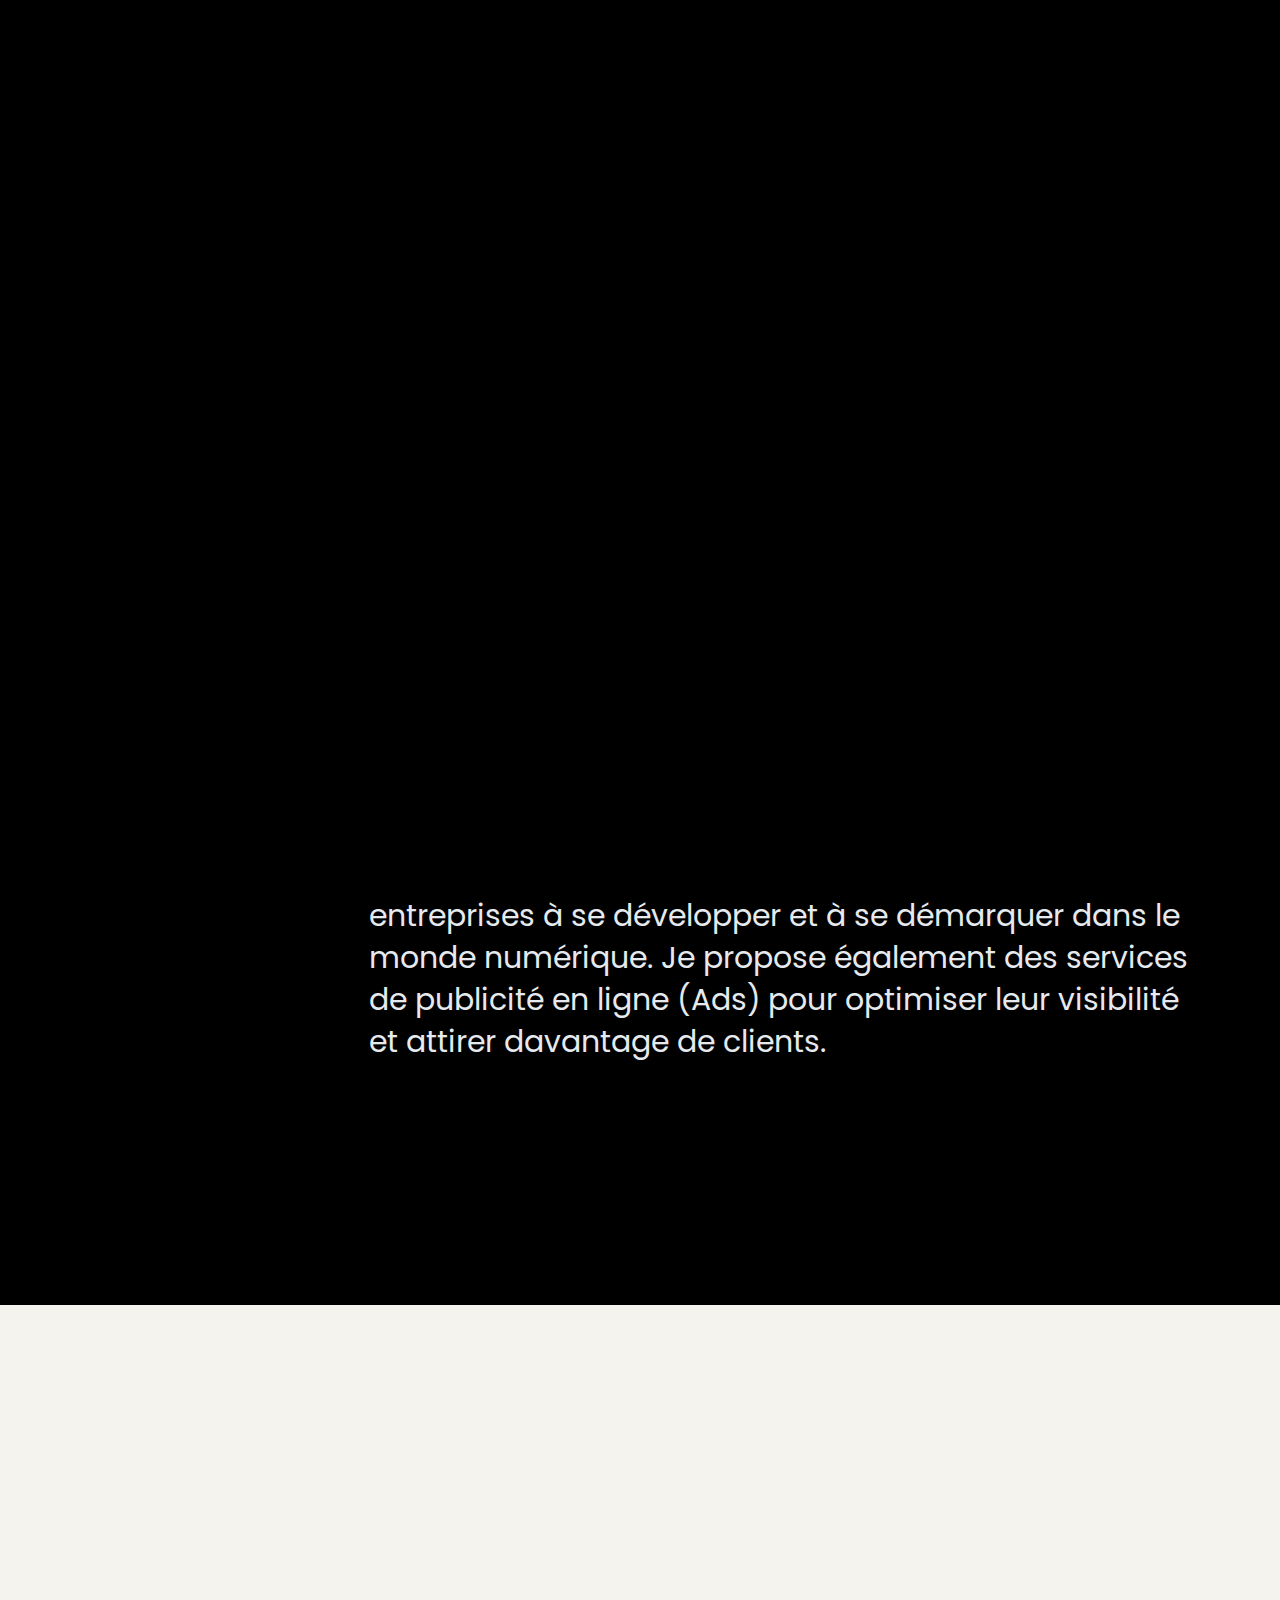
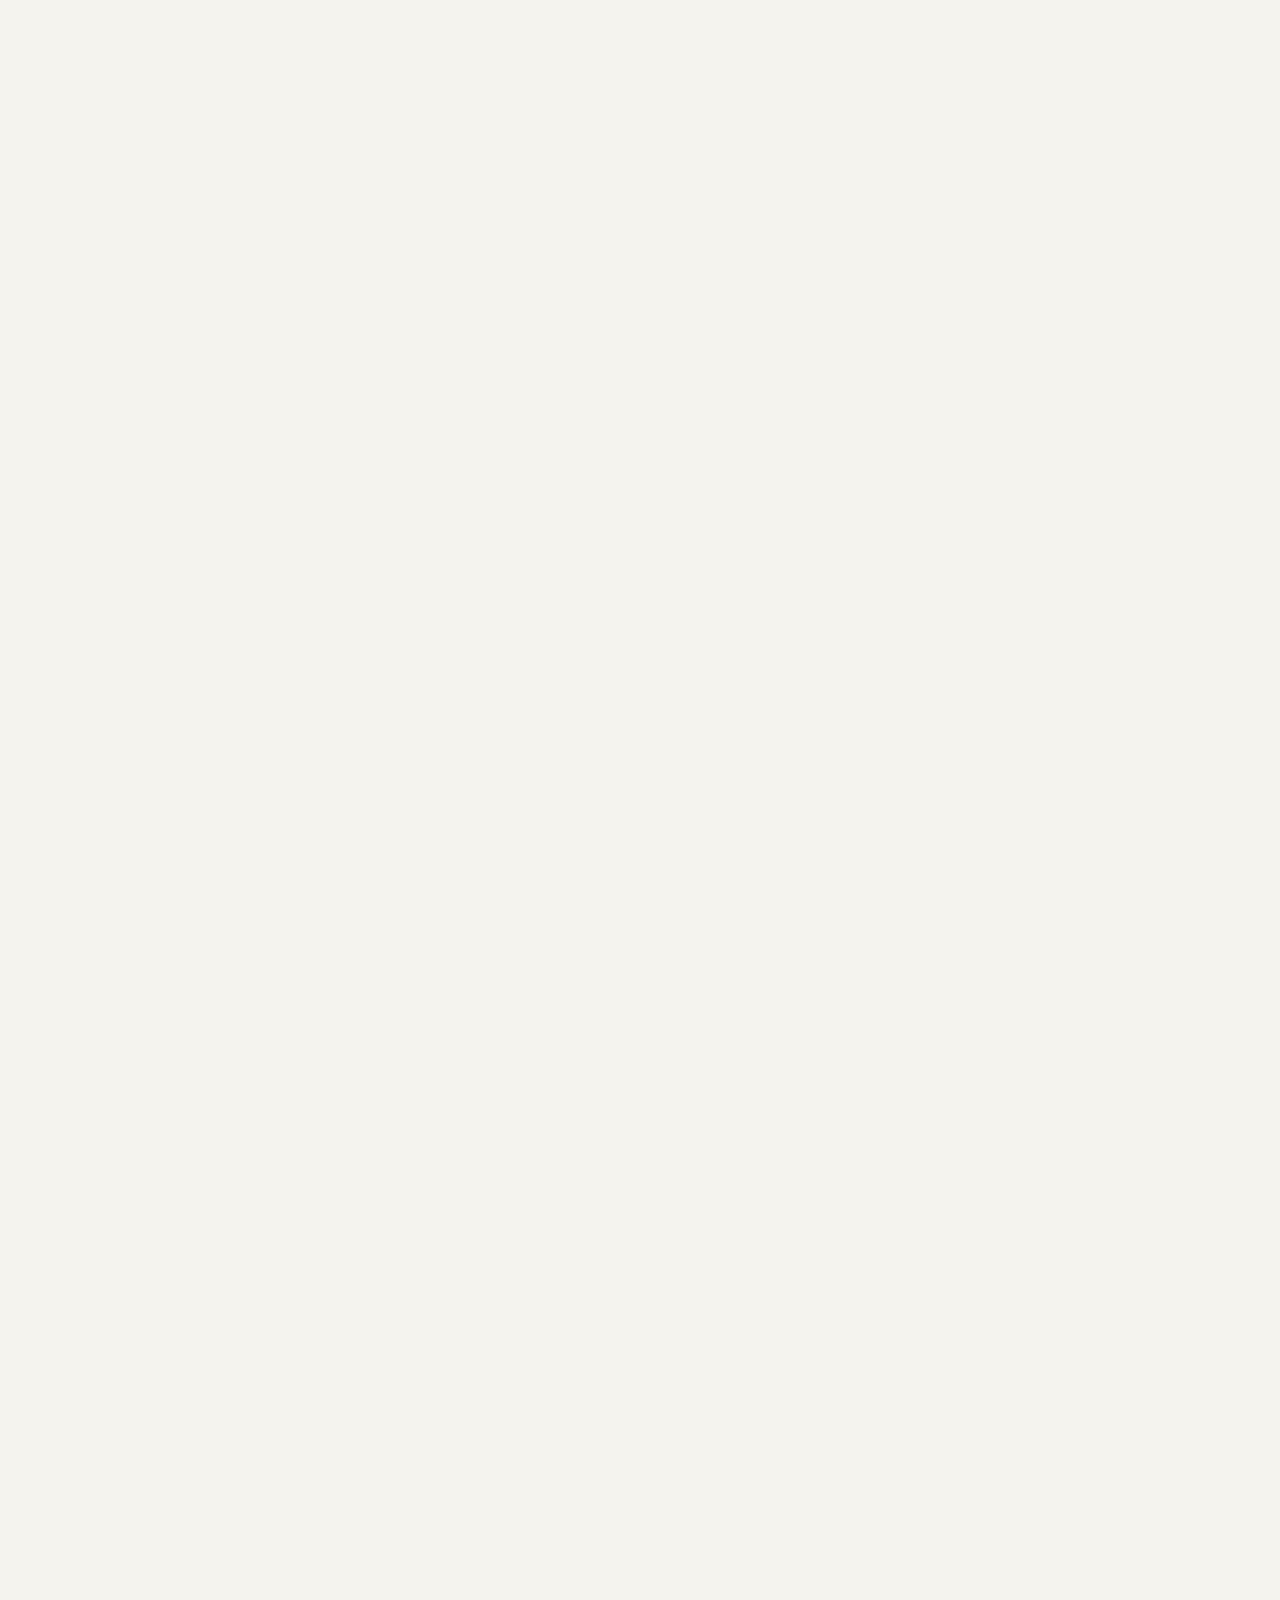
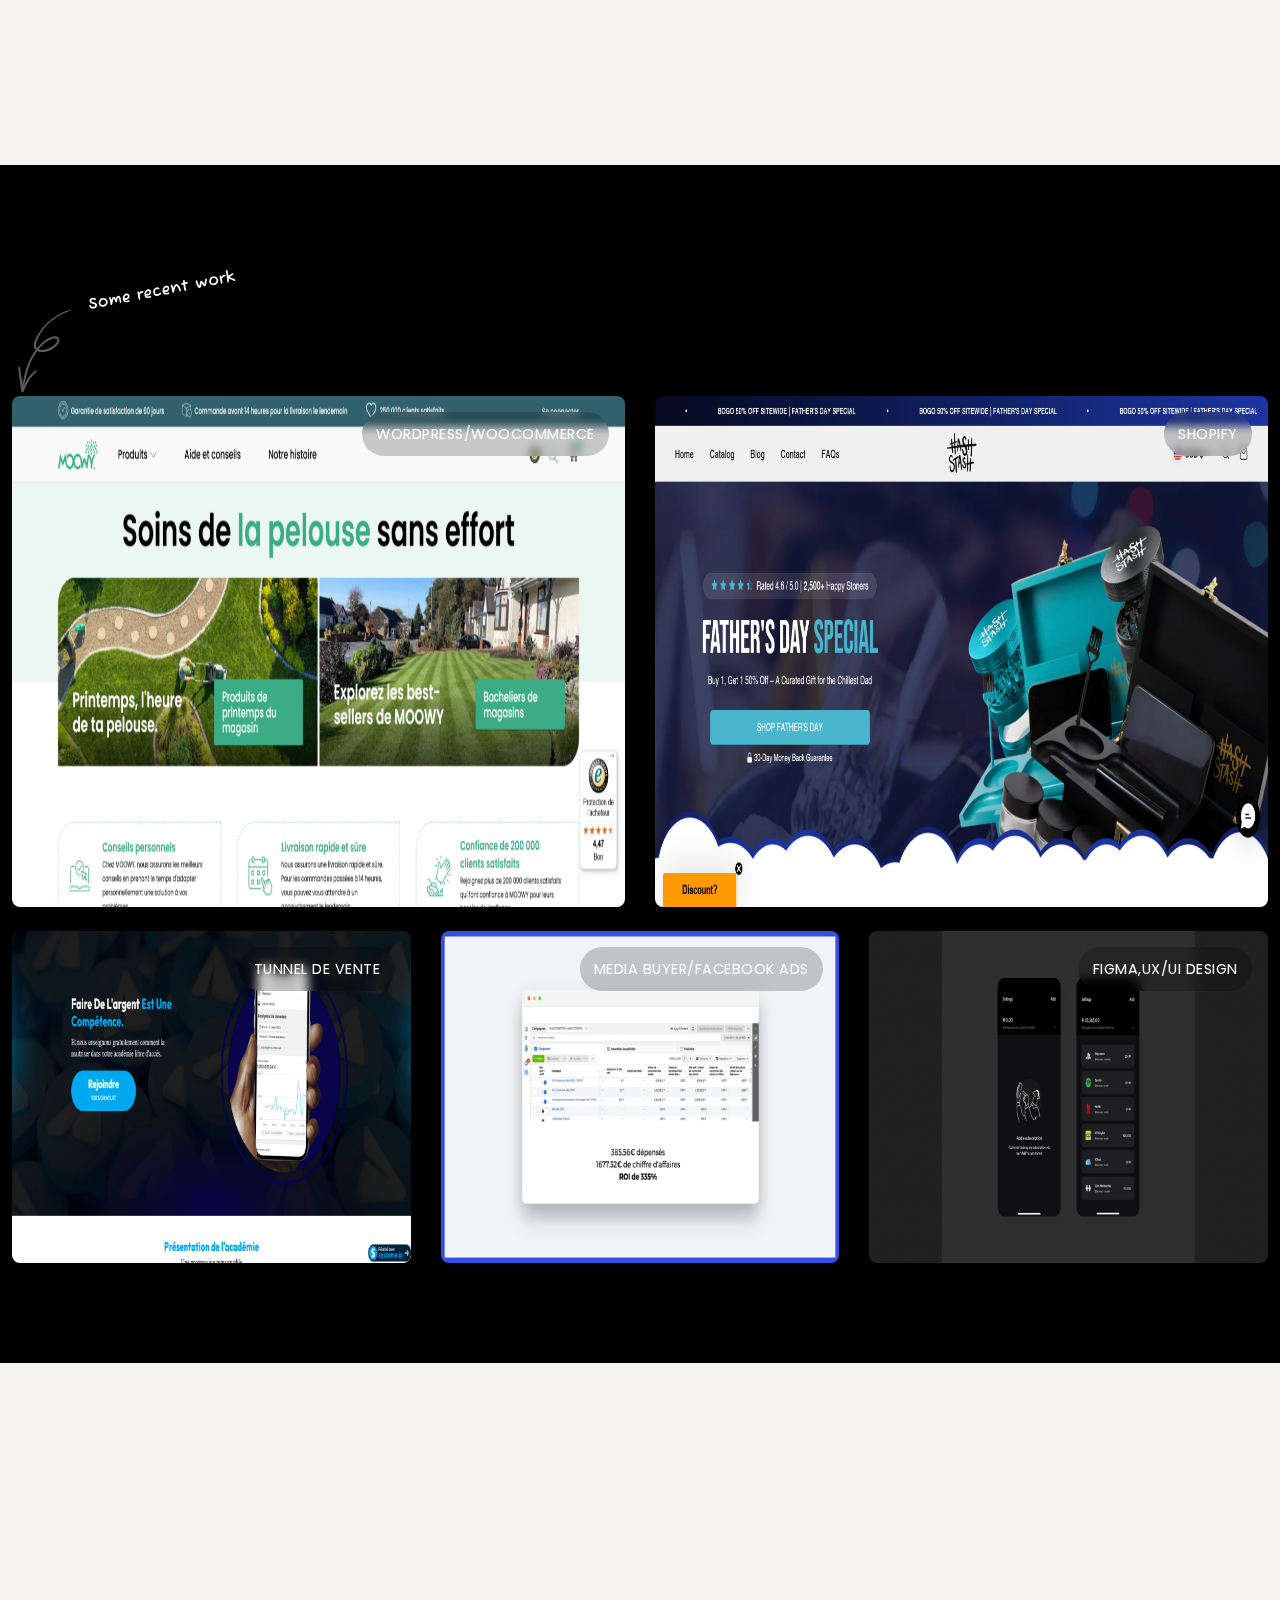
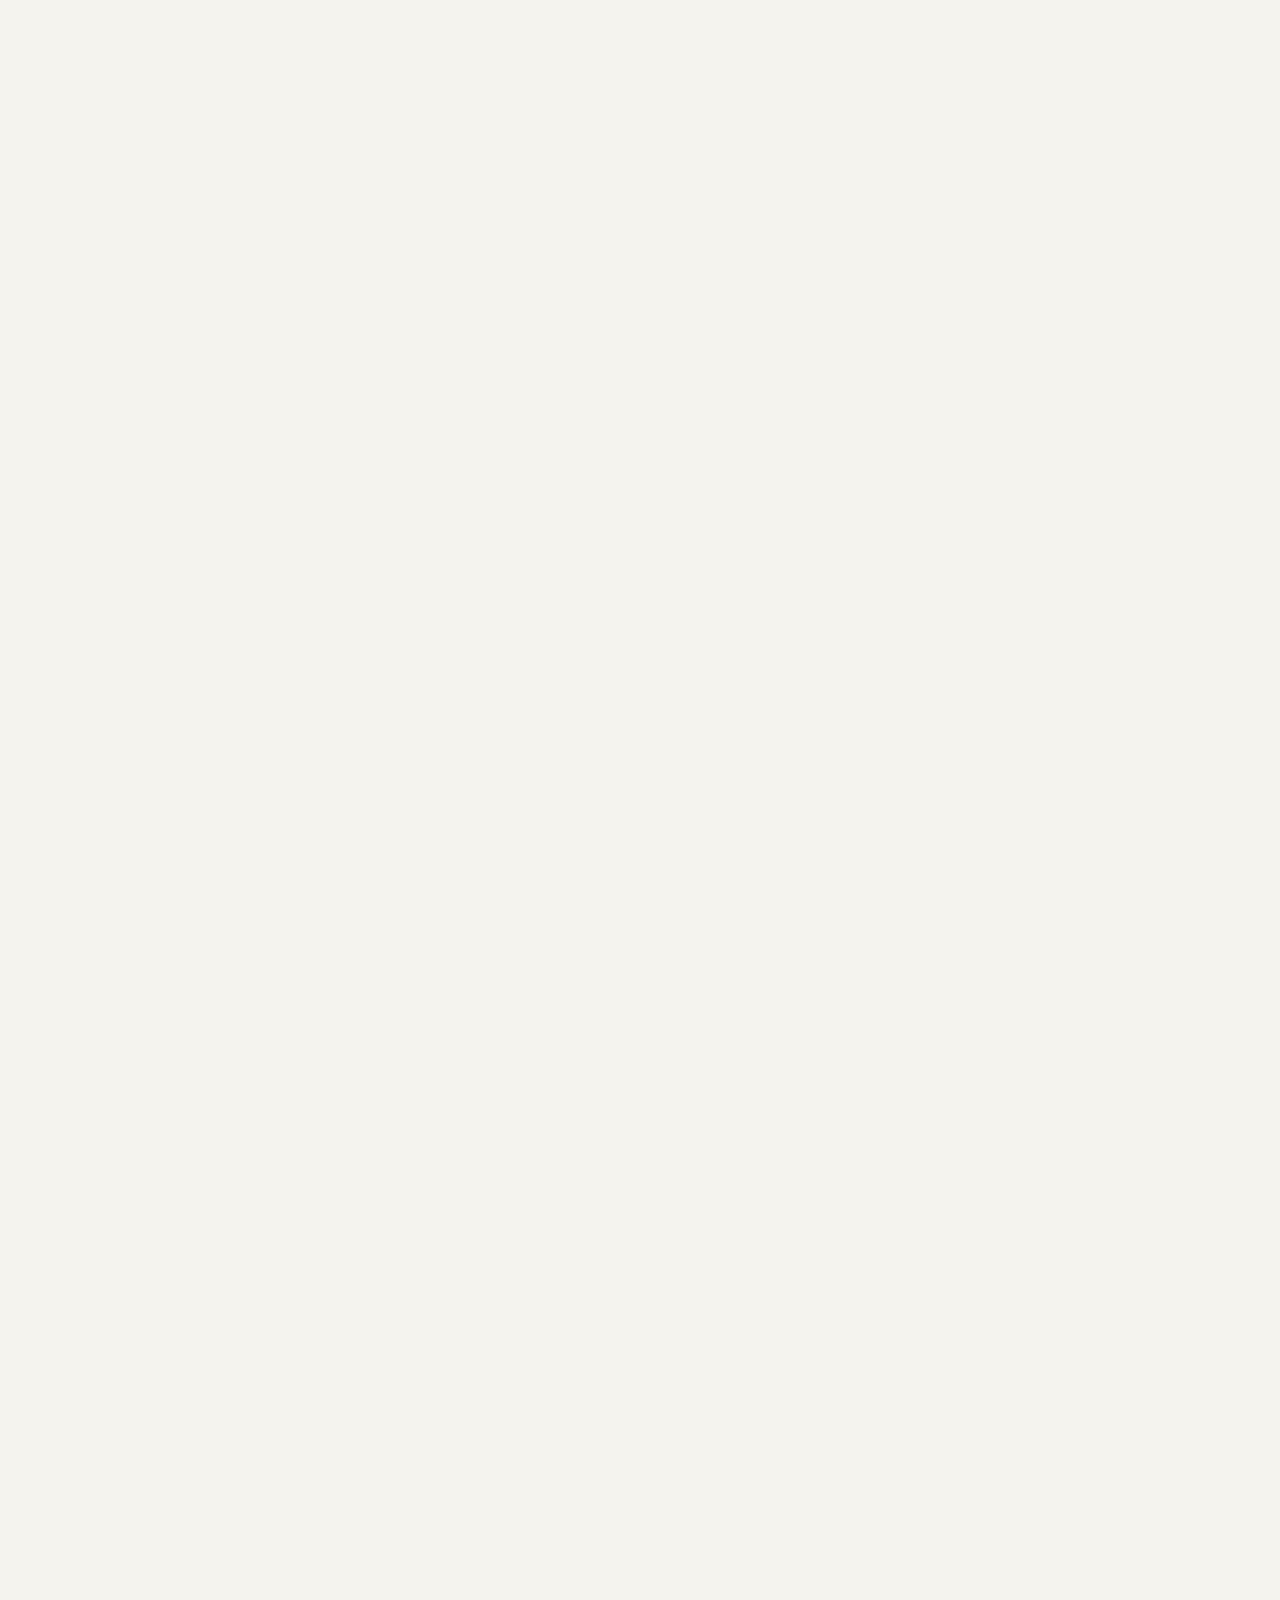
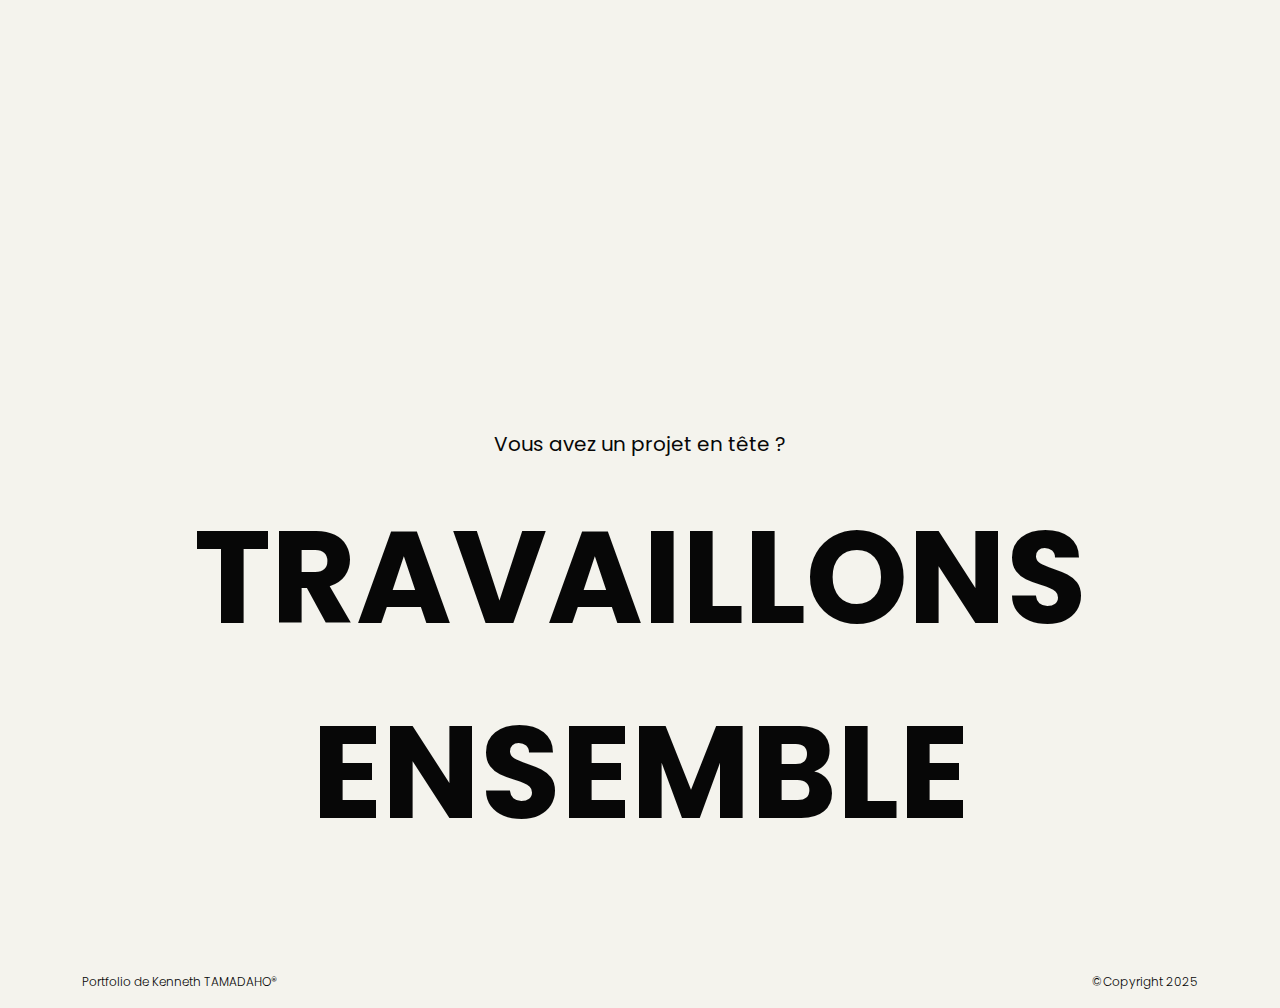
<file: index.html>
<!DOCTYPE html>
<html lang="en">
    <head>
        <meta charset="utf-8">
        <meta http-equiv="X-UA-Compatible" content="IE=edge">
        <meta name="viewport" content="width=device-width,initial-scale=1">
        <meta name="description" content="Kenneth - Modern Portfolio Template">
        <meta name="keywords" content="personal, portfolio new, html, one page, bootstrap, new html template, design, creative, onepage, clean, modern">
        <meta name="author" content="Tanvir Hossain">
        <title>Kenneth - Modern Portfolio</title>
        <link rel="icon" type="image/x-icon" href="assets/images/favicon.jpg">
        <link rel="preconnect" href="https://fonts.googleapis.com">
        <link rel="preconnect" href="https://fonts.gstatic.com" crossorigin>
        <link href="https://fonts.googleapis.com/css2?family=Oswald:wght@200..700&family=Poppins:ital,wght@0,100;0,200;0,300;0,400;0,500;0,600;0,700;0,800;0,900;1,100;1,200;1,300;1,400;1,500;1,600;1,700;1,800;1,900&display=swap" rel="stylesheet">
        <link rel="stylesheet" href="assets/css/bootstrap.min.css">
        <link rel="stylesheet" href="assets/css/font-awesome-pro.css">
        <link rel="stylesheet" href="assets/fonts/remixicon.css">
        <link rel="stylesheet" href="assets/css/magnific-popup.css">
        <link rel="stylesheet" href="assets/css/nice-select.min.css">
        <link rel="stylesheet" href="assets/css/animate.min.css">
        <link rel="stylesheet" href="assets/css/mobilemenu.css">
        <link rel="stylesheet" href="assets/css/slick.min.css">
        <link rel="stylesheet" href="assets/css/spacing.css">
        <link rel="stylesheet" href="assets/css/style.css">
        <link rel="stylesheet" href="assets/css/responsive.css">
        <!--[if lt IE 9]><script src="https://oss.maxcdn.com/html5shiv/3.7.2/html5shiv.min.js"></script><script src="https://oss.maxcdn.com/respond/1.4.2/respond.min.js"></script><![endif]-->
    </head>
    <body>
        <div class="preloader">
            <svg viewbox="0 0 1000 1000" preserveaspectratio="none">
                <path id="preloaderSvg" d="M0,1005S175,995,500,995s500,5,500,5V0H0Z"></path>
            </svg>
            <div class="preloader-heading">
                <div class="load-text">
                    <span>L</span>
                    <span>o</span>
                    <span>a</span>
                    <span>d</span>
                    <span>i</span>
                    <span>n</span>
                    <span>g</span>
                </div>
            </div>
        </div>
        <div class="progress-wrap cursor-pointer">
            <i class="ri-arrow-up-s-line"></i>
            <svg class="progress-circle svg-content" width="100%" height="100%" viewBox="-1 -1 102 102">
                <path d="M50,1 a49,49 0 0,1 0,98 a49,49 0 0,1 0,-98"/>
            </svg>
        </div>
        <div id="magic-cursor">
            <div id="ball"></div>
        </div>
        <header class="main-header">
            <div class="header-upper">
                <div class="container">
                    <div class="header-inner">
                        <div class="row align-items-center">
                            <div class="col-xl-2 col-lg-2 col-md-6 col-6 col-sm-3">
                                <div class="logo-area">
                                    <div class="logo">
                                        <a href="index.html">
                                            <img src="assets/images/logo.png" alt="">
                                        </a>
                                    </div>
                                </div>
                            </div>
                            <div class="col-xl-10 col-lg-10 col-md-6 col-6 col-sm-9">
                                <div class="main-menu">
                                    <nav id="mobile-menu">
                                        <ul>
                                            <li>
                                                <a href="index.html" class="linkstyle">Accueil</a>
                                            </li>
                                            <li>
                                                <a href="about.html" class="linkstyle">À propos</a>
                                            </li>
                                            <li>
                                                <a href="service.html" class="linkstyle">services</a>
                                            </li>
                                            <li class="has-dropdown">
                                                <a href="projects.html" class="linkstyle">projects</a>
                                                <ul class="sub-menu">
                                                    <li>
                                                        <a href="projects.html">Projects List</a>
                                                    </li>
                                                    <li>
                                                        <a href="single-project.html">Single Portfolio</a>
                                                    </li>
                                                </ul>
                                            </li>
                                            <!-- <li>
                                                <a href="blog.html" class="linkstyle">Blog</a>
                                            </li> -->
                                            <li>
                                                <a href="contact.html" class="linkstyle">Contact</a>
                                            </li>
                                        </ul>
                                    </nav>
                                </div>
                                <div class="side-menu-icon d-lg-none text-end">
                                    <a href="javascript:void(0)" class="info-toggle-btn f-right sidebar-toggle-btn">
                                        <i class="fal fa-bars"></i>
                                    </a>
                                </div>
                            </div>
                        </div>
                    </div>
                </div>
            </div>
        </header>
        <div class="sidebar__area">
            <div class="sidebar__wrapper">
                <div class="sidebar__close">
                    <button class="sidebar__close-btn" id="sidebar__close-btn">
                        <i class="fal fa-times"></i>
                    </button>
                </div>
                <div class="sidebar__content mt-50 mb-20">
                    <div class="mobile-menu fix"></div>
                </div>
            </div>
        </div>
        <div class="body-overlay"></div>
        <section id="home" class="main-hero-area">
            <div class="container">
                <div class="row">
                    <div class="col-lg-12">
                        <div class="hero-content wow fadeInUp text-center delay-0-2s">
                            <h2>K. TAMADAHO</h2>
                        </div>
                    </div>
                </div>
                <div class="row">
                    <div class="col-lg-3 pt-30">
                        <div class="hero-content wow fadeInUp delay-0-2s">
                            <div class="clienti-reviews">
                                <ul class="clienti-profile">
                                    <li>
                                        <img class="img-fluid" src="assets/images/avatar/01.jpg" alt="client">
                                    </li>
                                    <li>
                                        <img class="img-fluid" src="assets/images/avatar/02.jpg" alt="client">
                                    </li>
                                    <li>
                                        <img class="img-fluid" src="assets/images/avatar/03.jpg" alt="client">
                                    </li>
                                </ul>
                                <div class="reviews">
                                    Plus de 50 avis<span>(4.96 of 5)</span>
                                    <p>Commentaires cinq étoiles de mes chers clients.</p>
                                </div>
                            </div>
                        </div>
                    </div>
                    <div class="col-lg-6">
                        <div class="hero-image">
                            <img src="assets/images/about/me.png" alt="">
                        </div>
                    </div>
                    <div class="col-lg-3 pt-30">
                        <div class="hero-content wow fadeInUp delay-0-4s">
                            <p>Bonjour, je suis Kenneth TAMADAHO, Designer & Développeur Web. 
                                Je crée des expériences numériques à la fois belles et fonctionnelles, 
                                qui aident les entreprises à se développer et à se démarquer dans le monde numérique.</p>
                            <a class="theme-btn" href="contact.html">Prendre contact</a>
                        </div>
                    </div>
                </div>
            </div>
        </section>
        <!-- <div class="company-design-area">
            <div class="container">
                <div class="row">
                    <div class="col-lg-12">
                        <h2>Company I Worked With</h2>
                        <div class="company-list">
                            <div class="scroller" data-direction="left" data-speed="slow">
                                <div class="scroller__inner">
                                    <img src="assets/images/client-logos/partner1.png" alt="Company">
                                    <img src="assets/images/client-logos/partner2.png" alt="Company">
                                    <img src="assets/images/client-logos/partner3.png" alt="Company">
                                    <img src="assets/images/client-logos/partner4.png" alt="Company">
                                    <img src="assets/images/client-logos/partner5.png" alt="Company">
                                    <img src="assets/images/client-logos/partner1.png" alt="Company">
                                </div>
                            </div>
                        </div>
                    </div>
                </div>
            </div>
        </div> -->
        <section id="about" class="about-area">
            <div class="container">
                <div class="row">
                    <div class="col-lg-3 col-sm-3">
                        <h2 class="about-pre-title">À propos</h2>
                    </div>
                    <div class="col-lg-9 col-sm-9">
                        <div class="about-content-part wow fadeInUp delay-0-2s">
                            <p>Bonjour, je suis Kenneth TAMADAHO, Designer & Développeur Web. Je crée des expériences numériques à la fois belles et fonctionnelles, 
                                qui aident les entreprises à se développer et à se démarquer dans le monde numérique. 
                                Je propose également des services de publicité en ligne (Ads) pour optimiser leur visibilité et attirer davantage de clients.</p>
                        </div>
                        <div class="hero-counter-area d-flex justify-content-between wow fadeInUp delay-0-4s">
                            <div class="counter-item counter-text-wrap">
                                <span class="count-text plus" data-speed="3000" data-stop="3">0</span>
                                <span class="counter-title">Années d'expérience</span>
                            </div>
                            <div class="counter-item counter-text-wrap">
                                <span class="count-text plus" data-speed="3000" data-stop="50">0</span>
                                <span class="counter-title">Projets complets</span>
                            </div>
                            <div class="counter-item counter-text-wrap">
                                <span class="count-text percent" data-speed="3000" data-stop="90">0</span>
                                <span class="counter-title">de clients satisfaits</span>
                            </div>
                        </div>
                    </div>
                </div>
            </div>
        </section>
        <section id="services" class="services-area">
            <div class="container">
                <div class="row">
                    <div class="col-xl-12 col-lg-12">
                        <div class="section-title section-black-title wow fadeInUp delay-0-2s">
                            <h2>Services</h2>
                        </div>
                    </div>
                </div>
                <div class="row">
                    <div class="col-lg-8 col-md-7">
                        <div class="service-item wow fadeInUp delay-0-2s">
                            <i class="ri-arrow-right-up-line"></i>
                            <h5>01</h5>
                            <h4>Création de Sites WordPress & Boutiques WooCommerce</h4>
                            <p>Alliant réflexion stratégique et créativité, je conçois des sites WordPress modernes et performants ainsi que des boutiques WooCommerce optimisées. 
                                Mon objectif : créer une présence en ligne cohérente, captivante et adaptée à vos besoins, que ce soit pour présenter votre activité ou vendre vos produits. 
                                Grâce à des outils puissants et des designs sur mesure, vous obtenez un site professionnel en quelques jours seulement.</p>
                        </div>
                    </div>
                    <div class="col-lg-4 col-md-5">
                        <div class="service-item wow fadeInUp delay-0-4s">
                            <i class="ri-arrow-right-up-line"></i>
                            <h5>02</h5>
                            <h4>Création de Tunnels de Vente</h4>
                            <p>Je conçois des tunnels de vente clairs et efficaces pour transformer vos visiteurs en clients.
                                Chaque étape est pensée pour maximiser vos conversions, que ce soit pour vendre un produit, capturer des leads ou automatiser vos ventes.</p>
                        </div>
                    </div>
                    <div class="col-lg-4 col-md-5">
                        <div class="service-item wow fadeInUp delay-0-6s">
                            <i class="ri-arrow-right-up-line"></i>
                            <h5>03</h5>
                            <h4>Création de Boutique Shopify</h4>
                            <p>Je conçois des boutiques Shopify modernes, rapides et prêtes à vendre. Design soigné, navigation fluide et configuration optimisée pour booster vos ventes dès le lancement.</p>
                        </div>
                    </div>
                    <div class="col-lg-8 col-md-7">
                        <div class="service-item wow fadeInUp delay-0-8s">
                            <i class="ri-arrow-right-up-line"></i>
                            <h5>04</h5>
                            <h4>Media Buying – Publicités Facebook, TikTok & Google Ads</h4>
                            <p>J’élabore et gère des campagnes publicitaires performantes sur Facebook, TikTok et Google. Mon objectif : attirer des clients qualifiés, augmenter vos conversions et maximiser votre retour sur investissement.</p>
                        </div>
                    </div>
                    <div class="col-lg-8 col-md-7">
                        <div class="service-item wow fadeInUp delay-0-2s">
                            <i class="ri-arrow-right-up-line"></i>
                            <h5>05</h5>
                            <h4>Automatisation – Gagnez du temps avec Make & Zapier</h4>
                            <p>J’automatise vos tâches répétitives avec Make et Zapier pour connecter vos outils (CRM, e-mail, e-commerce, etc.) 
                                et faire gagner un temps précieux à votre business. Moins de tâches manuelles, plus de productivité.</p>
                        </div>
                    </div>
                    <div class="col-lg-4 col-md-5">
                        <div class="service-item wow fadeInUp delay-0-4s">
                            <i class="ri-arrow-right-up-line"></i>
                            <h5>06</h5>
                            <h4>UI/UX Design – Maquettes modernes avec Figma</h4>
                            <p>Je conçois des interfaces intuitives et esthétiques avec Figma, centrées sur l'expérience utilisateur. 
                                Chaque design est pensé pour valoriser votre marque et offrir une navigation fluide sur tous les supports.</p>
                        </div>
                    </div>
                </div>
            </div>
        </section>
        <div class="projects-area" id="portfolio">
            <div class="custom-icon">
                <img src="assets/images/custom/work-scribble.svg" alt="custom">
            </div>
            <div class="container-fluid">
                <div class="row g-4 portfolio-grid">
                    <div class="col-md-6 col-xl-6 portfolio-item category-1">
                        <a href="https://moowy.co.uk/">
                            <div class="portfolio-box">
                                <img src="assets/images/projects/work1.png" alt="" data-rjs="2">
                                <span class="portfolio-category">Wordpress/WooCommerce</span>
                                <div class="portfolio-caption">
                                    <h1>Moowy</h1>
                                </div>
                            </div>
                        </a>
                    </div>
                    <div class="col-md-6 col-xl-6 portfolio-item category-2">
                        <a href="https://hashstash.co/">
                            <div class="portfolio-box">
                                <img src="assets/images/projects/work2.png" alt="" data-rjs="2">
                                <span class="portfolio-category">shopify</span>
                                <div class="portfolio-caption">
                                    <h1>Hashstash</h1>
                                </div>
                            </div>
                        </a>
                    </div>
                    <div class="col-md-6 col-xl-4 portfolio-item category-2">
                        <a href="https://kennethtamadaho.systeme.io/opt-in-cas-pratique">
                            <div class="portfolio-box">
                                <img src="assets/images/projects/work3.png" alt="" data-rjs="2">
                                <span class="portfolio-category">Tunnel de vente</span>
                                <div class="portfolio-caption">
                                    <h1>Youth School Addict</h1>
                                </div>
                            </div>
                        </a>
                    </div>
                    <div class="col-md-6 col-xl-4 portfolio-item category-1">
                        <a href="" class="work-popup">
                            <div class="portfolio-box">
                                <img src="assets/images/projects/work4.png" alt="" data-rjs="2">
                                <span class="portfolio-category">Media buyer/Facebook ads</span>
                                <div class="portfolio-caption">
                                    <h1>Facebook ads E-com</h1>
                                </div>
                            </div>
                        </a>
                    </div>
                    <div class="col-md-6 col-xl-4 portfolio-item category-2">
                        <a href="assets/images/projects/work5.png" class="work-popup">
                            <div class="portfolio-box">
                                <img src="assets/images/projects/work5.png" alt="" data-rjs="2">
                                <span class="portfolio-category">Figma,UX/UI Design</span>
                                <div class="portfolio-caption">
                                    <h1>Moneo</h1>
                                </div>
                            </div>
                        </a>
                    </div>
                </div>
            </div>
        </div>
        <section class="testimonials-area">
            <div class="container">
                <div class="row">
                    <div class="col-xl-12 col-lg-12">
                        <div class="section-title section-black-title wow fadeInUp delay-0-2s">
                            <h2>Testinomials</h2>
                        </div>
                    </div>
                </div>
                <div class="row">
                    <div class="col-lg-6 col-md-6">
                        <div class="testimonial-item wow fadeInUp delay-0-2s">
                            <div class="author">
                                <img src="assets/images/testimonials/author1.jpg" alt="Author">
                            </div>
                            <div class="text">Kenneth a su comprendre exactement ce que je voulais. Mon site WordPress est simple, clair et élégant.
                                 Mes clients le trouvent facile à utiliser, et j’ai reçu de nombreux compliments. Merci pour ton professionnalisme et ta patience !</div>
                            <div class="testi-des">
                                <h5>Julien Bernard</h5>
                                <span>Coach en développement personnel, Équilibre & Succès</span>
                            </div>
                        </div>
                    </div>
                    <div class="col-lg-6 col-md-6">
                        <div class="testimonial-item wow fadeInUp delay-0-4s">
                            <div class="author">
                                <img src="assets/images/testimonials/author2.jpg" alt="Author">
                            </div>
                            <div class="text">Kenneth a transformé ma vision en une boutique Shopify professionnelle et performante. 
                                Tout est intuitif pour mes clients, et les ventes sont au rendez-vous. Il connaît parfaitement la plateforme.</div>
                            <div class="testi-des">
                                <h5>Sarah Kouadio</h5>
                                <span>E-commerçante, AfroStyle Boutique</span>
                            </div>
                        </div>
                    </div>
                    <div class="col-lg-4 col-md-6">
                        <div class="testimonial-item wow fadeInUp delay-0-6s">
                            <div class="author">
                                <img src="assets/images/testimonials/author3.jpg" alt="Author">
                            </div>
                            <div class="text">Grâce au tunnel de vente que Kenneth a mis en place, j’ai multiplié mes conversions sans effort.
                                 Il a tout optimisé, de l’email au paiement, avec une structure vraiment fluide et stratégique.</div>
                            <div class="testi-des">
                                <h5>Lucas Fontaine</h5>
                                <span>Coach business, BoosterPro</span>
                            </div>
                        </div>
                    </div>
                    <div class="col-lg-4 col-md-6">
                        <div class="testimonial-item wow fadeInUp delay-0-8s">
                            <div class="author">
                                <img src="assets/images/testimonials/author4.jpg" alt="Author">
                            </div>
                            <div class="text">Avec les campagnes que Kenneth a gérées, notre coût par conversion a chuté et notre visibilité a explosé. 
                                Il maîtrise parfaitement les plateformes publicitaires et sait comment atteindre la bonne audience.</div>
                            <div class="testi-des">
                                <h5>Chloé Martin</h5>
                                <span>Responsable Marketing, StartWeb Agency</span>
                            </div>
                        </div>
                    </div>
                    <div class="col-lg-4 col-md-6">
                        <div class="testimonial-item wow fadeInUp delay-0-9s">
                            <div class="author">
                                <img src="assets/images/testimonials/author5.jpg" alt="Author">
                            </div>
                            <div class="text">Kenneth a réalisé un design Figma épuré et moderne pour notre app. Il a su comprendre nos besoins et 
                                proposer des maquettes prêtes à l’intégration. Une vraie force créative et technique.</div>
                            <div class="testi-des">
                                <h5>Camille Dubois</h5>
                                <span>Chef de projet digital,  NovaTech</span>
                            </div>
                        </div>
                    </div>
                </div>
            </div>
        </section>
        <!-- <section class="blog-area">
            <div class="container">
                <div class="row">
                    <div class="col-xl-12 col-lg-12">
                        <div class="section-title wow fadeInUp delay-0-2s">
                            <h2>Stories</h2>
                        </div>
                    </div>
                </div>
                <div class="row blog-post-box align-items-center">
                    <div class="col-lg-6">
                        <div class="blog-post-img">
                            <a href="#">
                                <img src="assets/images/blog/blog1.jpg" alt="">
                            </a>
                            <div class="blog-post-category">
                                <a href="#">Help</a>
                            </div>
                        </div>
                    </div>
                    <div class="col-lg-6">
                        <div class="blog-post-caption">
                            <h3>Posted on Aug 28</h3>
                            <h2>
                                <a class="link-decoration" href="#">Create a Landing Page That Performs Great</a>
                            </h2>
                            <a class="theme-btn theme-btn-two" href="#">
                                Read more<i class="ri-arrow-right-line"></i>
                            </a>
                        </div>
                    </div>
                </div>
                <div class="row blog-post-box align-items-center">
                    <div class="col-lg-6">
                        <div class="blog-post-img">
                            <a href="#">
                                <img src="assets/images/blog/blog2.jpg" alt="">
                            </a>
                            <div class="blog-post-category">
                                <a href="#">Wordpress/WooCommerce</a>
                            </div>
                        </div>
                    </div>
                    <div class="col-lg-6">
                        <div class="blog-post-caption">
                            <h3>Posted on Aug 28</h3>
                            <h2>
                                <a class="link-decoration" href="#">Starting and Growing a Career in Web Design</a>
                            </h2>
                            <a class="theme-btn theme-btn-two" href="#">
                                Read more<i class="ri-arrow-right-line"></i>
                            </a>
                        </div>
                    </div>
                </div>
                <div class="row blog-post-box align-items-center">
                    <div class="col-lg-6">
                        <div class="blog-post-img">
                            <a href="#">
                                <img src="assets/images/blog/blog3.jpg" alt="">
                            </a>
                            <div class="blog-post-category">
                                <a href="#">Design</a>
                            </div>
                        </div>
                    </div>
                    <div class="col-lg-6">
                        <div class="blog-post-caption">
                            <h3>Posted on Aug 28</h3>
                            <h2>
                                <a class="link-decoration" href="#">How Can Designers Prepare for the Future?</a>
                            </h2>
                            <a class="theme-btn theme-btn-two" href="#">
                                Read more<i class="ri-arrow-right-line"></i>
                            </a>
                        </div>
                    </div>
                </div>
            </div>
        </section> -->
        <section id="contact" class="contact-area">
            <div class="container">
                <div class="row">
                    <div class="col-xl-12 col-lg-12">
                        <div class="section-title section-black-title wow fadeInUp delay-0-2s">
                            <h2>Me contacter</h2>
                        </div>
                    </div>
                </div>
                <div class="row">
                    <div class="col-lg-4">
                        <div class="contact-content-part wow fadeInUp delay-0-2s">
                            <div class="single-contact wow fadeInUp" data-wow-delay=".2s">
                                <span class="circle-btn">
                                    <i class="ri-map-pin-line"></i>
                                </span>
                                <h2>Adresse:</h2>
                                <p>Cotonou, Bénin</p>
                            </div>
                            <div class="single-contact wow fadeInUp" data-wow-delay=".4s">
                                <span class="circle-btn">
                                    <i class="ri-headphone-line"></i>
                                </span>
                                <h2>Numéro de contact :</h2>
                                <p>+229 0162174784</p>
                            </div>
                            <div class="single-contact wow fadeInUp" data-wow-delay=".6s">
                                <span class="circle-btn">
                                    <i class="ri-mail-line"></i>
                                </span>
                                <h2>Email :</h2>
                                <p>tamadahokenneth@gmail.com</p>
                            </div>
                            <div class="single-contact wow fadeInUp" data-wow-delay=".6s">
                                <h2>Socials</h2>
                                <div class="about-social">
                                    <ul>
                                        <li>
                                            <a href="">
                                                <i class="ri-facebook-circle-fill"></i>
                                            </a>
                                        </li>
                                        <li>
                                            <a href="">
                                                <i class="ri-twitter-x-line"></i>
                                            </a>
                                        </li>
                                        <li>
                                            <a href="">
                                                <i class="ri-linkedin-fill"></i>
                                            </a>
                                        </li>
                                        <li>
                                            <a href="">
                                                <i class="ri-github-line"></i>
                                            </a>
                                        </li>
                                    </ul>
                                </div>
                            </div>
                        </div>
                    </div>
                    <div class="col-lg-8">
                        <div class="contact-form contact-form-area wow fadeInUp delay-0-4s">
                            <form id="contactForm" class="contact-form" action="#" method="post">
                                <div class="row">
                                    <div class="col-md-6">
                                        <div class="form-group">
                                            <label for="name">Nom et prénoms</label>
                                            <input type="text" id="name" class="form-control" value="" placeholder="Steve Milner" required="" data-error="Veuillez saisir votre nom">
                                            <label for="name" class="for-icon">
                                                <i class="far fa-user"></i>
                                            </label>
                                            <div class="help-block with-errors"></div>
                                        </div>
                                    </div>
                                    <div class="col-md-6">
                                        <div class="form-group">
                                            <label for="email">Votre Email</label>
                                            <input type="email" id="email" class="form-control" value="" placeholder="contact@johndoe.com" required="" data-error="Veuillez saisir votre Email">
                                            <label for="email" class="for-icon">
                                                <i class="far fa-envelope"></i>
                                            </label>
                                            <div class="help-block with-errors"></div>
                                        </div>
                                    </div>
                                    <div class="col-md-12">
                                        <div class="form-group">
                                            <label for="name">Sujet</label>
                                            <input type="text" id="subject" class="form-control" value="" placeholder="Le sujet" required="" data-error="Veuillez saisir le sujet">
                                            <label for="name" class="for-icon">
                                                <i class="far fa-user"></i>
                                            </label>
                                            <div class="help-block with-errors"></div>
                                        </div>
                                    </div>
                                    <div class="col-md-12">
                                        <div class="form-group">
                                            <label for="message">Message</label>
                                            <textarea name="message" id="message" class="form-control" rows="4" placeholder="Ecrit ton message" required="" data-error="Veuillez saisir le Message"></textarea>
                                            <div class="help-block with-errors"></div>
                                        </div>
                                    </div>
                                    <div class="col-md-12">
                                        <div class="form-group mb-0">
                                            <button type="submit" class="theme-btn">
                                                Envoyer le message<i class="ri-mail-line"></i>
                                            </button>
                                            <div id="msgSubmit" class="hidden"></div>
                                        </div>
                                    </div>
                                    <div class="col-md-12 text-center">
                                        <p class="input-success">Nous avons reçu votre courrier, nous vous répondrons bientôt !</p>
                                        <p class="input-error">Désolé, le message n'a pas pu être envoyé ! Veuillez réessayer.</p>
                                    </div>
                                </div>
                            </form>
                        </div>
                    </div>
                </div>
            </div>
        </section>
        <footer class="main-footer">
            <div class="container">
                <div class="row">
                    <div class="col-lg-12">
                        <div class="footer-top">
                            <p>Vous avez un projet en tête ?</p>
                            <h2>
                                <a href="mailto:tamadahokenneth@gmail.com">Travaillons ensemble</a>
                            </h2>
                        </div>
                    </div>
                </div>
                <div class="row">
                    <div class="col-lg-6 col-sm-6">
                        <p class="copy-left-text">
                            Portfolio de <a href="">Kenneth TAMADAHO®</a>
                        </p>
                    </div>
                    <div class="col-lg-6 col-sm-6">
                        <p class="copy-right-text">&copy;Copyright 2025</p>
                    </div>
                </div>
            </div>
        </footer>
        <script src="assets/js/jquery-3.6.0.min.js"></script>
        <script src="assets/js/bootstrap.min.js"></script>
        <script src="assets/js/appear.min.js"></script>
        <script src="assets/js/jquery.magnific-popup.min.js"></script>
        <script src="assets/js/mobilemenu.js"></script>
        <script src="assets/js/gsap.min.js"></script>
        <script src="assets/js/ScrollTrigger.min.js"></script>
        <script src="assets/js/lenis.js"></script>
        <script src="assets/js/slick.min.js"></script>
        <script src="assets/js/jquery.nice-select.min.js"></script>
        <script src="assets/js/imagesloaded.pkgd.min.js"></script>
        <script src="assets/js/isotope.pkgd.min.js"></script>
        <script src="assets/js/wow.min.js"></script>
        <script src="assets/js/script.js"></script>
    </body>
</html>
</file>
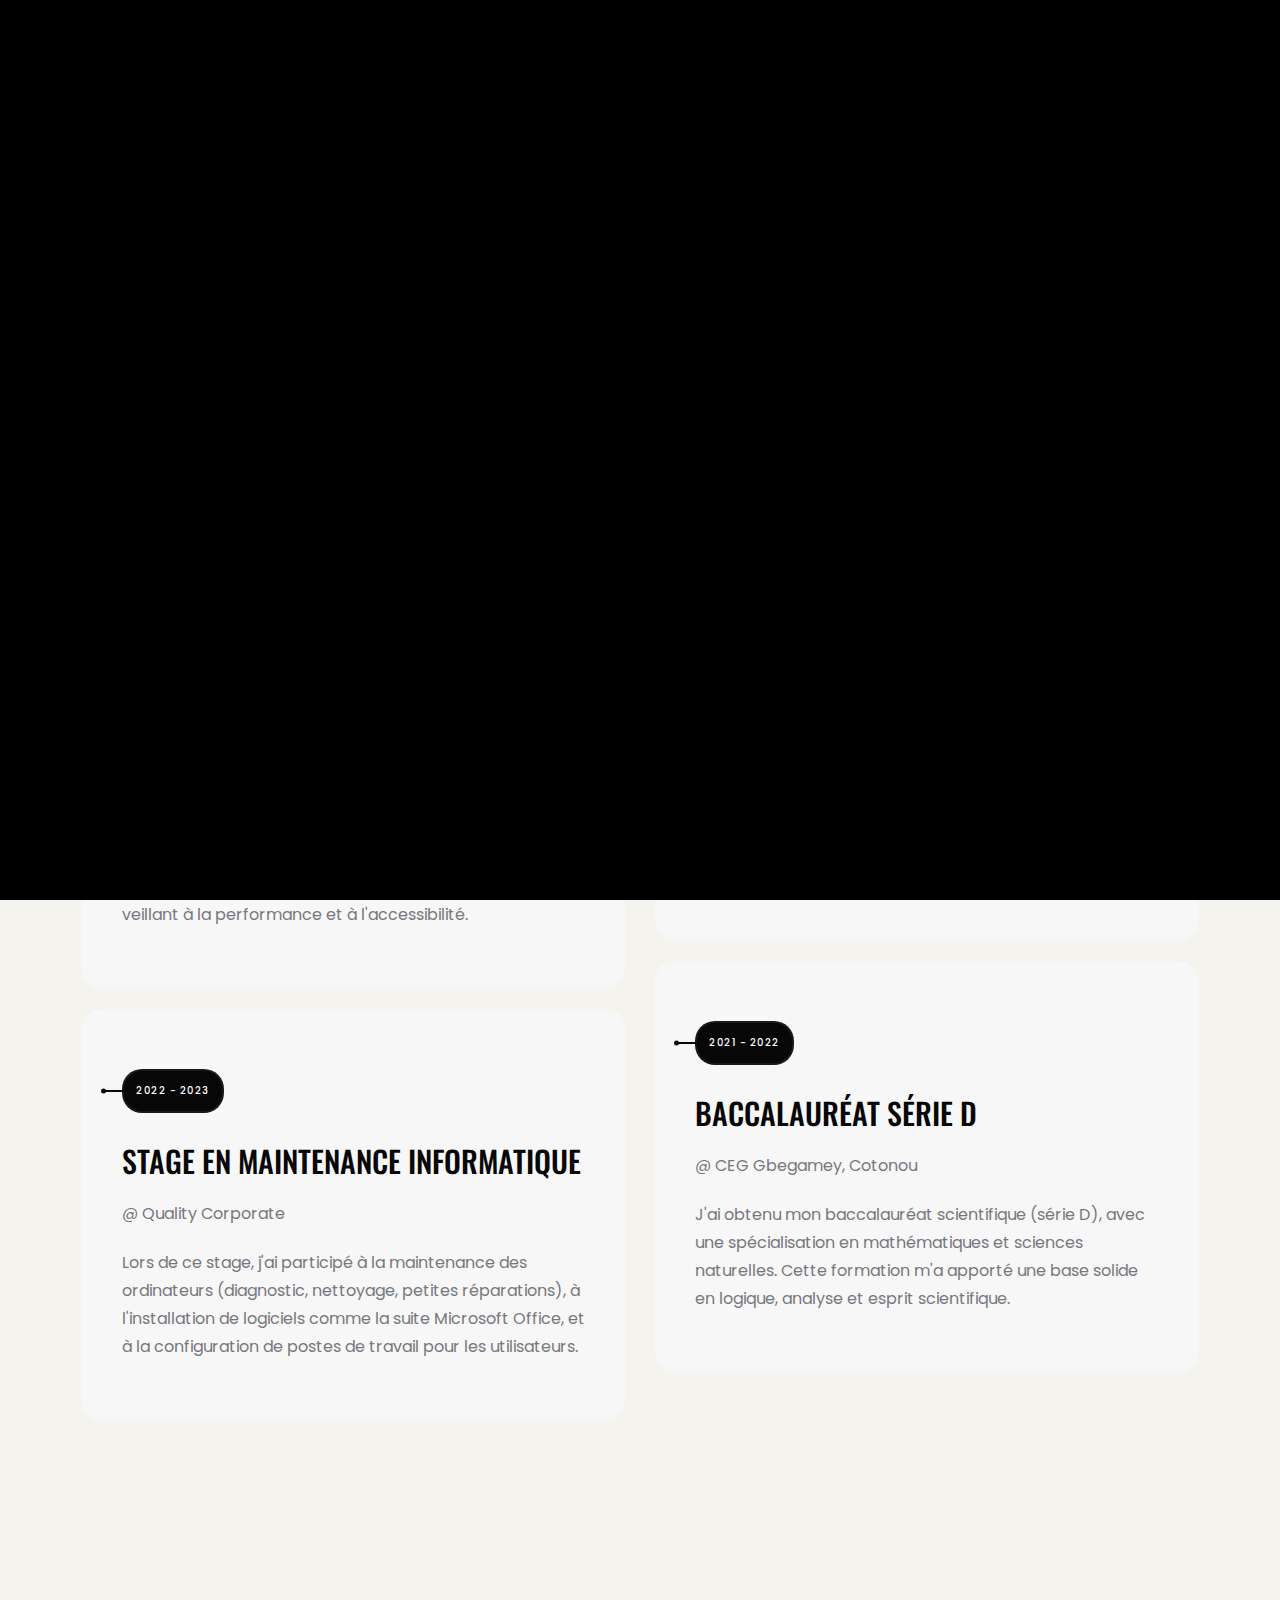
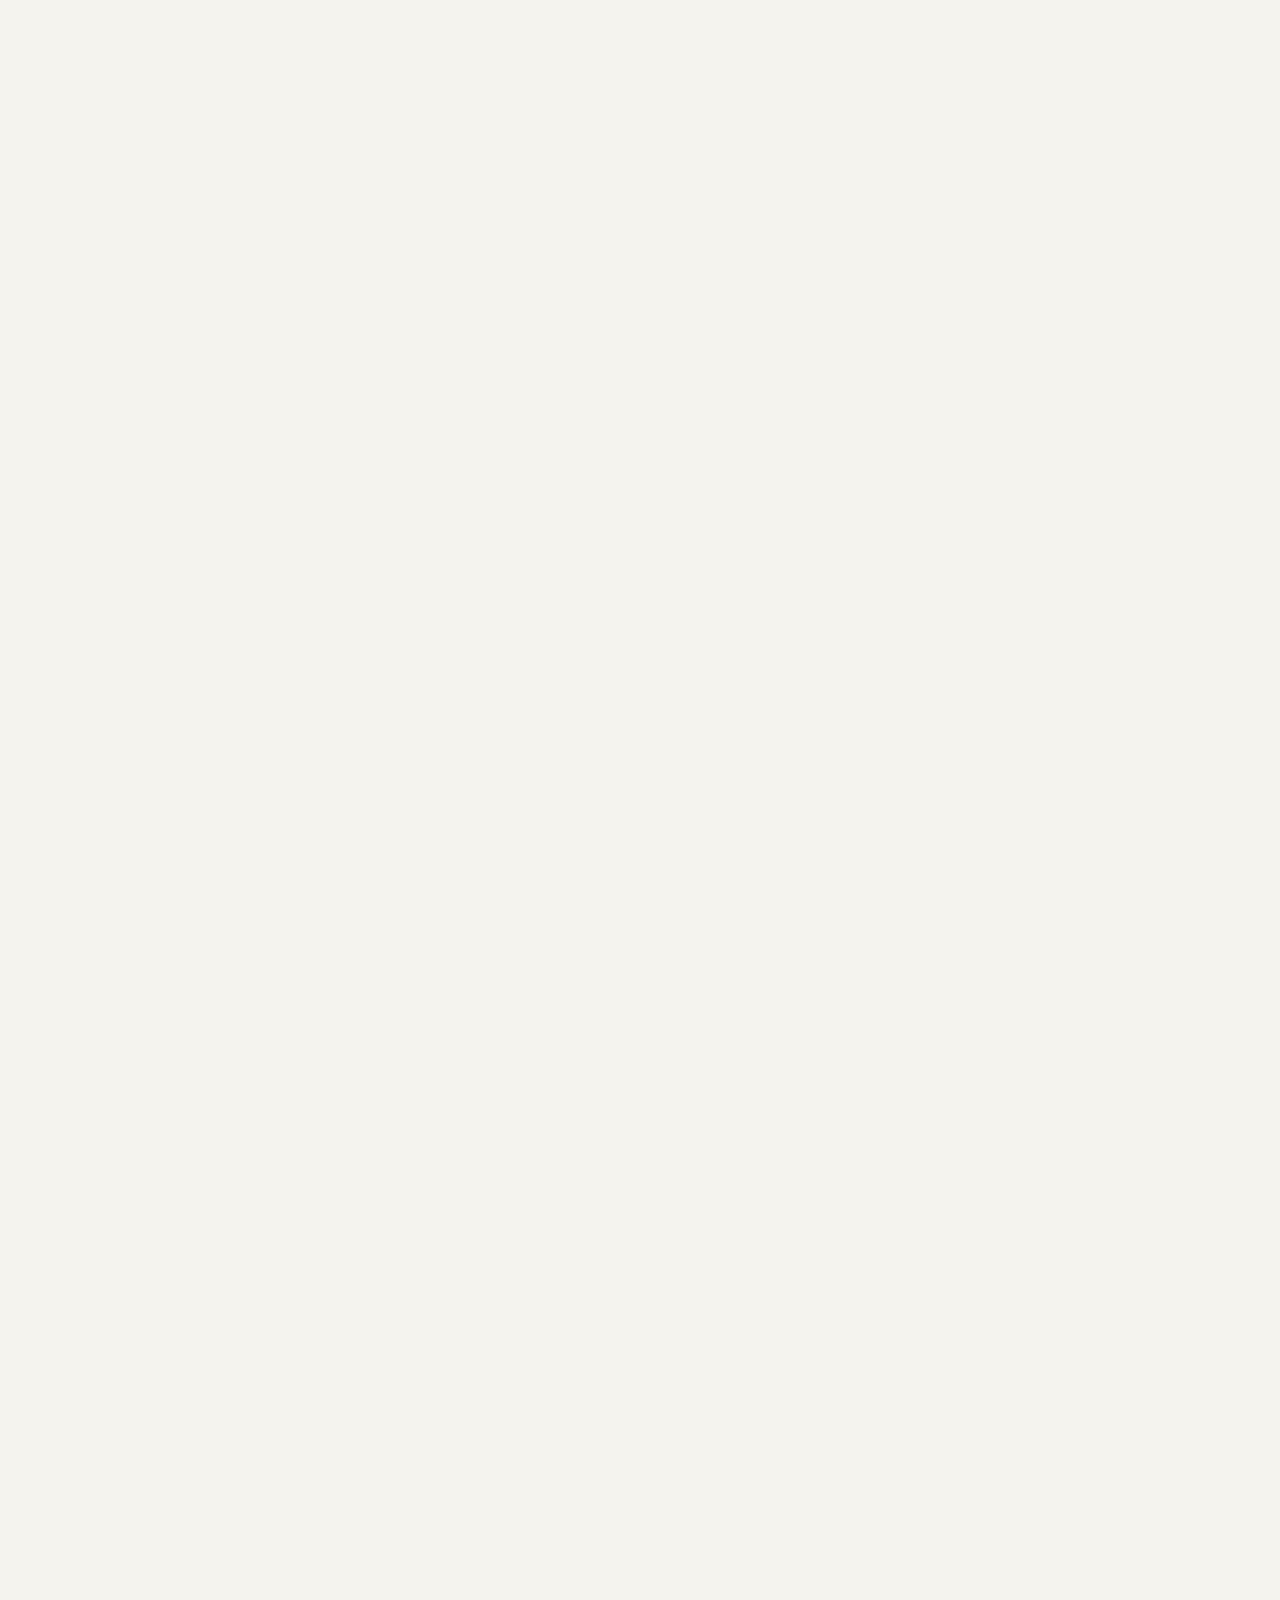
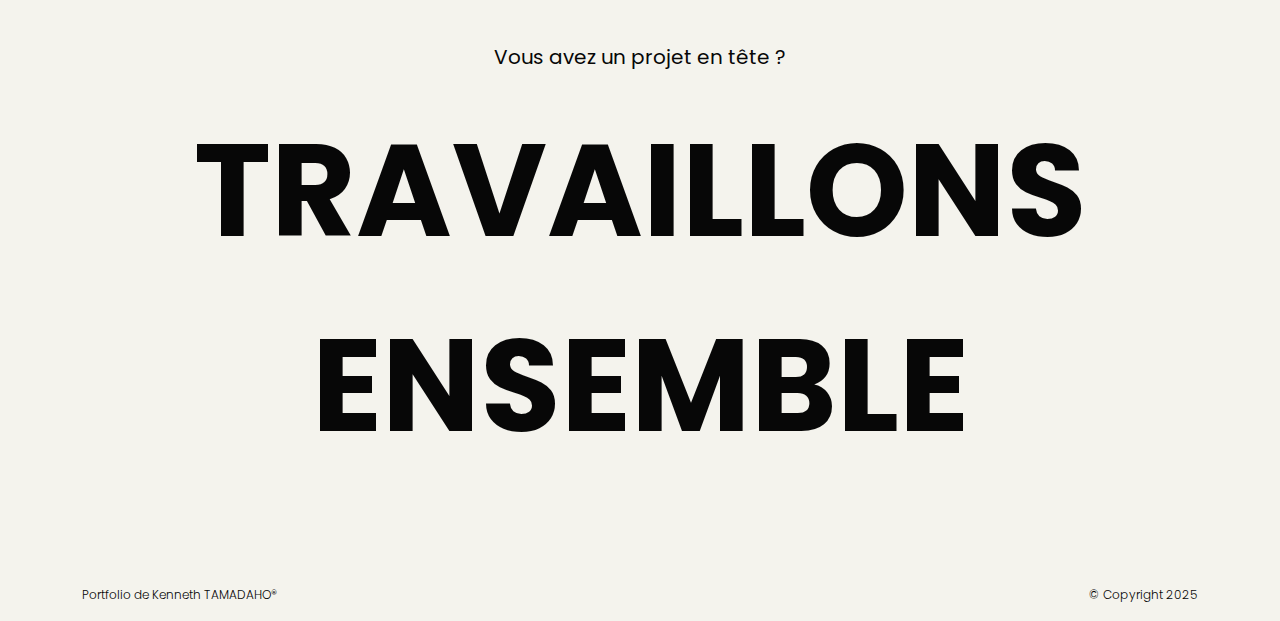
<file: about.html>
<!DOCTYPE html>
<html lang="en">

<head>
    <!-- META -->
    <meta charset="utf-8">
    <meta http-equiv="X-UA-Compatible" content="IE=edge">
    <meta name="viewport" content="width=device-width, initial-scale=1">
    <meta name="description" content="Kenneth - Modern Portfolio Template">
    <meta name="keywords" content="personal, portfolio new, html, one page, bootstrap, new html template, design, creative, onepage, clean, modern">
    <meta name="author" content="Tanvir Hossain">
    <!-- PAGE TITLE -->
    <title>Kenneth - Modern Portfolio Template</title>
    <link rel="icon" type="image/x-icon" href="assets/images/favicon.jpg">
    <!-- ALL GOOGLE FONTS -->
    <link rel="preconnect" href="https://fonts.googleapis.com">
    <link rel="preconnect" href="https://fonts.gstatic.com" crossorigin>
    <link href="https://fonts.googleapis.com/css2?family=Oswald:wght@200..700&family=Poppins:ital,wght@0,100;0,200;0,300;0,400;0,500;0,600;0,700;0,800;0,900;1,100;1,200;1,300;1,400;1,500;1,600;1,700;1,800;1,900&display=swap" rel="stylesheet">
    <!-- BOOTSTRAP CSS -->
    <link rel="stylesheet" href="assets/css/bootstrap.min.css" />
    <!-- FONT AWESOME CSS -->
    <link rel="stylesheet" href="assets/css/font-awesome-pro.css" />
    <!-- FONT AWESOME CSS -->
    <link rel="stylesheet" href="assets/fonts/remixicon.css" />
    <!-- MAGNIFIC CSS -->
    <link rel="stylesheet" href="assets/css/magnific-popup.css">
    <!-- NICE SELECT CSS -->
    <link rel="stylesheet" href="assets/css/nice-select.min.css" />
    <!-- ANIMATE CSS -->
    <link rel="stylesheet" href="assets/css/animate.min.css" />
    <!-- MOBILE MENU CSS -->
    <link rel="stylesheet" href="assets/css/mobilemenu.css" />
    <!-- SLICK CSS -->
    <link rel="stylesheet" href="assets/css/slick.min.css" />
    <!-- SPACING CSS -->
    <link rel="stylesheet" href="assets/css/spacing.css" />
    <!-- MAIN STYLE CSS -->
    <link rel="stylesheet" href="assets/css/style.css" />
    <!-- RESPONSIVE CSS -->
    <link rel="stylesheet" href="assets/css/responsive.css">
    <!-- HTML5 shim and Respond.js IE8 support of HTML5 elements and media queries -->
    <!-- WARNING: Respond.js doesn't work if you view the page via file:// -->
    <!--[if lt IE 9]>
      <script src="https://oss.maxcdn.com/html5shiv/3.7.2/html5shiv.min.js"></script>
      <script src="https://oss.maxcdn.com/respond/1.4.2/respond.min.js"></script>
    <![endif]-->
</head>

<body>
    <!-- START PRELOADER AREA-->
    <div class="preloader">
        <svg viewbox="0 0 1000 1000" preserveaspectratio="none">
            <path id="preloaderSvg" d="M0,1005S175,995,500,995s500,5,500,5V0H0Z"></path>
        </svg>
        <div class="preloader-heading">
            <div class="load-text">
                <span>L</span>
                <span>o</span>
                <span>a</span>
                <span>d</span>
                <span>i</span>
                <span>n</span>
                <span>g</span>
            </div>
        </div>
    </div>
    <!-- END PRELOADER AREA -->
    <!-- START SCROOL UP DESIGN AREA -->
    <div class="progress-wrap cursor-pointer">
        <i class="ri-arrow-up-s-line"></i>
        <svg class="progress-circle svg-content" width="100%" height="100%" viewBox="-1 -1 102 102">
            <path d="M50,1 a49,49 0 0,1 0,98 a49,49 0 0,1 0,-98" />
        </svg>
    </div>
    <!-- / END SCROOL UP DESIGN AREA -->
    <!-- START MAGIC CURSOR AND BALL AREA-->
    <div id="magic-cursor">
        <div id="ball"></div>
    </div>
    <!-- / END MAGIC CURSOR AND BALL AREA-->
    <!-- START MENU DESIGN AREA-->
    <header class="main-header">
        <div class="header-upper">
            <div class="container">
                <div class="header-inner">
                    <div class="row align-items-center">
                        <div class="col-xl-2 col-lg-2 col-md-6 col-6 col-sm-3">
                            <div class="logo-area">
                                <div class="logo">
                                    <a href="index.html"><img src="assets/images/logo.png" alt=""></a>
                                </div>
                            </div>
                        </div>
                        <div class="col-xl-10 col-lg-10 col-md-6 col-6 col-sm-9">
                            <div class="main-menu">
                                <nav id="mobile-menu">
                                    <ul>
                                        <li><a href="index.html" class="linkstyle">Accueil</a></li>
                                        <li><a href="about.html" class="linkstyle">À propos</a></li>
                                        <li><a href="service.html" class="linkstyle">services</a></li>
                                        <li><a href="projects.html" class="linkstyle">projects</a></li>
                                        <!-- <li><a href="blog.html" class="linkstyle">Blog</a></li> -->
                                        <li><a href="contact.html" class="linkstyle">Contact</a></li>
                                    </ul>
                                </nav>
                            </div>
                            <div class="side-menu-icon d-lg-none text-end">
                                <a href="javascript:void(0)" class="info-toggle-btn f-right sidebar-toggle-btn"><i class="fal fa-bars"></i></a>
                            </div>
                        </div>
                    </div>
                </div>
            </div>
        </div>
    </header>
    <!-- // END MENU DESIGN AREA-->
    <!-- START MOBILE MENU DESIGN AREA-->
    <div class="sidebar__area">
        <div class="sidebar__wrapper">
            <div class="sidebar__close">
                <button class="sidebar__close-btn" id="sidebar__close-btn">
                    <i class="fal fa-times"></i>
                </button>
            </div>
            <div class="sidebar__content mt-50 mb-20">
                <div class="mobile-menu fix"></div>
            </div>
        </div>
    </div>
    <div class="body-overlay"></div>
    <!-- // END MOBILE MENU DESIGN AREA-->
    <!-- START SINGLE PAGE DESIGN AREA -->
    <section class="single-page-hero-area">
        <div class="container">
            <div class="row align-items-center">
                <div class="col-lg-12">
                    <h2>À propos</h2>
                </div>
            </div>
        </div>
    </section>
    <!-- // END SINGLE PAGE DESIGN AREA -->
    <!-- START RESUME EXPERIENCE DESIGN AREA -->
    <div class="resume-area no-padding" id="resume">
        <div class="container">
            <div class="row">
                <div class="col-xl-6 col-md-6">
                    <div class="resume-wrapper wow fadeInUp delay-0-2s">
                        <!-- START SINGLE EXPERIENCE DESIGN AREA -->
                        <div class="resume-box">
                            <span class="resume-date">2023 - 2025</span>
                            <h2>Développeur Web & Designer</h2>
                            <span>@ DABM Sarl</span>
                            <p>Chez DABM Sarl, j'ai conçu et développé des interfaces web modernes et sur mesure pour divers secteurs tels que le e-commerce, le voyage, 
                                la restauration et les entreprises de services. Mon rôle consistait à créer des designs cohérents avec l'identité de marque, 
                                optimiser l'expérience utilisateur, puis intégrer les maquettes de façon responsive sur WordPress ou WooCommerce, en veillant à la performance et à l'accessibilité.</p>
                        </div>
                        <!-- / END SINGLE EXPERIENCE DESIGN AREA -->
                        <!-- START SINGLE EXPERIENCE DESIGN AREA -->
                        <div class="resume-box">
                            <span class="resume-date">2022 - 2023</span>
                            <h2>Stage en maintenance informatique</h2>
                            <span>@ Quality Corporate</span>
                            <p>Lors de ce stage, j'ai participé à la maintenance des ordinateurs (diagnostic, nettoyage, petites réparations), 
                                à l'installation de logiciels comme la suite Microsoft Office, et à la configuration de postes de travail pour les utilisateurs. </p>
                        </div>
                        <!-- / END SINGLE EXPERIENCE DESIGN AREA -->
                    </div>
                </div>
                <div class="col-xl-6 col-md-6">
                    <div class="resume-wrapper wow fadeInUp delay-0-4s">
                        <!-- START SINGLE EDUCATION DESIGN AREA -->
                        <div class="resume-box">
                            <span class="resume-date">2024 - 2025</span>
                            <h2>Licence en Systèmes Informatiques et Logiciels (SIL)</h2>
                            <span>@ UATM GASA FORMATION</span>
                            <p>Formation axée sur le développement web et logiciel, les bases de données, les systèmes informatiques et la gestion de projets IT.
                                 Acquisition de compétences en programmation, conception d'applications et résolution de problèmes techniques.</p>
                        </div>
                        <!-- / END SINGLE EDUCATION DESIGN AREA -->
                        <!-- START SINGLE EDUCATION DESIGN AREA -->
                        <div class="resume-box">
                            <span class="resume-date">2021 - 2022</span>
                            <h2>Baccalauréat Série D</h2>
                            <span>@ CEG Gbegamey, Cotonou</span>
                            <p>J'ai obtenu mon baccalauréat scientifique (série D), avec une spécialisation en mathématiques et sciences naturelles.
                                 Cette formation m'a apporté une base solide en logique, analyse et esprit scientifique.</p>
                        </div>
                        <!-- / END SINGLE EDUCATION DESIGN AREA -->
                        <!-- START SINGLE EDUCATION DESIGN AREA -->
                        <!-- <div class="resume-box">
                            <span class="resume-date">2015 - 2018</span>
                            <h2>Degree Of UI & UX</h2>
                            <span>@ University of world</span>
                            <p>Consectetur adipiscing elit, sed do eiusmod tempor incididunt ut labore et dolore magna aliqua. Ut enim ad minim veniam, quis nostrud exercitation ullamco laboris nisi ut aliquip ex ea commodo consequat.</p>
                        </div> -->
                        <!-- / END SINGLE EDUCATION DESIGN AREA -->
                    </div>
                </div>
            </div>
            <div class="row">
                <div class="col-12">
                    <div class="resume-wrapper wow fadeInUp delay-0-2s resume-box-fullwidth">
                        <div class="resume-box">
                            <span class="resume-date">2022 - 2024</span>
                            <h2>Media Buyer</h2>
                            <span>@ ShopAfriq</span>
                            <p>Chez Shopafriq, une boutique e-commerce en pleine croissance, j'ai eu pour mission de gérer et d'optimiser les campagnes publicitaires en ligne sur Facebook Ads, TikTok Ads et Google Ads.
                                 J'ai élaboré des stratégies marketing orientées conversion pour augmenter les ventes des produits de la boutique.Mon travail comprenait la création des visuels et textes publicitaires, 
                                 le paramétrage des campagnes, le ciblage précis des audiences ainsi que le suivi des performances via les outils d'analyse. Grâce à une approche centrée sur les données, j'ai contribué 
                                 à améliorer significativement le taux de conversion et à réduire le coût par acquisition.</p>
                        </div>
                    </div>
                </div>
            </div>
        </div>
    </div>
    <!-- / END RESUME EXPERIENCE DESIGN AREA -->
    <!-- START SKILL DESIGN AREA -->
    <section id="skills" class="skill-area">
        <div class="container">
            <div class="container-inner">
                <div class="row">
                    <div class="col-xl-12 col-lg-12">
                        <div class="section-title section-black-title mb-40 wow fadeInUp delay-0-2s">
                            <h2>Compétences professionnelles</h2>
                        </div>
                    </div>
                </div>
                <div class="row">
                    <div class="col-lg-12">
                        <div class="skill-items-wrap">
                            <div class="row">
                                <div class="col-xl-3 col-lg-4 col-md-3 col-sm-4 col-6">
                                    <div class="skill-item wow fadeInUp delay-0-2s">
                                        <img src="assets/images/skills/skill1.png" alt="Skill" />
                                        <h5>Figma</h5>
                                    </div>
                                </div>
                                <div class="col-xl-3 col-lg-4 col-md-3 col-sm-4 col-6">
                                    <div class="skill-item wow fadeInUp delay-0-3s">
                                        <img src="assets/images/skills/skill2.png" alt="Skill" />
                                        <h5>Shopify</h5>
                                    </div>
                                </div>
                                <div class="col-xl-3 col-lg-4 col-md-3 col-sm-4 col-6">
                                    <div class="skill-item wow fadeInUp delay-0-4s">
                                        <img src="assets/images/skills/skill3.png" alt="Skill" />
                                        <h5>Systeme io</h5>
                                    </div>
                                </div>
                                <div class="col-xl-3 col-lg-4 col-md-3 col-sm-4 col-6">
                                    <div class="skill-item wow fadeInUp delay-0-5s">
                                        <img src="assets/images/skills/skill4.png" alt="Skill" />
                                        <h5>WordPress</h5>
                                    </div>
                                </div>
                                <div class="col-xl-3 col-lg-4 col-md-3 col-sm-4 col-6">
                                    <div class="skill-item wow fadeInUp delay-0-2s">
                                        <img src="assets/images/skills/skill5.png" alt="Skill" />
                                        <h5>ADS</h5>
                                    </div>
                                </div>
                                <div class="col-xl-3 col-lg-4 col-md-3 col-sm-4 col-6">
                                    <div class="skill-item wow fadeInUp delay-0-3s">
                                        <img src="assets/images/skills/skill6.png" alt="Skill" />
                                        <h5>Webflow</h5>
                                    </div>
                                </div>
                                <div class="col-xl-3 col-lg-4 col-md-3 col-sm-4 col-6">
                                    <div class="skill-item wow fadeInUp delay-0-4s">
                                        <img src="assets/images/skills/skill7.png" alt="Skill" />
                                        <h5>Zapier</h5>
                                    </div>
                                </div>
                                <div class="col-xl-3 col-lg-4 col-md-3 col-sm-4 col-6">
                                    <div class="skill-item wow fadeInUp delay-0-5s">
                                        <img src="assets/images/skills/skill8.png" alt="Skill" />
                                        <h5>Canva</h5>
                                    </div>
                                </div>
                                <div class="col-xl-3 col-lg-4 col-md-3 col-sm-4 col-6">
                                    <div class="skill-item wow fadeInUp delay-0-5s">
                                        <img src="assets/images/skills/skill9.png" alt="Skill" />
                                        <h5>Html5</h5>
                                    </div>
                                </div>
                                <div class="col-xl-3 col-lg-4 col-md-3 col-sm-4 col-6">
                                    <div class="skill-item wow fadeInUp delay-0-5s">
                                        <img src="assets/images/skills/skill10.png" alt="Skill" />
                                        <h5>Css3</h5>
                                    </div>
                                </div>
                                <div class="col-xl-3 col-lg-4 col-md-3 col-sm-4 col-6">
                                    <div class="skill-item wow fadeInUp delay-0-5s">
                                        <img src="assets/images/skills/skill11.png" alt="Skill" />
                                        <h5>JavaScript</h5>
                                    </div>
                                </div>
                                <div class="col-xl-3 col-lg-4 col-md-3 col-sm-4 col-6">
                                    <div class="skill-item wow fadeInUp delay-0-5s">
                                        <img src="assets/images/skills/skill12.png" alt="Skill" />
                                        <h5>Framer</h5>
                                    </div>
                                </div>
                                <div class="col-xl-3 col-lg-4 col-md-3 col-sm-4 col-6">
                                    <div class="skill-item wow fadeInUp delay-0-5s">
                                        <img src="assets/images/skills/skill13.png" alt="Skill" />
                                        <h5>Wix</h5>
                                    </div>
                                </div>
                                <div class="col-xl-3 col-lg-4 col-md-3 col-sm-4 col-6">
                                    <div class="skill-item wow fadeInUp delay-0-5s">
                                        <img src="assets/images/skills/skill14.png" alt="Skill" />
                                        <h5>Make</h5>
                                    </div>
                                </div>
                                <div class="col-xl-3 col-lg-4 col-md-3 col-sm-4 col-6">
                                    <div class="skill-item wow fadeInUp delay-0-5s">
                                        <img src="assets/images/skills/skill15.png" alt="Skill" />
                                        <h5>Laravel</h5>
                                    </div>
                                </div>
                                <div class="col-xl-3 col-lg-4 col-md-3 col-sm-4 col-6">
                                    <div class="skill-item wow fadeInUp delay-0-5s">
                                        <img src="assets/images/skills/skill16.png" alt="Skill" />
                                        <h5>Git</h5>
                                    </div>
                                </div>
                            </div>
                        </div>
                    </div>
                </div>
            </div>
        </div>
    </section>
    <!-- / END SKILL DESIGN AREA -->
    <!-- START FOOTER DESIGN AREA -->
    <footer class="main-footer">
        <div class="container">
            <div class="row">
                <div class="col-lg-12">
                    <div class="footer-top">
                        <p> Vous avez un projet en tête ?</p>
                        <h2><a href="mailto:tamadahokenneth@gmail.com">Travaillons ensemble</a></h2>
                    </div>
                </div>
            </div>
            <div class="row">
                <div class="col-lg-6 col-sm-6">
                    <p class="copy-left-text">Portfolio de <a href="">Kenneth TAMADAHO®</a></p>
                </div>
                <div class="col-lg-6 col-sm-6">
                    <p class="copy-right-text">&copy; Copyright 2025</p>
                </div>
            </div>
        </div>
    </footer>
    <!-- / END FOOTER DESIGN AREA -->
    <!-- JQUERY JS -->
    <script src="assets/js/jquery-3.6.0.min.js"></script>
    <!-- BOOTSTRAP JS-->
    <script src="assets/js/bootstrap.min.js"></script>
    <!-- APPEAR JS -->
    <script src="assets/js/appear.min.js"></script>
    <!-- MAGNIFICANT JS -->
    <script src="assets/js/jquery.magnific-popup.min.js"></script>
    <!-- MOBILE MENU JS-->
    <script src="assets/js/mobilemenu.js"></script>
    <!-- GSAP AND LOCOMOTIV JS-->
    <script src="assets/js/gsap.min.js"></script>
    <script src="assets/js/ScrollTrigger.min.js"></script>
    <script src="assets/js/lenis.js"></script>
    <!-- SLICK JS-->
    <script src="assets/js/slick.min.js"></script>
    <!-- NICE SELECT JS-->
    <script src="assets/js/jquery.nice-select.min.js"></script>
    <!-- IMAGE LOADER JS-->
    <script src="assets/js/imagesloaded.pkgd.min.js"></script>
    <!-- ISOTOPE JS-->
    <script src="assets/js/isotope.pkgd.min.js"></script>
    <!--  WOW ANIMATION JS-->
    <script src="assets/js/wow.min.js"></script>
    <!-- SCRIPT JS-->
    <script src="assets/js/script.js"></script>
</body>

</html>
</file>
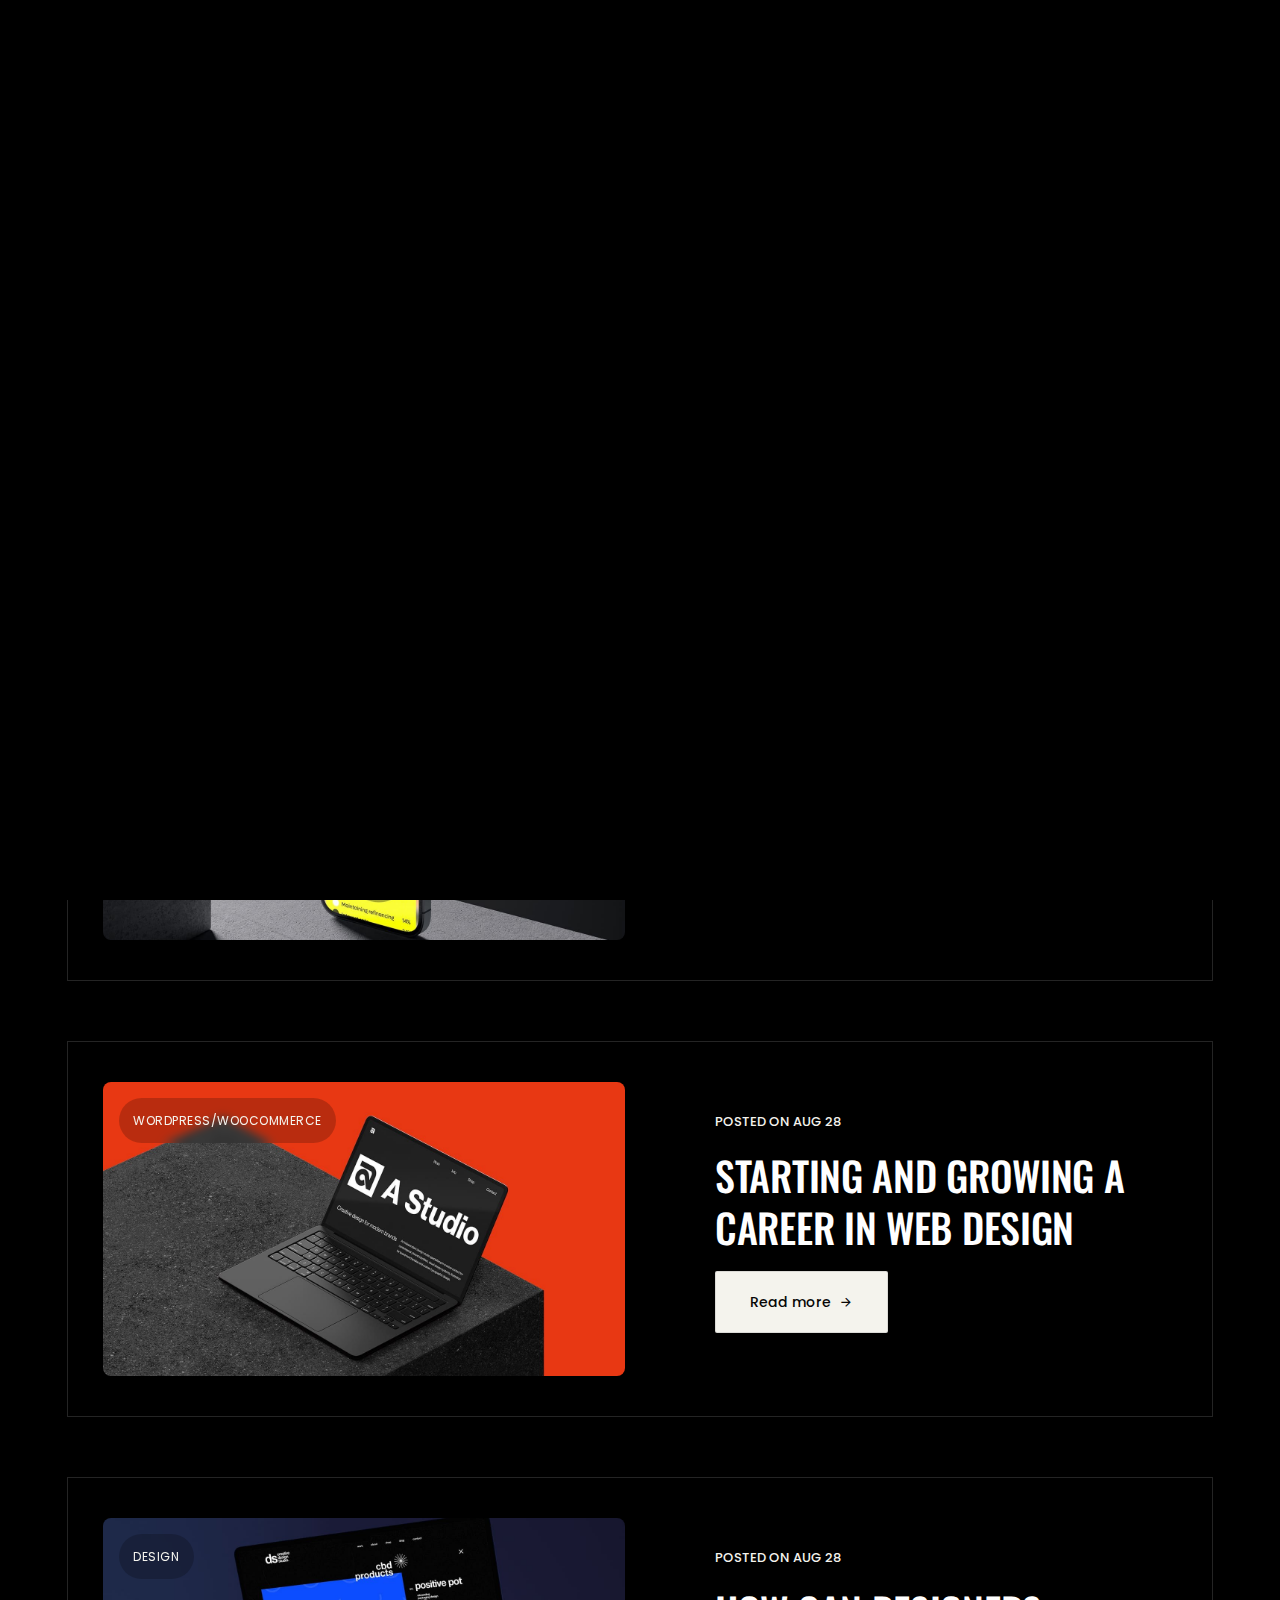
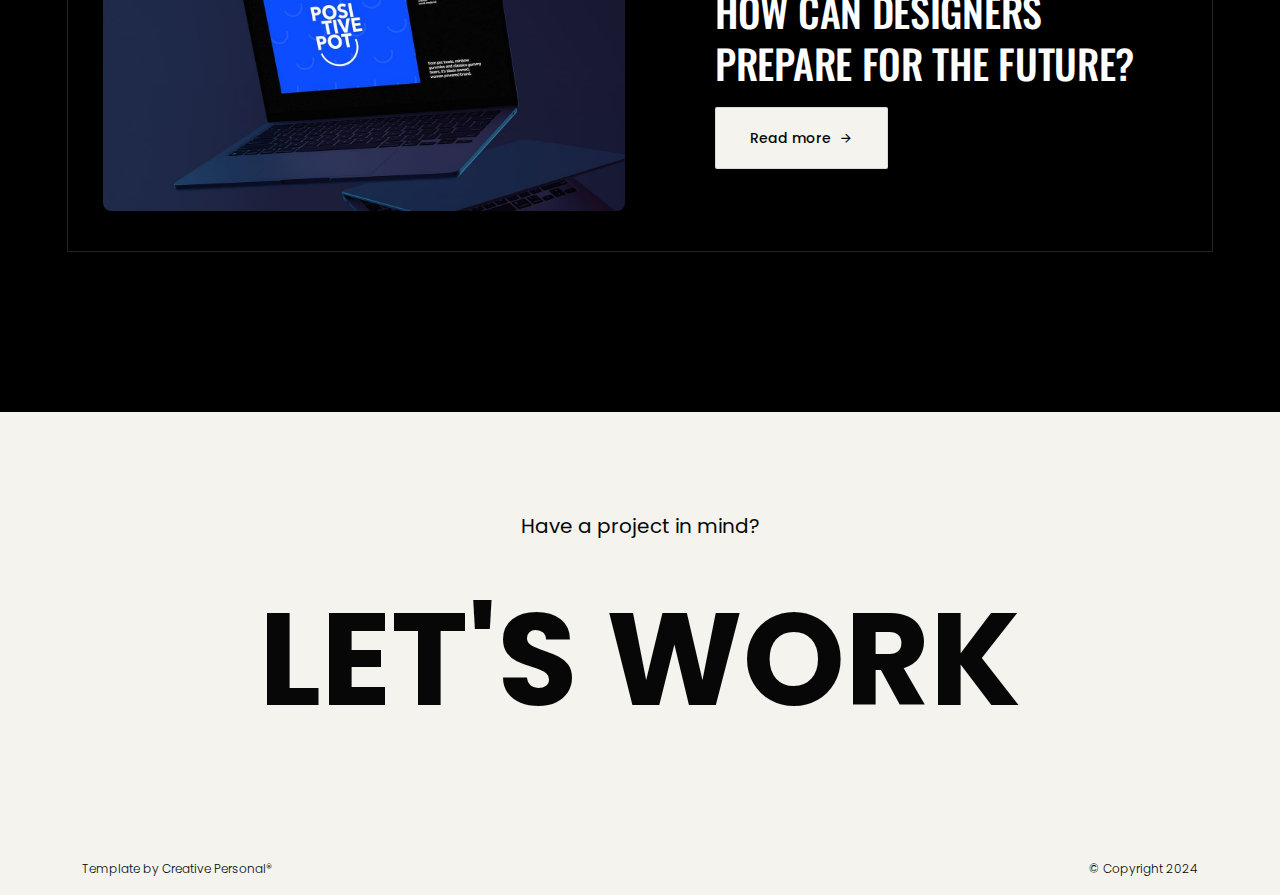
<file: blog.html>
<!DOCTYPE html>
<html lang="en">

<head>
    <!-- META -->
    <meta charset="utf-8">
    <meta http-equiv="X-UA-Compatible" content="IE=edge">
    <meta name="viewport" content="width=device-width, initial-scale=1">
    <meta name="description" content="Kenneth - Modern Portfolio">
    <meta name="keywords" content="personal, portfolio new, html, one page, bootstrap, new html template, design, creative, onepage, clean, modern">
    <meta name="author" content="Kenneth Tamadaho">
    <!-- PAGE TITLE -->
    <title>Kenneth - Modern Portfolio</title>
    <link rel="icon" type="image/x-icon" href="assets/images/favicon.jpg">
    <!-- ALL GOOGLE FONTS -->
    <link rel="preconnect" href="https://fonts.googleapis.com">
    <link rel="preconnect" href="https://fonts.gstatic.com" crossorigin>
    <link href="https://fonts.googleapis.com/css2?family=Oswald:wght@200..700&family=Poppins:ital,wght@0,100;0,200;0,300;0,400;0,500;0,600;0,700;0,800;0,900;1,100;1,200;1,300;1,400;1,500;1,600;1,700;1,800;1,900&display=swap" rel="stylesheet">
    <!-- BOOTSTRAP CSS -->
    <link rel="stylesheet" href="assets/css/bootstrap.min.css" />
    <!-- FONT AWESOME CSS -->
    <link rel="stylesheet" href="assets/css/font-awesome-pro.css" />
    <!-- FONT AWESOME CSS -->
    <link rel="stylesheet" href="assets/fonts/remixicon.css" />
    <!-- MAGNIFIC CSS -->
    <link rel="stylesheet" href="assets/css/magnific-popup.css">
    <!-- NICE SELECT CSS -->
    <link rel="stylesheet" href="assets/css/nice-select.min.css" />
    <!-- ANIMATE CSS -->
    <link rel="stylesheet" href="assets/css/animate.min.css" />
    <!-- MOBILE MENU CSS -->
    <link rel="stylesheet" href="assets/css/mobilemenu.css" />
    <!-- SLICK CSS -->
    <link rel="stylesheet" href="assets/css/slick.min.css" />
    <!-- SPACING CSS -->
    <link rel="stylesheet" href="assets/css/spacing.css" />
    <!-- MAIN STYLE CSS -->
    <link rel="stylesheet" href="assets/css/style.css" />
    <!-- RESPONSIVE CSS -->
    <link rel="stylesheet" href="assets/css/responsive.css">
    <!-- HTML5 shim and Respond.js IE8 support of HTML5 elements and media queries -->
    <!-- WARNING: Respond.js doesn't work if you view the page via file:// -->
    <!--[if lt IE 9]>
      <script src="https://oss.maxcdn.com/html5shiv/3.7.2/html5shiv.min.js"></script>
      <script src="https://oss.maxcdn.com/respond/1.4.2/respond.min.js"></script>
    <![endif]-->
</head>

<body>
    <!-- START PRELOADER AREA-->
    <div class="preloader">
        <svg viewbox="0 0 1000 1000" preserveaspectratio="none">
            <path id="preloaderSvg" d="M0,1005S175,995,500,995s500,5,500,5V0H0Z"></path>
        </svg>
        <div class="preloader-heading">
            <div class="load-text">
                <span>L</span>
                <span>o</span>
                <span>a</span>
                <span>d</span>
                <span>i</span>
                <span>n</span>
                <span>g</span>
            </div>
        </div>
    </div>
    <!-- END PRELOADER AREA -->
    <!-- START SCROOL UP DESIGN AREA -->
    <div class="progress-wrap cursor-pointer">
        <i class="ri-arrow-up-s-line"></i>
        <svg class="progress-circle svg-content" width="100%" height="100%" viewBox="-1 -1 102 102">
            <path d="M50,1 a49,49 0 0,1 0,98 a49,49 0 0,1 0,-98" />
        </svg>
    </div>
    <!-- / END SCROOL UP DESIGN AREA -->
    <!-- START MAGIC CURSOR AND BALL AREA-->
    <div id="magic-cursor">
        <div id="ball"></div>
    </div>
    <!-- / END MAGIC CURSOR AND BALL AREA-->
    <!-- START MENU DESIGN AREA-->
    <header class="main-header">
        <div class="header-upper">
            <div class="container">
                <div class="header-inner">
                    <div class="row align-items-center">
                        <div class="col-xl-2 col-lg-2 col-md-6 col-6 col-sm-3">
                            <div class="logo-area">
                                <div class="logo">
                                    <a href="index.html"><img src="assets/images/logo.png" alt=""></a>
                                </div>
                            </div>
                        </div>
                        <div class="col-xl-10 col-lg-10 col-md-6 col-6 col-sm-9">
                            <div class="main-menu">
                                <nav id="mobile-menu">
                                    <ul>
                                        <li><a href="index.html" class="linkstyle">Home</a></li>
                                        <li><a href="about.html" class="linkstyle">about</a></li>
                                        <li><a href="service.html" class="linkstyle">services</a></li>
                                        <li class="has-dropdown"><a href="projects.html" class="linkstyle">projects</a>
                                            <ul class="sub-menu">
                                                <li><a href="projects.html">Projects List</a></li>
                                                <li><a href="single-project.html">Single Portfolio</a></li>
                                            </ul>
                                        </li>
                                        <li><a href="blog.html" class="linkstyle">Blog</a></li>
                                        <li><a href="contact.html" class="linkstyle">Contact</a></li>
                                    </ul>
                                </nav>
                            </div>
                            <div class="side-menu-icon d-lg-none text-end">
                                <a href="javascript:void(0)" class="info-toggle-btn f-right sidebar-toggle-btn"><i class="fal fa-bars"></i></a>
                            </div>
                        </div>
                    </div>
                </div>
            </div>
        </div>
    </header>
    <!-- // END MENU DESIGN AREA-->
    <!-- START MOBILE MENU DESIGN AREA-->
    <div class="sidebar__area">
        <div class="sidebar__wrapper">
            <div class="sidebar__close">
                <button class="sidebar__close-btn" id="sidebar__close-btn">
                    <i class="fal fa-times"></i>
                </button>
            </div>
            <div class="sidebar__content mt-50 mb-20">
                <div class="mobile-menu fix"></div>
            </div>
        </div>
    </div>
    <div class="body-overlay"></div>
    <!-- // END MOBILE MENU DESIGN AREA-->
    <!-- START SINGLE PAGE DESIGN AREA -->
    <section class="single-page-hero-area">
        <div class="container">
            <div class="row align-items-center">
                <div class="col-lg-12">
                    <h2>Blogs</h2>
                    <p>Stories, Advice, and Inspiration for the Curious Mind</p>
                </div>
            </div>
        </div>
    </section>
    <!-- // END SINGLE PAGE DESIGN AREA -->
    <!-- START VLOG DESIGN AREA -->
    <section class="blog-area">
        <div class="container">
            <!-- START SINGLE VLOG DESIGN AREA -->
            <div class="row blog-post-box align-items-center">
                <div class="col-lg-6">
                    <div class="blog-post-img">
                        <a href="#">
                            <img src="assets/images/blog/blog1.jpg" alt="">
                        </a>
                        <div class="blog-post-category">
                            <a href="#">Help</a>
                        </div>
                    </div>
                </div>
                <div class="col-lg-6">
                    <div class="blog-post-caption">
                        <h3>Posted on Aug 28</h3>
                        <h2><a class="link-decoration" href="#">Create a Landing Page That Performs Great</a></h2>
                        <a class="theme-btn theme-btn-two" href="#">Read more <i class="ri-arrow-right-line"></i></a>
                    </div>
                </div>
            </div>
            <!-- START SINGLE VLOG DESIGN AREA -->
            <!-- START SINGLE VLOG DESIGN AREA -->
            <div class="row blog-post-box align-items-center">
                <div class="col-lg-6">
                    <div class="blog-post-img">
                        <a href="#">
                            <img src="assets/images/blog/blog2.jpg" alt="">
                        </a>
                        <div class="blog-post-category">
                            <a href="#">Wordpress/WooCommerce</a>
                        </div>
                    </div>
                </div>
                <div class="col-lg-6">
                    <div class="blog-post-caption">
                        <h3>Posted on Aug 28</h3>
                        <h2><a class="link-decoration" href="#">Starting and Growing a Career in Web Design</a></h2>
                        <a class="theme-btn theme-btn-two" href="#">Read more <i class="ri-arrow-right-line"></i></a>
                    </div>
                </div>
            </div>
            <!-- START SINGLE VLOG DESIGN AREA -->
            <!-- START SINGLE VLOG DESIGN AREA -->
            <div class="row blog-post-box align-items-center">
                <div class="col-lg-6">
                    <div class="blog-post-img">
                        <a href="#">
                            <img src="assets/images/blog/blog3.jpg" alt="">
                        </a>
                        <div class="blog-post-category">
                            <a href="#">Design</a>
                        </div>
                    </div>
                </div>
                <div class="col-lg-6">
                    <div class="blog-post-caption">
                        <h3>Posted on Aug 28</h3>
                        <h2><a class="link-decoration" href="#">How Can Designers Prepare for the Future?</a></h2>
                        <a class="theme-btn theme-btn-two" href="#">Read more <i class="ri-arrow-right-line"></i></a>
                    </div>
                </div>
            </div>
            <!-- START SINGLE VLOG DESIGN AREA -->
        </div>
    </section>
    <!-- / END VLOG DESIGN AREA -->

    <!-- START FOOTER DESIGN AREA -->
    <footer class="main-footer">
        <div class="container">
            <div class="row">
                <div class="col-lg-12">
                    <div class="footer-top">
                        <p> Have a project in mind?</p>
                        <h2><a href="mailto:hello@websitename.com">let's work</a></h2>
                    </div>
                </div>
            </div>
            <div class="row">
                <div class="col-lg-6 col-sm-6">
                    <p class="copy-left-text">Template by <a href="https://themeforest.net/user/creativepersonal/portfolio">Creative Personal®</a></p>
                </div>
                <div class="col-lg-6 col-sm-6">
                    <p class="copy-right-text">&copy; Copyright 2024</p>
                </div>
            </div>
        </div>
    </footer>
    <!-- / END FOOTER DESIGN AREA -->
    <!-- JQUERY JS -->
    <script src="assets/js/jquery-3.6.0.min.js"></script>
    <!-- BOOTSTRAP JS-->
    <script src="assets/js/bootstrap.min.js"></script>
    <!-- APPEAR JS -->
    <script src="assets/js/appear.min.js"></script>
    <!-- MAGNIFICANT JS -->
    <script src="assets/js/jquery.magnific-popup.min.js"></script>
    <!-- MOBILE MENU JS-->
    <script src="assets/js/mobilemenu.js"></script>
    <!-- GSAP AND LOCOMOTIV JS-->
    <script src="assets/js/gsap.min.js"></script>
    <script src="assets/js/ScrollTrigger.min.js"></script>
    <script src="assets/js/lenis.js"></script>
    <!-- SLICK JS-->
    <script src="assets/js/slick.min.js"></script>
    <!-- NICE SELECT JS-->
    <script src="assets/js/jquery.nice-select.min.js"></script>
    <!-- IMAGE LOADER JS-->
    <script src="assets/js/imagesloaded.pkgd.min.js"></script>
    <!-- ISOTOPE JS-->
    <script src="assets/js/isotope.pkgd.min.js"></script>
    <!--  WOW ANIMATION JS-->
    <script src="assets/js/wow.min.js"></script>
    <!-- SCRIPT JS-->
    <script src="assets/js/script.js"></script>
</body>

</html>
</file>
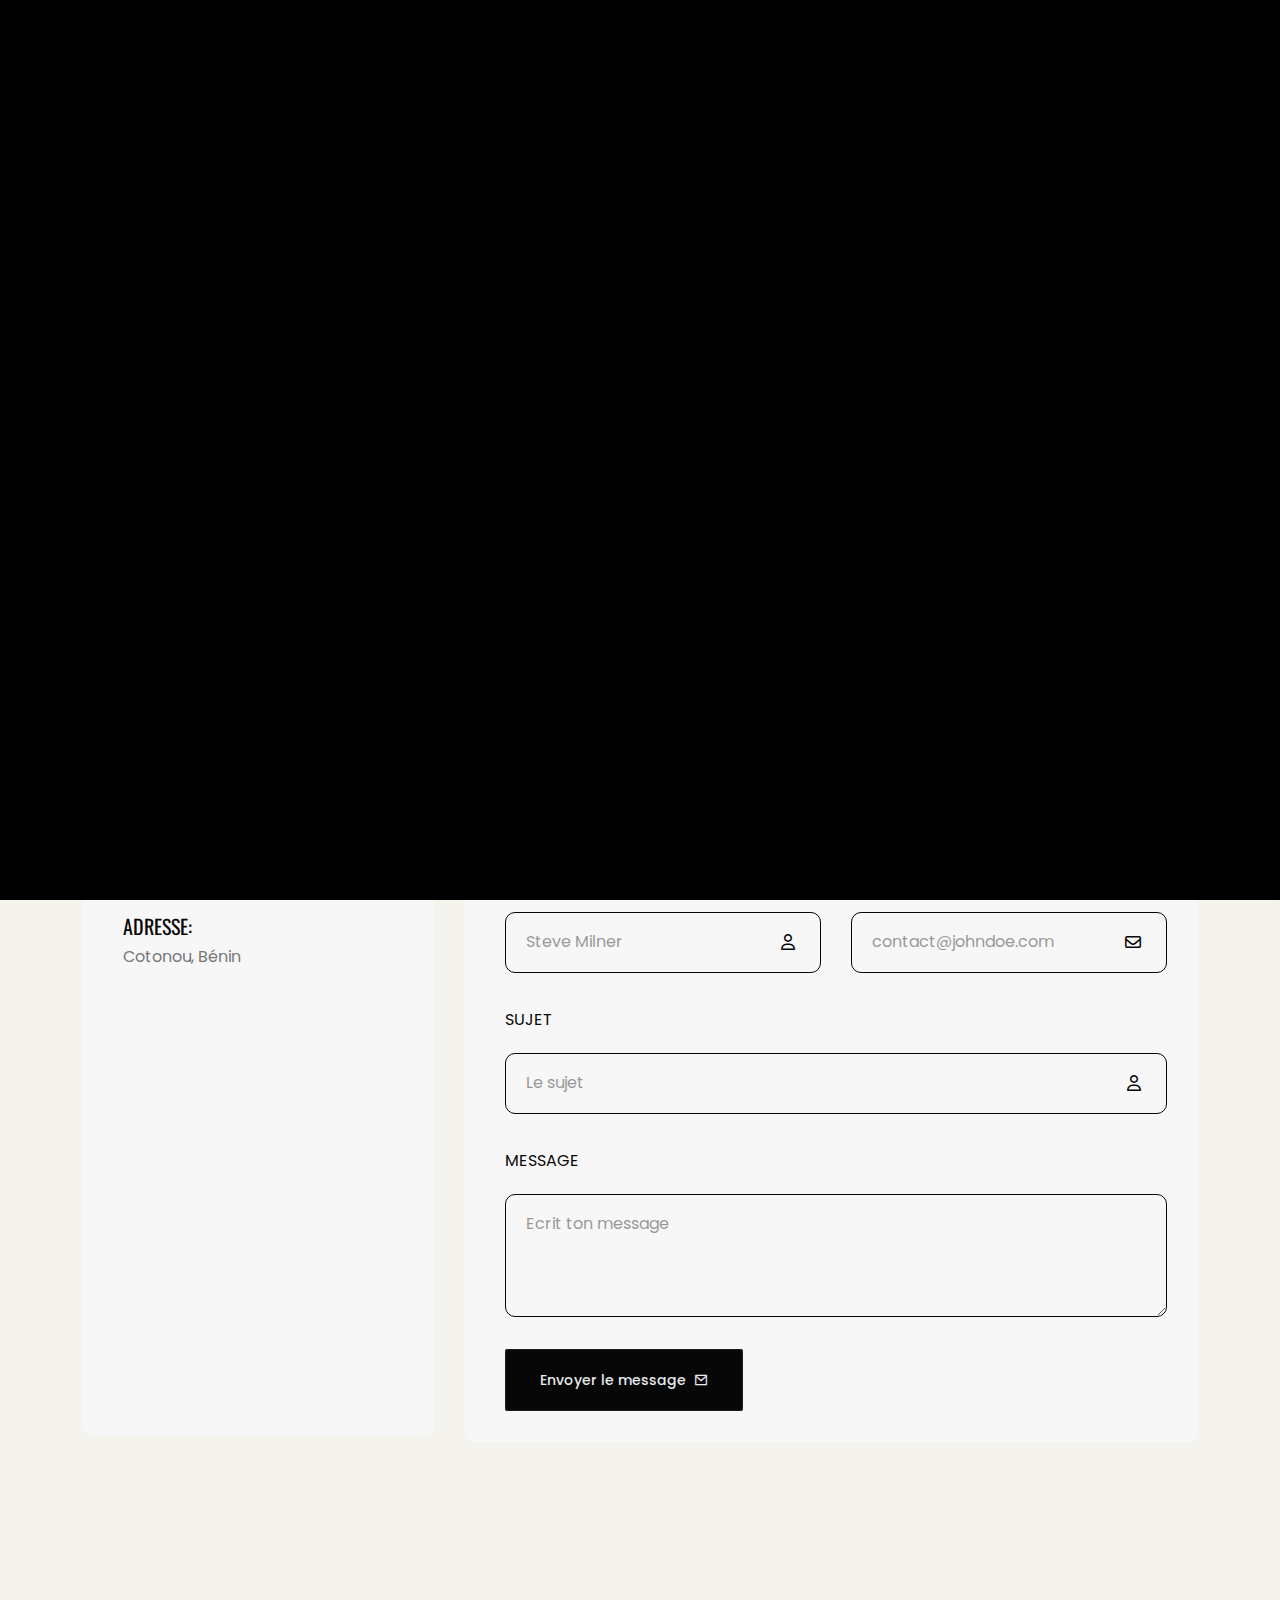
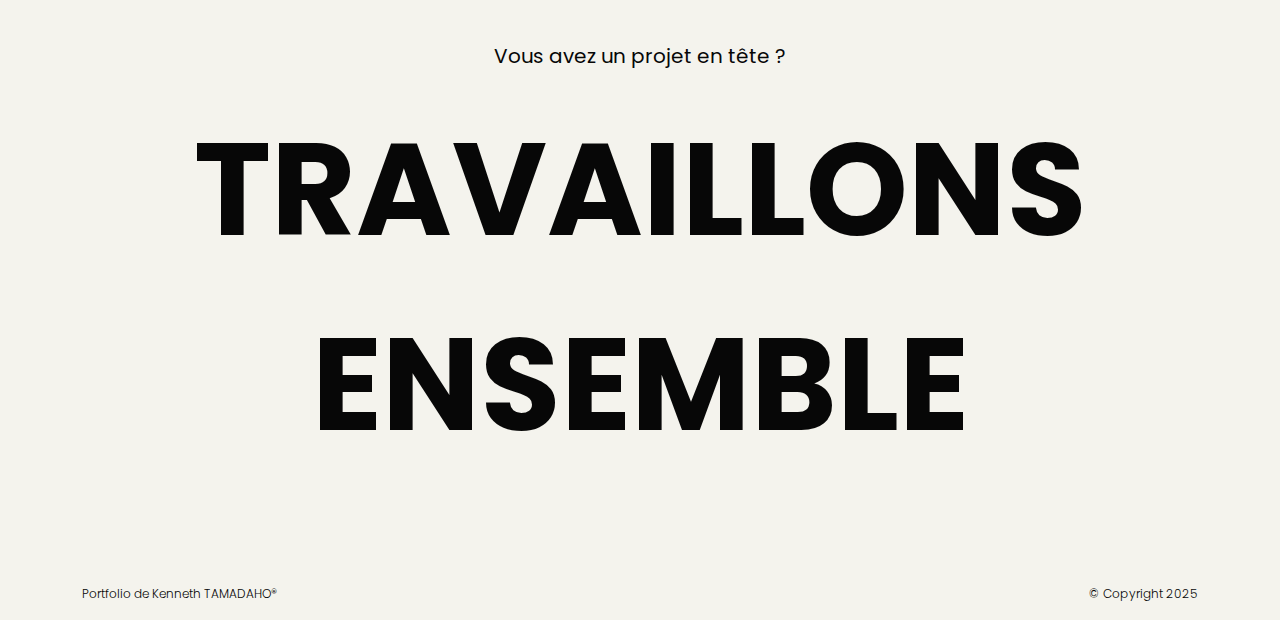
<file: contact.html>
<!DOCTYPE html>
<html lang="en">

<head>
    <!-- META -->
    <meta charset="utf-8">
    <meta http-equiv="X-UA-Compatible" content="IE=edge">
    <meta name="viewport" content="width=device-width, initial-scale=1">
    <meta name="description" content="Kenneth - Modern Portfolio Template">
    <meta name="keywords" content="personal, portfolio new, html, one page, bootstrap, new html template, design, creative, onepage, clean, modern">
    <meta name="author" content="Tanvir Hossain">
    <!-- PAGE TITLE -->
    <title>Kenneth - Modern Portfolio Template</title>
    <link rel="icon" type="image/x-icon" href="assets/images/favicon.jpg">
    <!-- ALL GOOGLE FONTS -->
    <link rel="preconnect" href="https://fonts.googleapis.com">
    <link rel="preconnect" href="https://fonts.gstatic.com" crossorigin>
    <link href="https://fonts.googleapis.com/css2?family=Oswald:wght@200..700&family=Poppins:ital,wght@0,100;0,200;0,300;0,400;0,500;0,600;0,700;0,800;0,900;1,100;1,200;1,300;1,400;1,500;1,600;1,700;1,800;1,900&display=swap" rel="stylesheet">
    <!-- BOOTSTRAP CSS -->
    <link rel="stylesheet" href="assets/css/bootstrap.min.css" />
    <!-- FONT AWESOME CSS -->
    <link rel="stylesheet" href="assets/css/font-awesome-pro.css" />
    <!-- FONT AWESOME CSS -->
    <link rel="stylesheet" href="assets/fonts/remixicon.css" />
    <!-- MAGNIFIC CSS -->
    <link rel="stylesheet" href="assets/css/magnific-popup.css">
    <!-- NICE SELECT CSS -->
    <link rel="stylesheet" href="assets/css/nice-select.min.css" />
    <!-- ANIMATE CSS -->
    <link rel="stylesheet" href="assets/css/animate.min.css" />
    <!-- MOBILE MENU CSS -->
    <link rel="stylesheet" href="assets/css/mobilemenu.css" />
    <!-- SLICK CSS -->
    <link rel="stylesheet" href="assets/css/slick.min.css" />
    <!-- SPACING CSS -->
    <link rel="stylesheet" href="assets/css/spacing.css" />
    <!-- MAIN STYLE CSS -->
    <link rel="stylesheet" href="assets/css/style.css" />
    <!-- RESPONSIVE CSS -->
    <link rel="stylesheet" href="assets/css/responsive.css">
    <!-- HTML5 shim and Respond.js IE8 support of HTML5 elements and media queries -->
    <!-- WARNING: Respond.js doesn't work if you view the page via file:// -->
    <!--[if lt IE 9]>
      <script src="https://oss.maxcdn.com/html5shiv/3.7.2/html5shiv.min.js"></script>
      <script src="https://oss.maxcdn.com/respond/1.4.2/respond.min.js"></script>
    <![endif]-->
</head>

<body>
    <!-- START PRELOADER AREA-->
    <div class="preloader">
        <svg viewbox="0 0 1000 1000" preserveaspectratio="none">
            <path id="preloaderSvg" d="M0,1005S175,995,500,995s500,5,500,5V0H0Z"></path>
        </svg>
        <div class="preloader-heading">
            <div class="load-text">
                <span>L</span>
                <span>o</span>
                <span>a</span>
                <span>d</span>
                <span>i</span>
                <span>n</span>
                <span>g</span>
            </div>
        </div>
    </div>
    <!-- END PRELOADER AREA -->
    <!-- START SCROOL UP DESIGN AREA -->
    <div class="progress-wrap cursor-pointer">
        <i class="ri-arrow-up-s-line"></i>
        <svg class="progress-circle svg-content" width="100%" height="100%" viewBox="-1 -1 102 102">
            <path d="M50,1 a49,49 0 0,1 0,98 a49,49 0 0,1 0,-98" />
        </svg>
    </div>
    <!-- / END SCROOL UP DESIGN AREA -->
    <!-- START MAGIC CURSOR AND BALL AREA-->
    <div id="magic-cursor">
        <div id="ball"></div>
    </div>
    <!-- / END MAGIC CURSOR AND BALL AREA-->
    <!-- START MENU DESIGN AREA-->
    <header class="main-header">
        <div class="header-upper">
            <div class="container">
                <div class="header-inner">
                    <div class="row align-items-center">
                        <div class="col-xl-2 col-lg-2 col-md-6 col-6 col-sm-3">
                            <div class="logo-area">
                                <div class="logo">
                                    <a href="index.html"><img src="assets/images/logo.png" alt=""></a>
                                </div>
                            </div>
                        </div>
                        <div class="col-xl-10 col-lg-10 col-md-6 col-6 col-sm-9">
                            <div class="main-menu">
                                <nav id="mobile-menu">
                                    <ul>
                                        <li><a href="index.html" class="linkstyle">Accueil</a></li>
                                        <li><a href="about.html" class="linkstyle">À propos</a></li>
                                        <li><a href="service.html" class="linkstyle">services</a></li>
                                        <li class="has-dropdown"><a href="projects.html" class="linkstyle">projects</a>
                                            <ul class="sub-menu">
                                                <li><a href="projects.html">Projects List</a></li>
                                                <li><a href="single-project.html">Single Portfolio</a></li>
                                            </ul>
                                        </li>
                                        <!-- <li><a href="blog.html" class="linkstyle">Blog</a></li> -->
                                        <li><a href="contact.html" class="linkstyle">Contact</a></li>
                                    </ul>
                                </nav>
                            </div>
                            <div class="side-menu-icon d-lg-none text-end">
                                <a href="javascript:void(0)" class="info-toggle-btn f-right sidebar-toggle-btn"><i class="fal fa-bars"></i></a>
                            </div>
                        </div>
                    </div>
                </div>
            </div>
        </div>
    </header>
    <!-- // END MENU DESIGN AREA-->
    <!-- START MOBILE MENU DESIGN AREA-->
    <div class="sidebar__area">
        <div class="sidebar__wrapper">
            <div class="sidebar__close">
                <button class="sidebar__close-btn" id="sidebar__close-btn">
                    <i class="fal fa-times"></i>
                </button>
            </div>
            <div class="sidebar__content mt-50 mb-20">
                <div class="mobile-menu fix"></div>
            </div>
        </div>
    </div>
    <div class="body-overlay"></div>
    <!-- // END MOBILE MENU DESIGN AREA-->
    <!-- START SINGLE PAGE DESIGN AREA -->
    <section class="single-page-hero-area">
        <div class="container">
            <div class="row align-items-center">
                <div class="col-lg-12">
                    <h2>Salut</h2>
                    <p>Remplissez le formulaire ci-dessous pour me contacter. Je suis toujours enthousiaste à l'idée de découvrir 
                        de nouvelles opportunités et je ferai de mon mieux pour répondre à votre demande dans les 24 heures.</p>
                </div>
            </div>
        </div>
    </section>
    <!-- // END SINGLE PAGE DESIGN AREA -->
    <!-- START CONTACT DESIGN AREA -->
    <section id="contact" class="contact-area">
        <div class="container">
            <div class="row">
                <div class="col-xl-12 col-lg-12">
                    <div class="section-title section-black-title wow fadeInUp delay-0-2s">
                        <h2>Me Contacter</h2>
                    </div>
                </div>
            </div>
            <div class="row">
                <div class="col-lg-4">
                    <div class="contact-content-part  wow fadeInUp delay-0-2s">
                        <!-- START CONTACT SINGLEDESIGN AREA -->
                        <div class="single-contact wow fadeInUp" data-wow-delay=".2s">
                            <span class="circle-btn">
                                <i class="ri-map-pin-line"></i>
                            </span>
                            <h2>Adresse:</h2>
                            <p>Cotonou, Bénin</p>
                        </div>
                        <!-- / END CONTACT SINGLEDESIGN AREA -->
                        <!-- START CONTACT SINGLEDESIGN AREA -->
                        <div class="single-contact wow fadeInUp" data-wow-delay=".4s">
                            <span class="circle-btn">
                                <i class="ri-headphone-line"></i>
                            </span>
                            <h2>Numéro de contact:</h2>
                            <p>+229 016217474</p>
                        </div>
                        <!-- / END CONTACT SINGLEDESIGN AREA -->
                        <!-- START CONTACT SINGLEDESIGN AREA -->
                        <div class="single-contact wow fadeInUp" data-wow-delay=".6s">
                            <span class="circle-btn">
                                <i class="ri-mail-line"></i>
                            </span>
                            <h2>Email :</h2>
                            <p>tamadahokenneth@gmail.com</p>
                        </div>
                        <!-- / END CONTACT SINGLEDESIGN AREA -->
                        <!-- START CONTACT SINGLEDESIGN AREA -->
                        <div class="single-contact wow fadeInUp" data-wow-delay=".6s">
                            <h2>Socials</h2>
                            <div class="about-social">
                            <ul>
                                <li><a href=""><i class="ri-facebook-circle-fill"></i></a></li>
                                <li><a href=""><i class="ri-twitter-x-line"></i></a></li>
                                <li><a href=""><i class="ri-linkedin-fill"></i></a></li>
                                <li><a href=""><i class="ri-github-line"></i></a></li>
                            </ul>
                        </div>
                        </div>
                        <!-- / END CONTACT SINGLEDESIGN AREA -->
                    </div>
                </div>
                <!-- START CONTACT FORM DESIGN AREA -->
                <div class="col-lg-8">
                    <div class="contact-form contact-form-area wow fadeInUp delay-0-4s">
                        <form id="contactForm" class="contact-form" action="#" method="post">
                            <div class="row">
                                <div class="col-md-6">
                                    <div class="form-group">
                                        <label for="name">Nom et prénoms</label>
                                        <input type="text" id="name" class="form-control" value="" placeholder="Steve Milner" required="" data-error="Veuillez saisir votre nom" />
                                        <label for="name" class="for-icon"><i class="far fa-user"></i></label>
                                        <div class="help-block with-errors"></div>
                                    </div>
                                </div>
                                <div class="col-md-6">
                                    <div class="form-group">
                                        <label for="email">Votre Email</label>
                                        <input type="email" id="email" class="form-control" value="" placeholder="contact@johndoe.com" required="" data-error="Veuillez saisir votre Email" />
                                        <label for="email" class="for-icon"><i class="far fa-envelope"></i></label>
                                        <div class="help-block with-errors"></div>
                                    </div>
                                </div>
                                <div class="col-md-12">
                                    <div class="form-group">
                                        <label for="name">Sujet</label>
                                        <input type="text" id="subject" class="form-control" value="" placeholder="Le sujet" required="" data-error="Veuillez saisir le sujet" />
                                        <label for="name" class="for-icon"><i class="far fa-user"></i></label>
                                        <div class="help-block with-errors"></div>
                                    </div>
                                </div>
                                <div class="col-md-12">
                                    <div class="form-group">
                                        <label for="message">Message</label>
                                        <textarea name="message" id="message" class="form-control" rows="4" placeholder="Ecrit ton message" required="" data-error="Veuillez saisir le Message"></textarea>
                                        <div class="help-block with-errors"></div>
                                    </div>
                                </div>
                                <div class="col-md-12">
                                    <div class="form-group mb-0">
                                        <button type="submit" class="theme-btn">
                                            Envoyer le message <i class="ri-mail-line"></i>
                                        </button>
                                        <div id="msgSubmit" class="hidden"></div>
                                    </div>
                                </div>
                                <div class="col-md-12 text-center">
                                    <p class="input-success">Nous avons reçu votre courrier, nous vous répondrons bientôt !</p>
                                    <p class="input-error">Désolé, le message n'a pas pu être envoyé ! Veuillez réessayer.</p>
                                </div>
                            </div>
                        </form>
                    </div>
                </div>
                <!-- / END CONTACT FORM DESIGN AREA -->
            </div>
        </div>
    </section>
    <!-- / END CONTACT DESIGN AREA -->
    <!-- START FOOTER DESIGN AREA -->
    <footer class="main-footer">
        <div class="container">
            <div class="row">
                <div class="col-lg-12">
                    <div class="footer-top">
                        <p> Vous avez un projet en tête ?</p>
                        <h2><a href="mailto:tamadahokenneth@gmail.com">Travaillons ensemble</a></h2>
                    </div>
                </div>
            </div>
            <div class="row">
                <div class="col-lg-6 col-sm-6">
                    <p class="copy-left-text">Portfolio de <a href="">Kenneth TAMADAHO®</a></p>
                </div>
                <div class="col-lg-6 col-sm-6">
                    <p class="copy-right-text">&copy; Copyright 2025</p>
                </div>
            </div>
        </div>
    </footer>
    <!-- / END FOOTER DESIGN AREA -->
    <!-- JQUERY JS -->
    <script src="assets/js/jquery-3.6.0.min.js"></script>
    <!-- BOOTSTRAP JS-->
    <script src="assets/js/bootstrap.min.js"></script>
    <!-- APPEAR JS -->
    <script src="assets/js/appear.min.js"></script>
    <!-- MAGNIFICANT JS -->
    <script src="assets/js/jquery.magnific-popup.min.js"></script>
    <!-- MOBILE MENU JS-->
    <script src="assets/js/mobilemenu.js"></script>
    <!-- GSAP AND LOCOMOTIV JS-->
    <script src="assets/js/gsap.min.js"></script>
    <script src="assets/js/ScrollTrigger.min.js"></script>
    <script src="assets/js/lenis.js"></script>
    <!-- SLICK JS-->
    <script src="assets/js/slick.min.js"></script>
    <!-- NICE SELECT JS-->
    <script src="assets/js/jquery.nice-select.min.js"></script>
    <!-- IMAGE LOADER JS-->
    <script src="assets/js/imagesloaded.pkgd.min.js"></script>
    <!-- ISOTOPE JS-->
    <script src="assets/js/isotope.pkgd.min.js"></script>
    <!--  WOW ANIMATION JS-->
    <script src="assets/js/wow.min.js"></script>
    <!-- SCRIPT JS-->
    <script src="assets/js/script.js"></script>
</body>

</html>
</file>
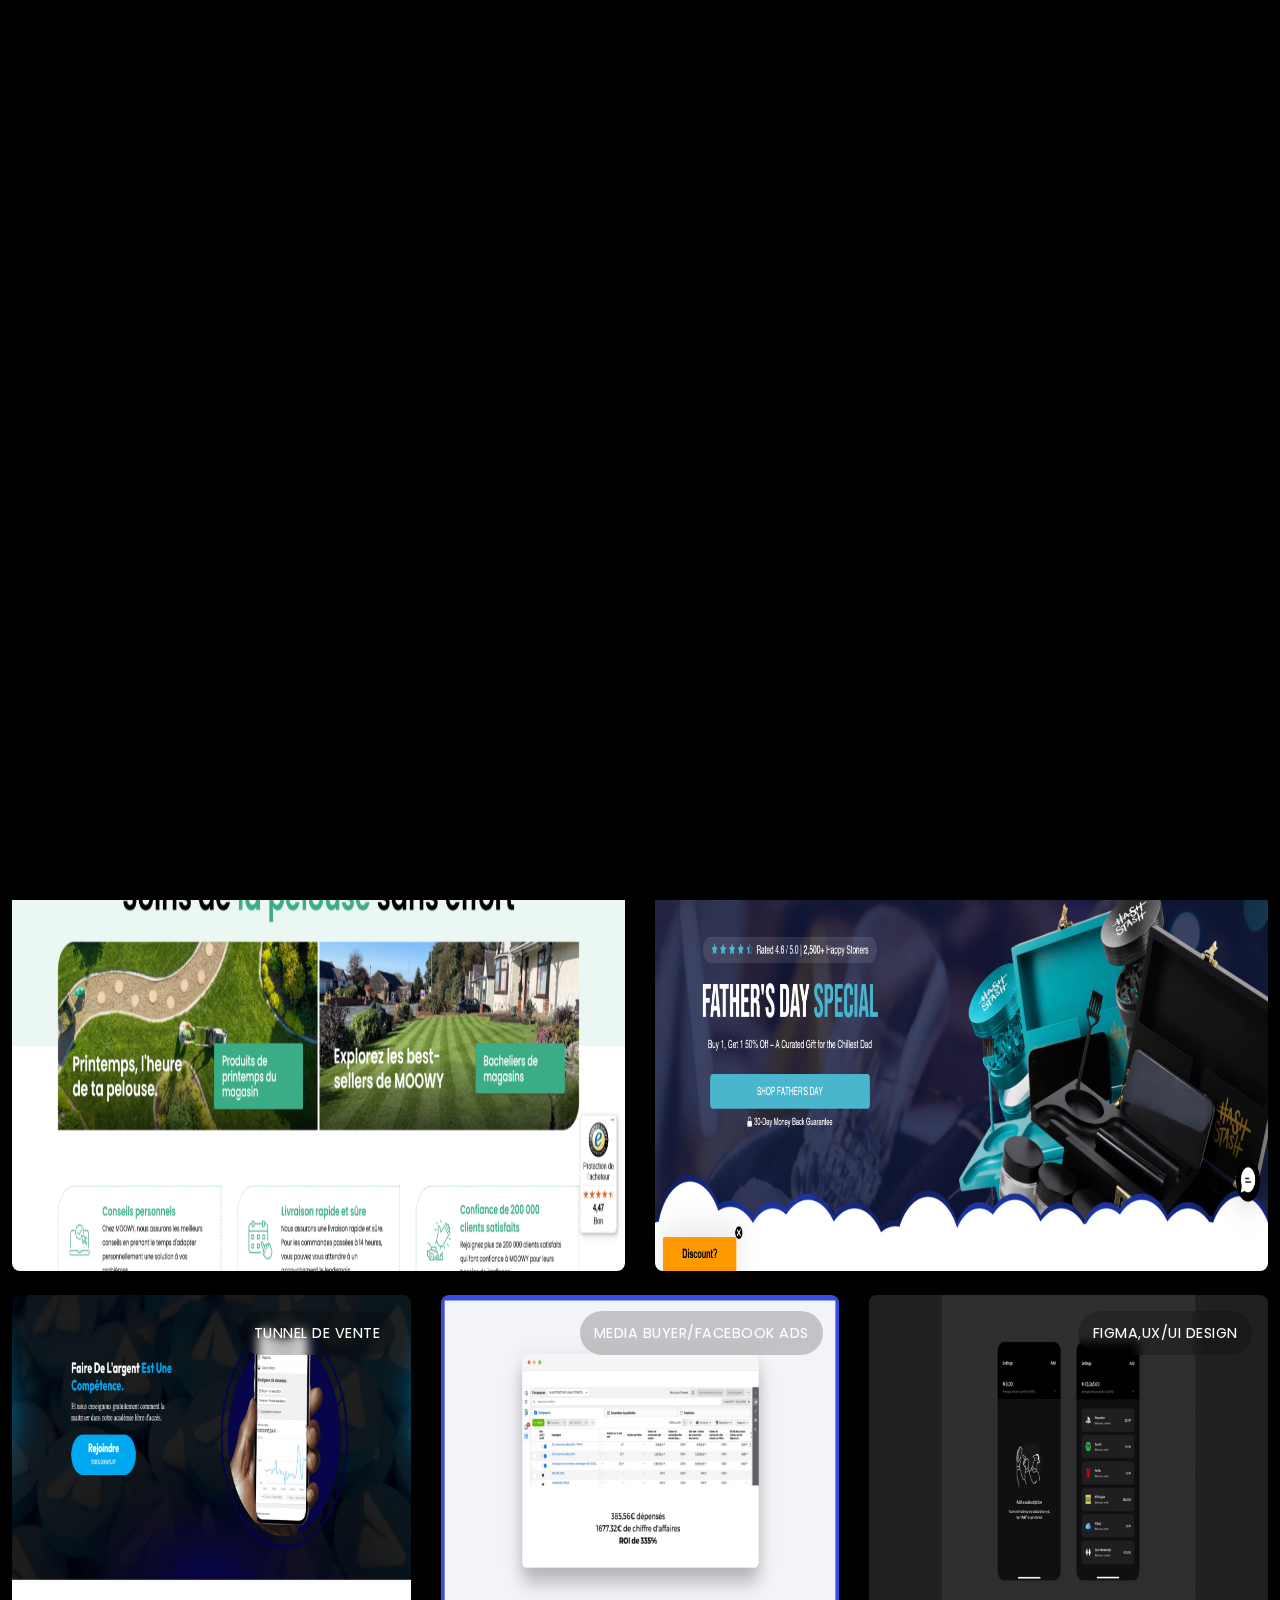
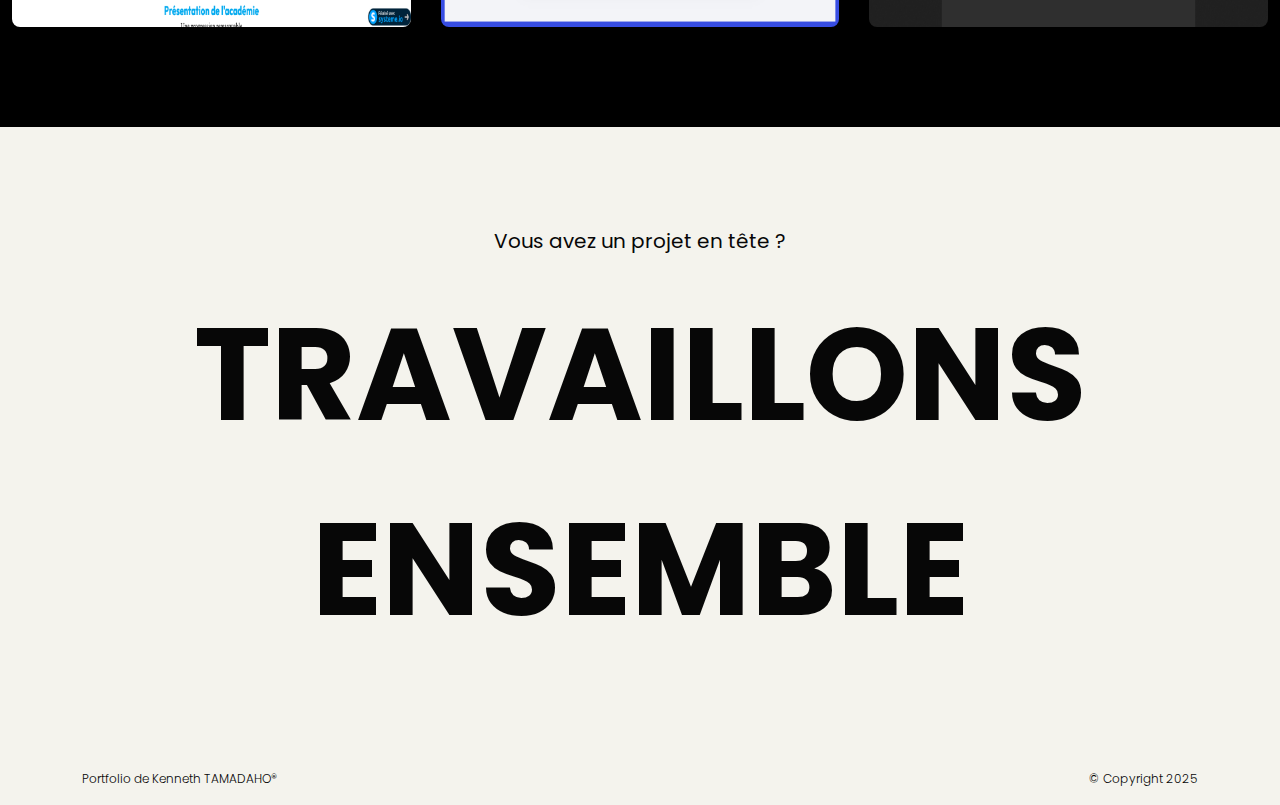
<file: projects.html>
<!DOCTYPE html>
<html lang="en">

<head>
    <!-- META -->
    <meta charset="utf-8">
    <meta http-equiv="X-UA-Compatible" content="IE=edge">
    <meta name="viewport" content="width=device-width, initial-scale=1">
    <meta name="description" content="Kenneth - Modern Portfolio Template">
    <meta name="keywords" content="personal, portfolio new, html, one page, bootstrap, new html template, design, creative, onepage, clean, modern">
    <meta name="author" content="Tanvir Hossain">
    <!-- PAGE TITLE -->
    <title>Kenneth - Modern Portfolio Template</title>
    <link rel="icon" type="image/x-icon" href="assets/images/favicon.jpg">
    <!-- ALL GOOGLE FONTS -->
    <link rel="preconnect" href="https://fonts.googleapis.com">
    <link rel="preconnect" href="https://fonts.gstatic.com" crossorigin>
    <link href="https://fonts.googleapis.com/css2?family=Oswald:wght@200..700&family=Poppins:ital,wght@0,100;0,200;0,300;0,400;0,500;0,600;0,700;0,800;0,900;1,100;1,200;1,300;1,400;1,500;1,600;1,700;1,800;1,900&display=swap" rel="stylesheet">
    <!-- BOOTSTRAP CSS -->
    <link rel="stylesheet" href="assets/css/bootstrap.min.css" />
    <!-- FONT AWESOME CSS -->
    <link rel="stylesheet" href="assets/css/font-awesome-pro.css" />
    <!-- FONT AWESOME CSS -->
    <link rel="stylesheet" href="assets/fonts/remixicon.css" />
    <!-- MAGNIFIC CSS -->
    <link rel="stylesheet" href="assets/css/magnific-popup.css">
    <!-- NICE SELECT CSS -->
    <link rel="stylesheet" href="assets/css/nice-select.min.css" />
    <!-- ANIMATE CSS -->
    <link rel="stylesheet" href="assets/css/animate.min.css" />
    <!-- MOBILE MENU CSS -->
    <link rel="stylesheet" href="assets/css/mobilemenu.css" />
    <!-- SLICK CSS -->
    <link rel="stylesheet" href="assets/css/slick.min.css" />
    <!-- SPACING CSS -->
    <link rel="stylesheet" href="assets/css/spacing.css" />
    <!-- MAIN STYLE CSS -->
    <link rel="stylesheet" href="assets/css/style.css" />
    <!-- RESPONSIVE CSS -->
    <link rel="stylesheet" href="assets/css/responsive.css">
    <!-- HTML5 shim and Respond.js IE8 support of HTML5 elements and media queries -->
    <!-- WARNING: Respond.js doesn't work if you view the page via file:// -->
    <!--[if lt IE 9]>
      <script src="https://oss.maxcdn.com/html5shiv/3.7.2/html5shiv.min.js"></script>
      <script src="https://oss.maxcdn.com/respond/1.4.2/respond.min.js"></script>
    <![endif]-->
</head>

<body>
    <!-- START PRELOADER AREA-->
    <div class="preloader">
        <svg viewbox="0 0 1000 1000" preserveaspectratio="none">
            <path id="preloaderSvg" d="M0,1005S175,995,500,995s500,5,500,5V0H0Z"></path>
        </svg>
        <div class="preloader-heading">
            <div class="load-text">
                <span>L</span>
                <span>o</span>
                <span>a</span>
                <span>d</span>
                <span>i</span>
                <span>n</span>
                <span>g</span>
            </div>
        </div>
    </div>
    <!-- END PRELOADER AREA -->
    <!-- START SCROOL UP DESIGN AREA -->
    <div class="progress-wrap cursor-pointer">
        <i class="ri-arrow-up-s-line"></i>
        <svg class="progress-circle svg-content" width="100%" height="100%" viewBox="-1 -1 102 102">
            <path d="M50,1 a49,49 0 0,1 0,98 a49,49 0 0,1 0,-98" />
        </svg>
    </div>
    <!-- / END SCROOL UP DESIGN AREA -->
    <!-- START MAGIC CURSOR AND BALL AREA-->
    <div id="magic-cursor">
        <div id="ball"></div>
    </div>
    <!-- / END MAGIC CURSOR AND BALL AREA-->
    <!-- START MENU DESIGN AREA-->
    <header class="main-header">
        <div class="header-upper">
            <div class="container">
                <div class="header-inner">
                    <div class="row align-items-center">
                        <div class="col-xl-2 col-lg-2 col-md-6 col-6 col-sm-3">
                            <div class="logo-area">
                                <div class="logo">
                                    <a href="index.html"><img src="assets/images/logo.png" alt=""></a>
                                </div>
                            </div>
                        </div>
                        <div class="col-xl-10 col-lg-10 col-md-6 col-6 col-sm-9">
                            <div class="main-menu">
                                <nav id="mobile-menu">
                                    <ul>
                                        <li><a href="index.html" class="linkstyle">Accueil</a></li>
                                        <li><a href="about.html" class="linkstyle">À propos</a></li>
                                        <li><a href="service.html" class="linkstyle">services</a></li>
                                        <li class="has-dropdown"><a href="projects.html" class="linkstyle">projects</a>
                                            <!-- <ul class="sub-menu">
                                                <li><a href="projects.html">Projects List</a></li>
                                                <li><a href="single-project.html">Single Portfolio</a></li>
                                            </ul> -->
                                        </li>
                                        <!-- <li><a href="blog.html" class="linkstyle">Blog</a></li> -->
                                        <li><a href="contact.html" class="linkstyle">Contact</a></li>
                                    </ul>
                                </nav>
                            </div>
                            <div class="side-menu-icon d-lg-none text-end">
                                <a href="javascript:void(0)" class="info-toggle-btn f-right sidebar-toggle-btn"><i class="fal fa-bars"></i></a>
                            </div>
                        </div>
                    </div>
                </div>
            </div>
        </div>
    </header>
    <!-- // END MENU DESIGN AREA-->
    <!-- START MOBILE MENU DESIGN AREA-->
    <div class="sidebar__area">
        <div class="sidebar__wrapper">
            <div class="sidebar__close">
                <button class="sidebar__close-btn" id="sidebar__close-btn">
                    <i class="fal fa-times"></i>
                </button>
            </div>
            <div class="sidebar__content mt-50 mb-20">
                <div class="mobile-menu fix"></div>
            </div>
        </div>
    </div>
    <div class="body-overlay"></div>
    <!-- // END MOBILE MENU DESIGN AREA-->
    <!-- START SINGLE PAGE DESIGN AREA -->
    <section class="single-page-hero-area">
        <div class="container">
            <div class="row align-items-center">
                <div class="col-lg-12">
                    <h2>Projects</h2>
                    <p>Une collection de mes derniers travaux et réalisations : Découvrez les projets qui définissent ma passion et mes compétences</p>
                </div>
            </div>
        </div>
    </section>
    <!-- // END SINGLE PAGE DESIGN AREA -->
    <!-- START PORTFOLIO DESIGN AREA -->
    <div class="projects-area" id="portfolio">
        <div class="custom-icon">
            <img src="assets/images/custom/work-scribble.svg" alt="custom">
        </div>
        <div class="container-fluid">
            <div class="row g-4 portfolio-grid">
                <!-- START SINGLE PORTFOLIO DESIGN AREA -->
                <div class="col-md-6 col-xl-6 portfolio-item category-1">
                    <a href="https://moowy.co.uk/">
                        <div class="portfolio-box">
                            <!-- Image -->
                            <img src="assets/images/projects/work1.png" alt="" data-rjs="2">
                            <!-- Category -->
                            <span class="portfolio-category">Wordpress/WooCommerce</span>
                            <!-- Caption -->
                            <div class="portfolio-caption">
                                <h1>Moowy</h1>
                            </div>
                        </div>
                    </a>
                </div>
                <!-- // END SINGLE PORTFOLIO DESIGN AREA -->
                <!-- START SINGLE PORTFOLIO DESIGN AREA -->
                <div class="col-md-6 col-xl-6 portfolio-item category-2">
                    <a href="https://hashstash.co/">
                        <div class="portfolio-box">
                            <!-- Image -->
                            <img src="assets/images/projects/work2.png" alt="" data-rjs="2">
                            <!-- Category -->
                            <span class="portfolio-category">shopify</span>
                            <!-- Caption -->
                            <div class="portfolio-caption">
                                <h1>Hashstash</h1>
                            </div>
                        </div>
                    </a>
                </div>
                <!-- // END SINGLE PORTFOLIO DESIGN AREA -->
                <!-- START SINGLE PORTFOLIO DESIGN AREA -->
                <div class="col-md-6 col-xl-4 portfolio-item category-2">
                    <a href="https://kennethtamadaho.systeme.io/opt-in-cas-pratique">
                        <div class="portfolio-box">
                            <!-- Image -->
                            <img src="assets/images/projects/work3.png" alt="" data-rjs="2">
                            <!-- Category -->
                            <span class="portfolio-category">Tunnel de vente</span>
                            <!-- Caption -->
                            <div class="portfolio-caption">
                                <h1>Youth School Addict</h1>
                            </div>
                        </div>
                    </a>
                </div>
                <!-- // END SINGLE PORTFOLIO DESIGN AREA -->
                <!-- START SINGLE PORTFOLIO DESIGN AREA -->
                <div class="col-md-6 col-xl-4 portfolio-item category-1">
                    <a href="assets/images/projects/work4.png" class="work-popup">
                        <div class="portfolio-box">
                            <!-- Image -->
                            <img src="assets/images/projects/work4.png" alt="" data-rjs="2">
                            <!-- Category -->
                            <span class="portfolio-category">Media buyer/Facebook ads</span>
                            <!-- Caption -->
                            <div class="portfolio-caption">
                                <h1>Facebook ads E-com</h1>
                            </div>
                        </div>
                    </a>
                </div>
                <!-- // END SINGLE PORTFOLIO DESIGN AREA -->
                <!-- START SINGLE PORTFOLIO DESIGN AREA -->
                <div class="col-md-6 col-xl-4 portfolio-item category-2">
                    <a href="assets/images/projects/work5.png" class="work-popup">
                        <div class="portfolio-box">
                            <!-- Image -->
                            <img src="assets/images/projects/work5.png" alt="" data-rjs="2">
                            <!-- Category -->
                            <span class="portfolio-category">Figma,UX/UI Design</span>
                            <!-- Caption -->
                            <div class="portfolio-caption">
                                <h1>Moneo</h1>
                            </div>
                        </div>
                    </a>
                </div>
                <!-- // END SINGLE PORTFOLIO DESIGN AREA -->
            </div>
        </div>
    </div>
    <!-- // END PORTFOLIO DESIGN AREA -->
    <!-- START FOOTER DESIGN AREA -->
    <footer class="main-footer">
        <div class="container">
            <div class="row">
                <div class="col-lg-12">
                    <div class="footer-top">
                        <p> Vous avez un projet en tête ?</p>
                        <h2><a href="mailto:hello@websitename.com">Travaillons ensemble</a></h2>
                    </div>
                </div>
            </div>
            <div class="row">
                <div class="col-lg-6 col-sm-6">
                    <p class="copy-left-text">Portfolio de <a href="https://themeforest.net/user/creativepersonal/portfolio">Kenneth TAMADAHO®</a></p>
                </div>
                <div class="col-lg-6 col-sm-6">
                    <p class="copy-right-text">&copy; Copyright 2025</p>
                </div>
            </div>
        </div>
    </footer>
    <!-- / END FOOTER DESIGN AREA -->
    <!-- JQUERY JS -->
    <script src="assets/js/jquery-3.6.0.min.js"></script>
    <!-- BOOTSTRAP JS-->
    <script src="assets/js/bootstrap.min.js"></script>
    <!-- APPEAR JS -->
    <script src="assets/js/appear.min.js"></script>
    <!-- MAGNIFICANT JS -->
    <script src="assets/js/jquery.magnific-popup.min.js"></script>
    <!-- MOBILE MENU JS-->
    <script src="assets/js/mobilemenu.js"></script>
    <!-- GSAP AND LOCOMOTIV JS-->
    <script src="assets/js/gsap.min.js"></script>
    <script src="assets/js/ScrollTrigger.min.js"></script>
    <script src="assets/js/lenis.js"></script>
    <!-- SLICK JS-->
    <script src="assets/js/slick.min.js"></script>
    <!-- NICE SELECT JS-->
    <script src="assets/js/jquery.nice-select.min.js"></script>
    <!-- IMAGE LOADER JS-->
    <script src="assets/js/imagesloaded.pkgd.min.js"></script>
    <!-- ISOTOPE JS-->
    <script src="assets/js/isotope.pkgd.min.js"></script>
    <!--  WOW ANIMATION JS-->
    <script src="assets/js/wow.min.js"></script>
    <!-- SCRIPT JS-->
    <script src="assets/js/script.js"></script>
</body>

</html>
</file>
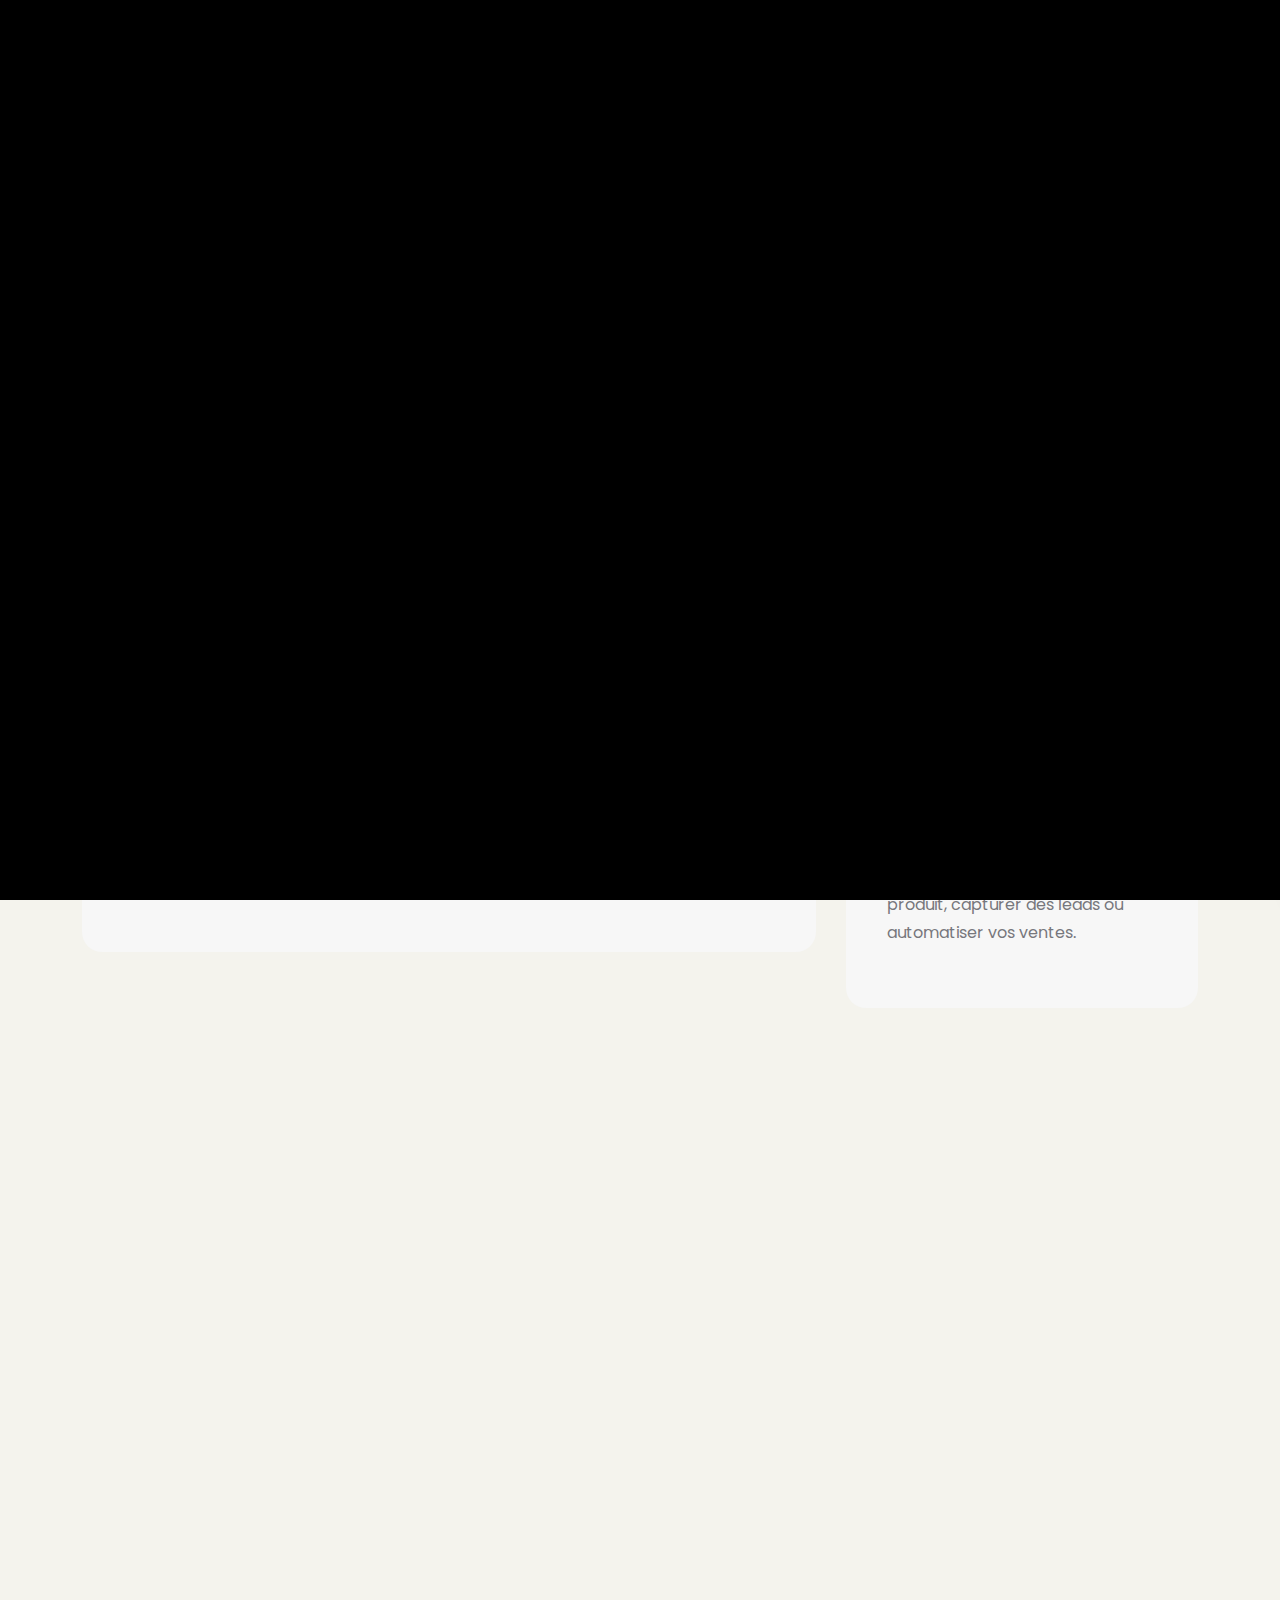
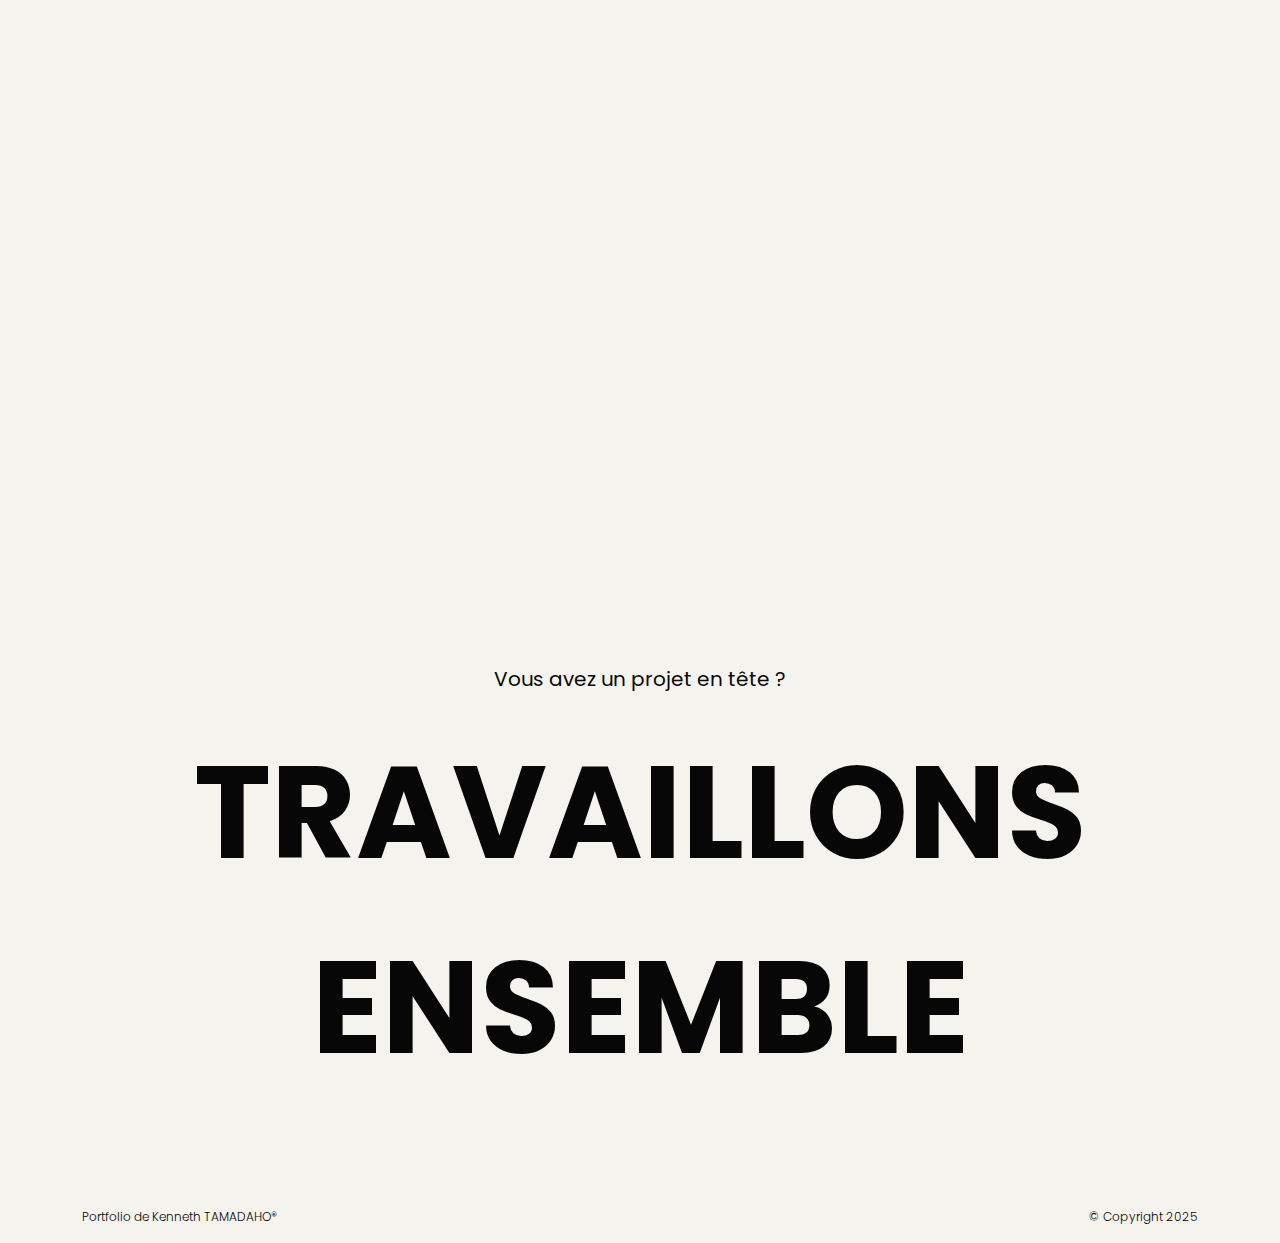
<file: service.html>
<!DOCTYPE html>
<html lang="en">

<head>
    <!-- META -->
    <meta charset="utf-8">
    <meta http-equiv="X-UA-Compatible" content="IE=edge">
    <meta name="viewport" content="width=device-width, initial-scale=1">
    <meta name="description" content="Kenneth - Modern Portfolio Template">
    <meta name="keywords" content="personal, portfolio new, html, one page, bootstrap, new html template, design, creative, onepage, clean, modern">
    <meta name="author" content="Tanvir Hossain">
    <!-- PAGE TITLE -->
    <title>Kenneth - Modern Portfolio </title>
    <link rel="icon" type="image/x-icon" href="assets/images/favicon.jpg">
    <!-- ALL GOOGLE FONTS -->
    <link rel="preconnect" href="https://fonts.googleapis.com">
    <link rel="preconnect" href="https://fonts.gstatic.com" crossorigin>
    <link href="https://fonts.googleapis.com/css2?family=Oswald:wght@200..700&family=Poppins:ital,wght@0,100;0,200;0,300;0,400;0,500;0,600;0,700;0,800;0,900;1,100;1,200;1,300;1,400;1,500;1,600;1,700;1,800;1,900&display=swap" rel="stylesheet">
    <!-- BOOTSTRAP CSS -->
    <link rel="stylesheet" href="assets/css/bootstrap.min.css" />
    <!-- FONT AWESOME CSS -->
    <link rel="stylesheet" href="assets/css/font-awesome-pro.css" />
    <!-- FONT AWESOME CSS -->
    <link rel="stylesheet" href="assets/fonts/remixicon.css" />
    <!-- MAGNIFIC CSS -->
    <link rel="stylesheet" href="assets/css/magnific-popup.css">
    <!-- NICE SELECT CSS -->
    <link rel="stylesheet" href="assets/css/nice-select.min.css" />
    <!-- ANIMATE CSS -->
    <link rel="stylesheet" href="assets/css/animate.min.css" />
    <!-- MOBILE MENU CSS -->
    <link rel="stylesheet" href="assets/css/mobilemenu.css" />
    <!-- SLICK CSS -->
    <link rel="stylesheet" href="assets/css/slick.min.css" />
    <!-- SPACING CSS -->
    <link rel="stylesheet" href="assets/css/spacing.css" />
    <!-- MAIN STYLE CSS -->
    <link rel="stylesheet" href="assets/css/style.css" />
    <!-- RESPONSIVE CSS -->
    <link rel="stylesheet" href="assets/css/responsive.css">
    <!-- HTML5 shim and Respond.js IE8 support of HTML5 elements and media queries -->
    <!-- WARNING: Respond.js doesn't work if you view the page via file:// -->
    <!--[if lt IE 9]>
      <script src="https://oss.maxcdn.com/html5shiv/3.7.2/html5shiv.min.js"></script>
      <script src="https://oss.maxcdn.com/respond/1.4.2/respond.min.js"></script>
    <![endif]-->
</head>

<body>
    <!-- START PRELOADER AREA-->
    <div class="preloader">
        <svg viewbox="0 0 1000 1000" preserveaspectratio="none">
            <path id="preloaderSvg" d="M0,1005S175,995,500,995s500,5,500,5V0H0Z"></path>
        </svg>
        <div class="preloader-heading">
            <div class="load-text">
                <span>L</span>
                <span>o</span>
                <span>a</span>
                <span>d</span>
                <span>i</span>
                <span>n</span>
                <span>g</span>
            </div>
        </div>
    </div>
    <!-- END PRELOADER AREA -->
    <!-- START SCROOL UP DESIGN AREA -->
    <div class="progress-wrap cursor-pointer">
        <i class="ri-arrow-up-s-line"></i>
        <svg class="progress-circle svg-content" width="100%" height="100%" viewBox="-1 -1 102 102">
            <path d="M50,1 a49,49 0 0,1 0,98 a49,49 0 0,1 0,-98" />
        </svg>
    </div>
    <!-- / END SCROOL UP DESIGN AREA -->
    <!-- START MAGIC CURSOR AND BALL AREA-->
    <div id="magic-cursor">
        <div id="ball"></div>
    </div>
    <!-- / END MAGIC CURSOR AND BALL AREA-->
    <!-- START MENU DESIGN AREA-->
    <header class="main-header">
        <div class="header-upper">
            <div class="container">
                <div class="header-inner">
                    <div class="row align-items-center">
                        <div class="col-xl-2 col-lg-2 col-md-6 col-6 col-sm-3">
                            <div class="logo-area">
                                <div class="logo">
                                    <a href="index.html"><img src="assets/images/logo.png" alt=""></a>
                                </div>
                            </div>
                        </div>
                        <div class="col-xl-10 col-lg-10 col-md-6 col-6 col-sm-9">
                            <div class="main-menu">
                                <nav id="mobile-menu">
                                    <ul>
                                        <li><a href="index.html" class="linkstyle">Accueil</a></li>
                                        <li><a href="about.html" class="linkstyle">À propos</a></li>
                                        <li><a href="service.html" class="linkstyle">services</a></li>
                                        <li class="has-dropdown"><a href="projects.html" class="linkstyle">projects</a>
                                            <ul class="sub-menu">
                                                <li><a href="projects.html">Projects List</a></li>
                                                <li><a href="single-project.html">Single Portfolio</a></li>
                                            </ul>
                                        </li>
                                        <!-- <li><a href="blog.html" class="linkstyle">Blog</a></li> -->
                                        <li><a href="contact.html" class="linkstyle">Contact</a></li>
                                    </ul>
                                </nav>
                            </div>
                            <div class="side-menu-icon d-lg-none text-end">
                                <a href="javascript:void(0)" class="info-toggle-btn f-right sidebar-toggle-btn"><i class="fal fa-bars"></i></a>
                            </div>
                        </div>
                    </div>
                </div>
            </div>
        </div>
    </header>
    <!-- // END MENU DESIGN AREA-->
    <!-- START MOBILE MENU DESIGN AREA-->
    <div class="sidebar__area">
        <div class="sidebar__wrapper">
            <div class="sidebar__close">
                <button class="sidebar__close-btn" id="sidebar__close-btn">
                    <i class="fal fa-times"></i>
                </button>
            </div>
            <div class="sidebar__content mt-50 mb-20">
                <div class="mobile-menu fix"></div>
            </div>
        </div>
    </div>
    <div class="body-overlay"></div>
    <!-- // END MOBILE MENU DESIGN AREA-->
    <!-- START SINGLE PAGE DESIGN AREA -->
    <section class="single-page-hero-area">
        <div class="container">
            <div class="row align-items-center">
                <div class="col-lg-12">
                    <h2>Services</h2>
                </div>
            </div>
        </div>
    </section>
    <!-- // END SINGLE PAGE DESIGN AREA -->
       <!-- START SERVICE DESIGN AREA -->
    <section id="services" class="services-area no-padding">
        <div class="container">
            <div class="row">
                <!-- START SINGLE SERVICE DESIGN AREA -->
                <div class="col-lg-8 col-md-7">
                    <div class="service-item wow fadeInUp delay-0-2s">
                        <i class="ri-arrow-right-up-line"></i>
                        <h5>01</h5>
                        <h4>Création de Sites WordPress & Boutiques WooCommerce</h4>
                        <p>Alliant réflexion stratégique et créativité, je conçois des sites WordPress modernes et performants ainsi que des boutiques WooCommerce optimisées. 
                                Mon objectif : créer une présence en ligne cohérente, captivante et adaptée à vos besoins, que ce soit pour présenter votre activité ou vendre vos produits. 
                                Grâce à des outils puissants et des designs sur mesure, vous obtenez un site professionnel en quelques jours seulement.</p>
                    </div>
                </div>
                <!-- / END SINGLE SERVICE DESIGN AREA -->
                <!-- START SINGLE SERVICE DESIGN AREA -->
                <div class="col-lg-4 col-md-5">
                    <div class="service-item wow fadeInUp delay-0-4s">
                        <i class="ri-arrow-right-up-line"></i>
                        <h5>02</h5>
                        <h4>Création de Tunnels de Vente</h4>
                        <p>Je conçois des tunnels de vente clairs et efficaces pour transformer vos visiteurs en clients.
                                Chaque étape est pensée pour maximiser vos conversions, que ce soit pour vendre un produit, capturer des leads ou automatiser vos ventes.</p>
                    </div>
                </div>
                <!-- / END SINGLE SERVICE DESIGN AREA -->
                <!-- START SINGLE SERVICE DESIGN AREA -->
                <div class="col-lg-4 col-md-5">
                    <div class="service-item wow fadeInUp delay-0-6s">
                        <i class="ri-arrow-right-up-line"></i>
                        <h5>03</h5>
                        <h4>Création de Boutique Shopify</h4>
                        <p>Je conçois des boutiques Shopify modernes, rapides et prêtes à vendre. 
                            Design soigné, navigation fluide et configuration optimisée pour booster vos ventes dès le lancement.</p>
                    </div>
                </div>
                <!-- / END SINGLE SERVICE DESIGN AREA -->
                <!-- START SINGLE SERVICE DESIGN AREA -->
                <div class="col-lg-8 col-md-7">
                    <div class="service-item wow fadeInUp delay-0-8s">
                        <i class="ri-arrow-right-up-line"></i>
                        <h5>04</h5>
                        <h4>Media Buying – Publicités Facebook, TikTok & Google Ads</h4>
                        <p>J’élabore et gère des campagnes publicitaires performantes sur Facebook, TikTok et Google. Mon objectif : attirer des clients qualifiés, augmenter vos conversions et maximiser votre retour sur investissement.</p>
                    </div>
                </div>
                <!-- / END SINGLE SERVICE DESIGN AREA -->
                 <div class="col-lg-8 col-md-7">
                        <div class="service-item wow fadeInUp delay-0-2s">
                            <i class="ri-arrow-right-up-line"></i>
                            <h5>05</h5>
                            <h4>Automatisation – Gagnez du temps avec Make & Zapier</h4>
                            <p>J’automatise vos tâches répétitives avec Make et Zapier pour connecter vos outils (CRM, e-mail, e-commerce, etc.) 
                                et faire gagner un temps précieux à votre business. Moins de tâches manuelles, plus de productivité.</p>
                        </div>
                    </div>
                    <div class="col-lg-4 col-md-5">
                        <div class="service-item wow fadeInUp delay-0-4s">
                            <i class="ri-arrow-right-up-line"></i>
                            <h5>06</h5>
                            <h4>UI/UX Design – Maquettes modernes avec Figma</h4>
                            <p>Je conçois des interfaces intuitives et esthétiques avec Figma, centrées sur l'expérience utilisateur. 
                                Chaque design est pensé pour valoriser votre marque et offrir une navigation fluide sur tous les supports.</p>
                        </div>
                    </div>
            </div>
        </div>
    </section>
    <!-- / END SERVICE DESIGN AREA -->

    <!-- START FOOTER DESIGN AREA -->
    <footer class="main-footer">
        <div class="container">
            <div class="row">
                <div class="col-lg-12">
                    <div class="footer-top">
                        <p> Vous avez un projet en tête ?</p>
                        <h2><a href="mailto:tamadahokenneth@gmail.com">Travaillons ensemble</a></h2>
                    </div>
                </div>
            </div>
            <div class="row">
                <div class="col-lg-6 col-sm-6">
                    <p class="copy-left-text">Portfolio de <a href="">Kenneth TAMADAHO®</a></p>
                </div>
                <div class="col-lg-6 col-sm-6">
                    <p class="copy-right-text">&copy; Copyright 2025</p>
                </div>
            </div>
        </div>
    </footer>
    <!-- / END FOOTER DESIGN AREA -->
    <!-- JQUERY JS -->
    <script src="assets/js/jquery-3.6.0.min.js"></script>
    <!-- BOOTSTRAP JS-->
    <script src="assets/js/bootstrap.min.js"></script>
    <!-- APPEAR JS -->
    <script src="assets/js/appear.min.js"></script>
    <!-- MAGNIFICANT JS -->
    <script src="assets/js/jquery.magnific-popup.min.js"></script>
    <!-- MOBILE MENU JS-->
    <script src="assets/js/mobilemenu.js"></script>
    <!-- GSAP AND LOCOMOTIV JS-->
    <script src="assets/js/gsap.min.js"></script>
    <script src="assets/js/ScrollTrigger.min.js"></script>
    <script src="assets/js/lenis.js"></script>
    <!-- SLICK JS-->
    <script src="assets/js/slick.min.js"></script>
    <!-- NICE SELECT JS-->
    <script src="assets/js/jquery.nice-select.min.js"></script>
    <!-- IMAGE LOADER JS-->
    <script src="assets/js/imagesloaded.pkgd.min.js"></script>
    <!-- ISOTOPE JS-->
    <script src="assets/js/isotope.pkgd.min.js"></script>
    <!--  WOW ANIMATION JS-->
    <script src="assets/js/wow.min.js"></script>
    <!-- SCRIPT JS-->
    <script src="assets/js/script.js"></script>
</body>

</html>
</file>
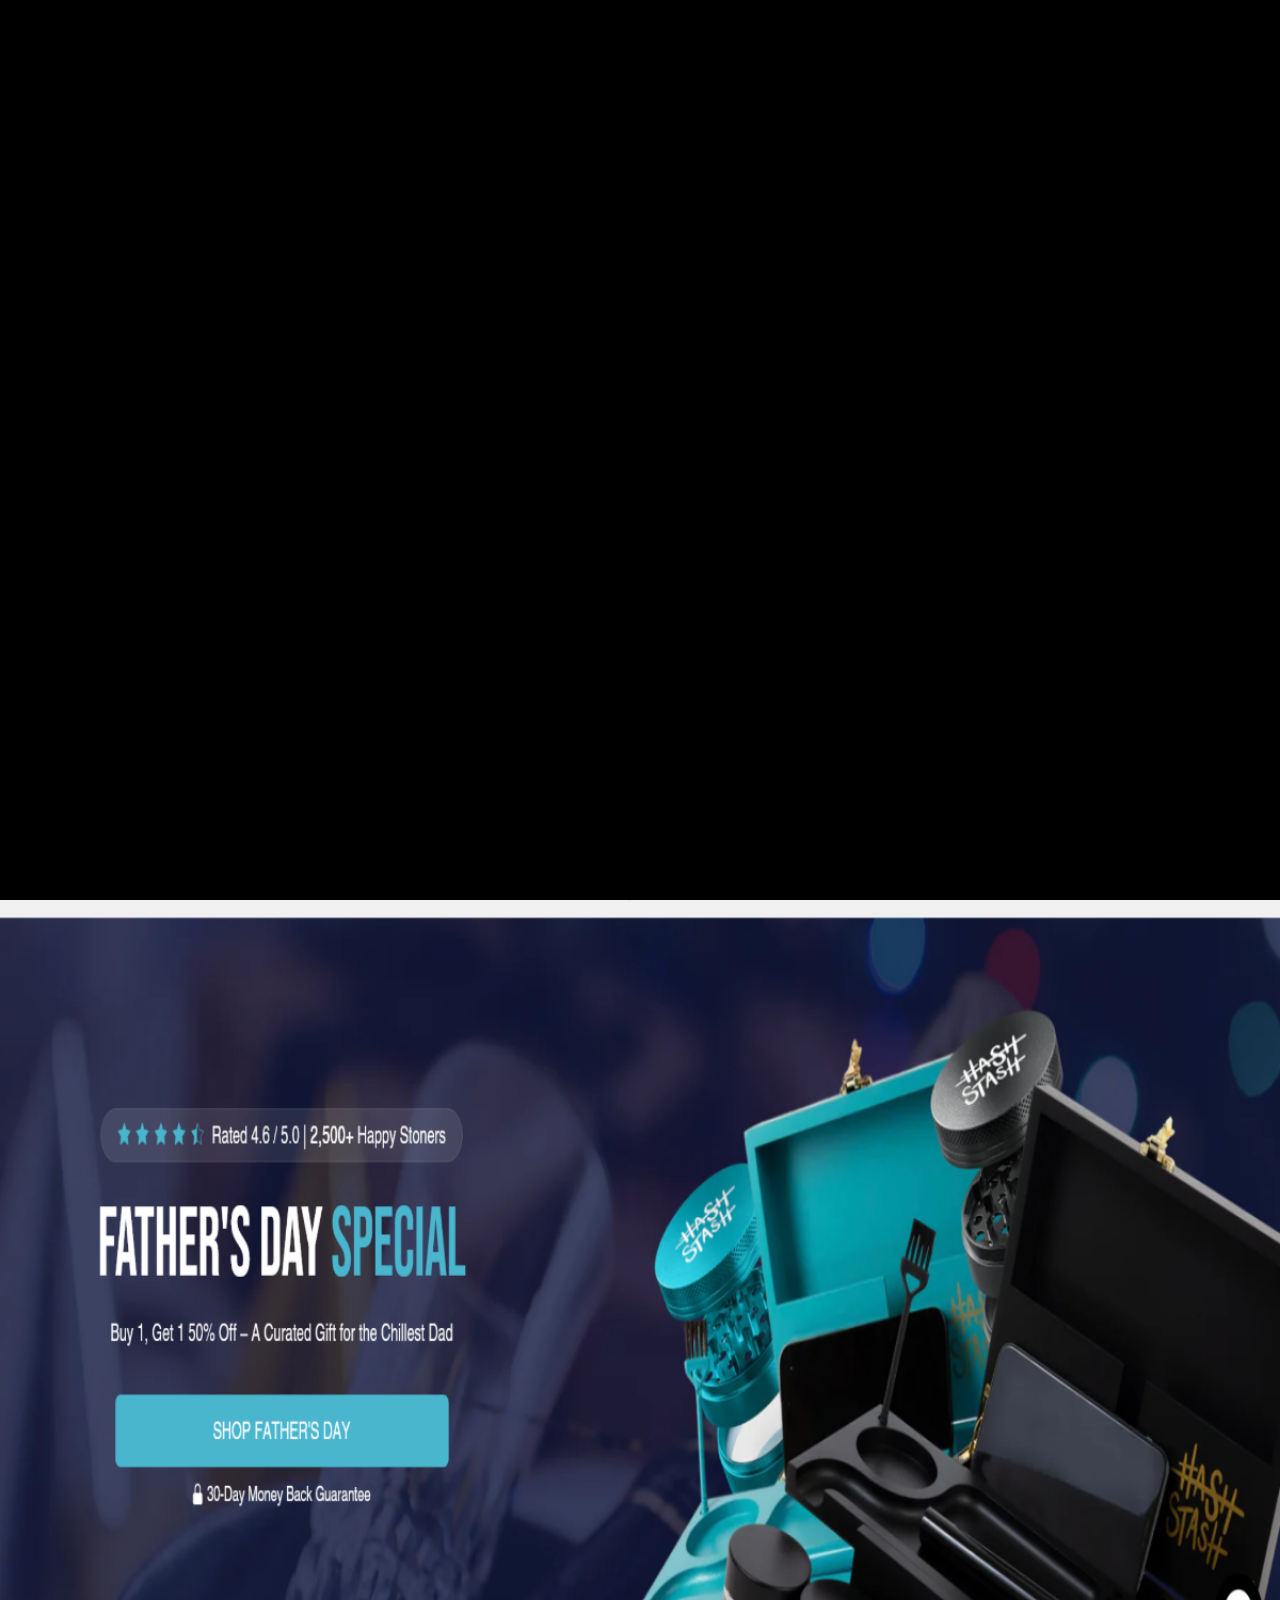
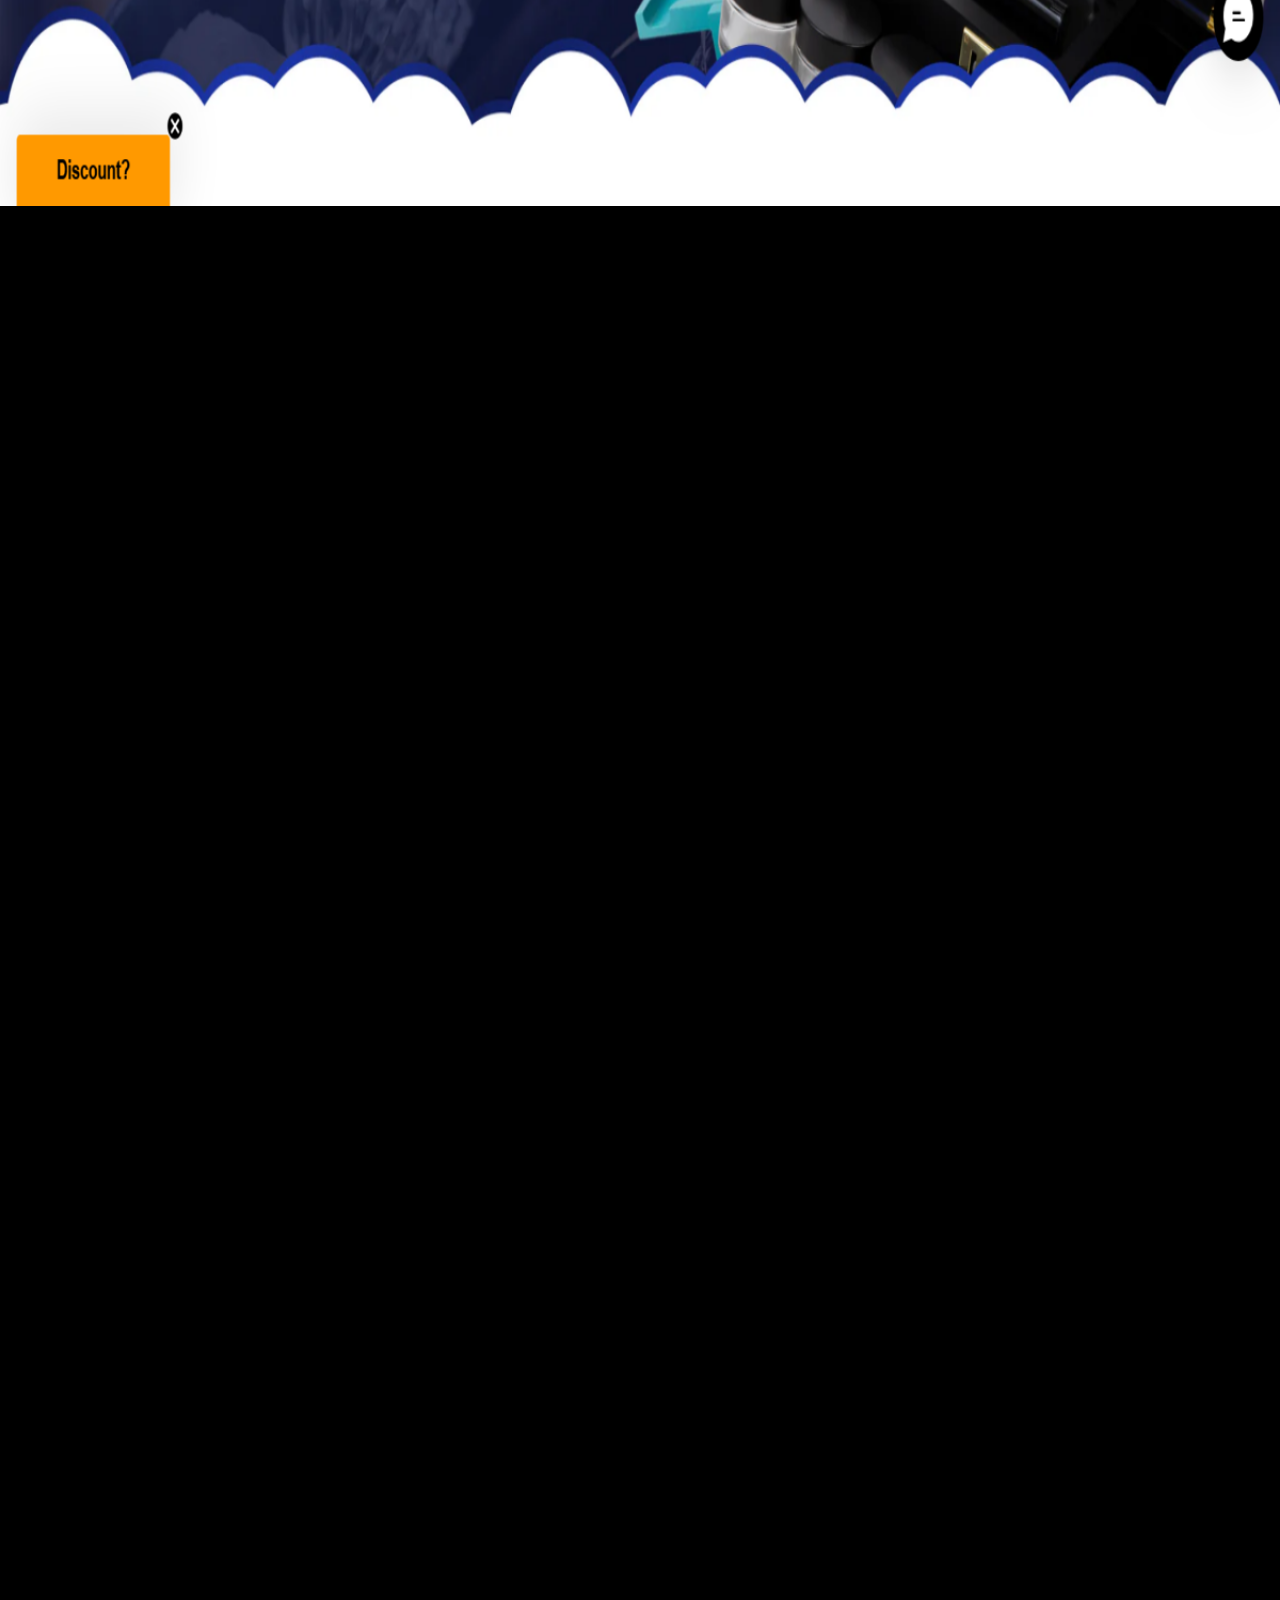
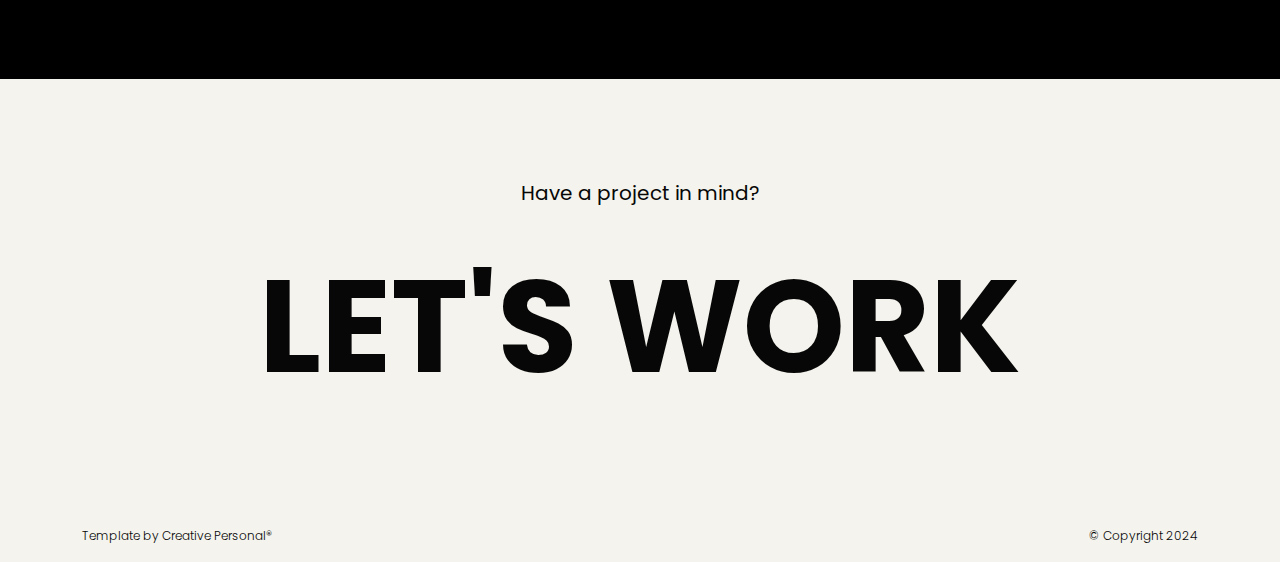
<file: single-project.html>
<!DOCTYPE html>
<html lang="en">

<head>
    <!-- META -->
    <meta charset="utf-8">
    <meta http-equiv="X-UA-Compatible" content="IE=edge">
    <meta name="viewport" content="width=device-width, initial-scale=1">
    <meta name="description" content="Kenneth - Modern Portfolio">
    <meta name="keywords" content="personal, portfolio new, html, one page, bootstrap, new html template, design, creative, onepage, clean, modern">
    <meta name="author" content="Kenneth Tamadaho">
    <!-- PAGE TITLE -->
    <title>Kenneth - Modern Portfolio</title>
    <link rel="icon" type="image/x-icon" href="assets/images/favicon.jpg">
    <!-- ALL GOOGLE FONTS -->
    <link rel="preconnect" href="https://fonts.googleapis.com">
    <link rel="preconnect" href="https://fonts.gstatic.com" crossorigin>
    <link href="https://fonts.googleapis.com/css2?family=Oswald:wght@200..700&family=Poppins:ital,wght@0,100;0,200;0,300;0,400;0,500;0,600;0,700;0,800;0,900;1,100;1,200;1,300;1,400;1,500;1,600;1,700;1,800;1,900&display=swap" rel="stylesheet">
    <!-- BOOTSTRAP CSS -->
    <link rel="stylesheet" href="assets/css/bootstrap.min.css" />
    <!-- FONT AWESOME CSS -->
    <link rel="stylesheet" href="assets/css/font-awesome-pro.css" />
    <!-- FONT AWESOME CSS -->
    <link rel="stylesheet" href="assets/fonts/remixicon.css" />
    <!-- MAGNIFIC CSS -->
    <link rel="stylesheet" href="assets/css/magnific-popup.css">
    <!-- NICE SELECT CSS -->
    <link rel="stylesheet" href="assets/css/nice-select.min.css" />
    <!-- ANIMATE CSS -->
    <link rel="stylesheet" href="assets/css/animate.min.css" />
    <!-- MOBILE MENU CSS -->
    <link rel="stylesheet" href="assets/css/mobilemenu.css" />
    <!-- SLICK CSS -->
    <link rel="stylesheet" href="assets/css/slick.min.css" />
    <!-- SPACING CSS -->
    <link rel="stylesheet" href="assets/css/spacing.css" />
    <!-- MAIN STYLE CSS -->
    <link rel="stylesheet" href="assets/css/style.css" />
    <!-- RESPONSIVE CSS -->
    <link rel="stylesheet" href="assets/css/responsive.css">
    <!-- HTML5 shim and Respond.js IE8 support of HTML5 elements and media queries -->
    <!-- WARNING: Respond.js doesn't work if you view the page via file:// -->
    <!--[if lt IE 9]>
      <script src="https://oss.maxcdn.com/html5shiv/3.7.2/html5shiv.min.js"></script>
      <script src="https://oss.maxcdn.com/respond/1.4.2/respond.min.js"></script>
    <![endif]-->
</head>

<body>
    <!-- START PRELOADER AREA-->
    <div class="preloader">
        <svg viewbox="0 0 1000 1000" preserveaspectratio="none">
            <path id="preloaderSvg" d="M0,1005S175,995,500,995s500,5,500,5V0H0Z"></path>
        </svg>
        <div class="preloader-heading">
            <div class="load-text">
                <span>L</span>
                <span>o</span>
                <span>a</span>
                <span>d</span>
                <span>i</span>
                <span>n</span>
                <span>g</span>
            </div>
        </div>
    </div>
    <!-- END PRELOADER AREA -->
    <!-- START SCROOL UP DESIGN AREA -->
    <div class="progress-wrap cursor-pointer">
        <i class="ri-arrow-up-s-line"></i>
        <svg class="progress-circle svg-content" width="100%" height="100%" viewBox="-1 -1 102 102">
            <path d="M50,1 a49,49 0 0,1 0,98 a49,49 0 0,1 0,-98" />
        </svg>
    </div>
    <!-- / END SCROOL UP DESIGN AREA -->
    <!-- START MAGIC CURSOR AND BALL AREA-->
    <div id="magic-cursor">
        <div id="ball"></div>
    </div>
    <!-- / END MAGIC CURSOR AND BALL AREA-->
    <!-- START MENU DESIGN AREA-->
    <header class="main-header">
        <div class="header-upper">
            <div class="container">
                <div class="header-inner">
                    <div class="row align-items-center">
                        <div class="col-xl-2 col-lg-2 col-md-6 col-6 col-sm-3">
                            <div class="logo-area">
                                <div class="logo">
                                    <a href="index.html"><img src="assets/images/logo.png" alt=""></a>
                                </div>
                            </div>
                        </div>
                        <div class="col-xl-10 col-lg-10 col-md-6 col-6 col-sm-9">
                            <div class="main-menu">
                                <nav id="mobile-menu">
                                    <ul>
                                        <li><a href="index.html" class="linkstyle">Home</a></li>
                                        <li><a href="about.html" class="linkstyle">about</a></li>
                                        <li><a href="service.html" class="linkstyle">services</a></li>
                                        <li class="has-dropdown"><a href="projects.html" class="linkstyle">projects</a>
                                            <ul class="sub-menu">
                                                <li><a href="projects.html">Projects List</a></li>
                                                <li><a href="single-project.html">Single Portfolio</a></li>
                                            </ul>
                                        </li>
                                        <li><a href="blog.html" class="linkstyle">Blog</a></li>
                                        <li><a href="contact.html" class="linkstyle">Contact</a></li>
                                    </ul>
                                </nav>
                            </div>
                            <div class="side-menu-icon d-lg-none text-end">
                                <a href="javascript:void(0)" class="info-toggle-btn f-right sidebar-toggle-btn"><i class="fal fa-bars"></i></a>
                            </div>
                        </div>
                    </div>
                </div>
            </div>
        </div>
    </header>
    <!-- // END MENU DESIGN AREA-->
    <!-- START MOBILE MENU DESIGN AREA-->
    <div class="sidebar__area">
        <div class="sidebar__wrapper">
            <div class="sidebar__close">
                <button class="sidebar__close-btn" id="sidebar__close-btn">
                    <i class="fal fa-times"></i>
                </button>
            </div>
            <div class="sidebar__content mt-50 mb-20">
                <div class="mobile-menu fix"></div>
            </div>
        </div>
    </div>
    <div class="body-overlay"></div>
    <!-- // END MOBILE MENU DESIGN AREA-->
    <!-- START SINGLE PAGE DESIGN AREA -->
    <section class="single-page-hero-area">
        <div class="container">
            <div class="row align-items-center">
                <div class="col-lg-12">
                    <h2>Branch with Flowers</h2>
                    <p>Fill out the form below to get in touch with me. I'm always excited to hear about new opportunities and I'll do my best to respond to your inquiry within 24 hours.</p>
                </div>
            </div>
        </div>
    </section>
    <!-- // END SINGLE PAGE DESIGN AREA -->
    <!-- START SINGLE PAGE DETAILS DESIGN AREA -->
    <div class="single-project-page-design">
        <div class="single-project-image">
            <img src="assets/images/projects/work2.png" alt="image">
        </div>
        <div class="container pt-60 pb-40">
            <div class="row">
                <div class="col-lg-4">
                    <!-- START SINGLE LEFT DESIGN AREA -->
                    <div class="single-project-page-left wow fadeInUp delay-0-2s">
                        <div class="single-info">
                            <p>Year</p>
                            <h3>2024</h3>
                        </div>
                        <div class="single-info">
                            <p>Client</p>
                            <h3>Bento Studio</h3>
                        </div>
                        <div class="single-info">
                            <p>Services</p>
                            <h3>Web Design</h3>
                        </div>
                        <div class="single-info">
                            <p>Project</p>
                            <h3>Creative</h3>
                        </div>
                    </div>
                    <!-- / END SINGLE LEFT DESIGN AREA -->
                </div>
                <!-- START SINGLE RIGHT DESIGN AREA -->
                <div class="col-lg-8">
                    <div class="single-project-page-right wow fadeInUp delay-0-4s">
                        <h2>
                            Description
                        </h2>
                        <p>Lorem ipsum dolor sit amet, consectetur adipiscing elit utsadi sfejdis aliquam, purus sit amet luctus venenatis, lectus magna sansit trandis fringilla urna, porttitor rhoncus dolor purus non enim dollors praesent tabasi elementum facilisis leo.</p>
                        <p>Contrary to popular belief, Lorem Ipsum is not simply random text. It has roots in a piece of classical Latin literature from 45 BC, making it over 2000 years old. Richard McClintock, a Latin professor at Hampden-Sydney College in Virginia, looked up one of the more obscure Latin words, consectetur, from a Lorem Ipsum passage, and going through the cites of the word in classical literature, discovered the undoubtable sourc consectetur, from a Lorem Ipsum passage, and going through the cites of the word in classical literature, discovered the undoubtable source.</p>
                    </div>
                </div>
                <!-- / END SINGLE RIGHT DESIGN AREA -->
            </div>
            <!-- START SINGLE PAGE GALLERY DESIGN AREA -->
            <div class="row pt-60">
                <div class="col-lg-6">
                    <a href="assets/images/projects/work1.png" class="work-popup">
                        <div class="single-image wow fadeInUp delay-0-2s">
                            <img src="assets/images/projects/work1.png" alt="gallery">
                        </div>
                    </a>
                </div>
                <div class="col-lg-6">
                    <a href="assets/images/projects/work2.png" class="work-popup">
                        <div class="single-image wow fadeInUp delay-0-4s">
                            <img src="assets/images/projects/work2.png" alt="gallery">
                        </div>
                    </a>
                </div>
                <div class="col-lg-6">
                    <a href="assets/images/projects/work3.png" class="work-popup">
                        <div class="single-image wow fadeInUp delay-0-6s">
                            <img src="assets/images/projects/work3.png" alt="gallery">
                        </div>
                    </a>
                </div>
                <div class="col-lg-6">
                    <a href="assets/images/projects/work4.png" class="work-popup">
                        <div class="single-image wow fadeInUp delay-0-8s">
                            <img src="assets/images/projects/work4.png" alt="gallery">
                        </div>
                    </a>
                </div>
            </div>
            <!--  / END SINGLE PAGE GALLERY DESIGN AREA -->
        </div>
    </div>
    <!-- / END SINGLE PAGE DETAILS DESIGN AREA -->
    <!-- START FOOTER DESIGN AREA -->
    <footer class="main-footer">
        <div class="container">
            <div class="row">
                <div class="col-lg-12">
                    <div class="footer-top">
                        <p> Have a project in mind?</p>
                        <h2><a href="mailto:hello@websitename.com">let's work</a></h2>
                    </div>
                </div>
            </div>
            <div class="row">
                <div class="col-lg-6 col-sm-6">
                    <p class="copy-left-text">Template by <a href="https://themeforest.net/user/creativepersonal/portfolio">Creative Personal®</a></p>
                </div>
                <div class="col-lg-6 col-sm-6">
                    <p class="copy-right-text">&copy; Copyright 2024</p>
                </div>
            </div>
        </div>
    </footer>
    <!-- / END FOOTER DESIGN AREA -->
    <!-- JQUERY JS -->
    <script src="assets/js/jquery-3.6.0.min.js"></script>
    <!-- BOOTSTRAP JS-->
    <script src="assets/js/bootstrap.min.js"></script>
    <!-- APPEAR JS -->
    <script src="assets/js/appear.min.js"></script>
    <!-- MAGNIFICANT JS -->
    <script src="assets/js/jquery.magnific-popup.min.js"></script>
    <!-- MOBILE MENU JS-->
    <script src="assets/js/mobilemenu.js"></script>
    <!-- GSAP AND LOCOMOTIV JS-->
    <script src="assets/js/gsap.min.js"></script>
    <script src="assets/js/ScrollTrigger.min.js"></script>
    <script src="assets/js/lenis.js"></script>
    <!-- SLICK JS-->
    <script src="assets/js/slick.min.js"></script>
    <!-- NICE SELECT JS-->
    <script src="assets/js/jquery.nice-select.min.js"></script>
    <!-- IMAGE LOADER JS-->
    <script src="assets/js/imagesloaded.pkgd.min.js"></script>
    <!-- ISOTOPE JS-->
    <script src="assets/js/isotope.pkgd.min.js"></script>
    <!--  WOW ANIMATION JS-->
    <script src="assets/js/wow.min.js"></script>
    <!-- SCRIPT JS-->
    <script src="assets/js/script.js"></script>
</body>

</html>
</file>
<file: assets/css/spacing.css>
/*
* ----------------------------------------------------------------------------------------
Author       : Kenneth Tamadaho
Template Name: Kenneth - Premium Portfolio
Version      : 1.0                                          
* ----------------------------------------------------------------------------------------
*/
/*
* ----------------------------------------------------------------------------------------
*PADDING MARGIN
* ----------------------------------------------------------------------------------------
*/
.p-5 {
    padding: 5px !important;
}

.p-10 {
    padding: 10px;
}

.p-15 {
    padding: 15px;
}

.p-20 {
    padding: 20px;
}

.p-25 {
    padding: 25px;
}

.p-30 {
    padding: 30px;
}

.p-35 {
    padding: 35px;
}

.p-40 {
    padding: 40px;
}

.p-45 {
    padding: 45px;
}

.p-50 {
    padding: 50px;
}

.p-55 {
    padding: 55px;
}

.p-60 {
    padding: 60px;
}

.p-65 {
    padding: 65px;
}

.p-70 {
    padding: 70px;
}

.p-75 {
    padding: 75px;
}

.p-80 {
    padding: 80px;
}

.p-85 {
    padding: 85px;
}

.p-90 {
    padding: 90px;
}

.p-95 {
    padding: 95px;
}

.p-100 {
    padding: 100px;
}

.p-105 {
    padding: 105px;
}

.p-110 {
    padding: 110px;
}

.p-115 {
    padding: 115px;
}

.p-120 {
    padding: 120px;
}

.p-125 {
    padding: 125px;
}

.p-130 {
    padding: 130px;
}

.p-135 {
    padding: 135px;
}

.p-140 {
    padding: 140px;
}

.p-145 {
    padding: 145px;
}

.p-150 {
    padding: 150px;
}

.p-155 {
    padding: 155px;
}

.p-160 {
    padding: 160px;
}

.p-165 {
    padding: 165px;
}

.p-170 {
    padding: 170px;
}

.p-175 {
    padding: 175px;
}

.p-180 {
    padding: 180px;
}

.p-185 {
    padding: 185px;
}

.p-190 {
    padding: 190px;
}

.p-195 {
    padding: 195px;
}

.p-200 {
    padding: 200px;
}

.p-205 {
    padding: 205px;
}

.p-210 {
    padding: 210px;
}

.p-215 {
    padding: 215px;
}

.p-220 {
    padding: 220px;
}

.p-225 {
    padding: 225px;
}

.p-230 {
    padding: 230px;
}

.p-235 {
    padding: 235px;
}

.p-240 {
    padding: 240px;
}

.p-245 {
    padding: 245px;
}

.p-250 {
    padding: 250px;
}

/* Padding Top */
.pt-5,
.py-5 {
    padding-top: 5px !important;
}

.pt-10,
.py-10 {
    padding-top: 10px;
}

.pt-15,
.py-15 {
    padding-top: 15px;
}

.pt-20,
.py-20 {
    padding-top: 20px;
}

.pt-25,
.py-25 {
    padding-top: 25px;
}

.pt-30,
.py-30 {
    padding-top: 30px;
}

.pt-35,
.py-35 {
    padding-top: 35px;
}

.pt-40,
.py-40 {
    padding-top: 40px;
}

.pt-45,
.py-45 {
    padding-top: 45px;
}

.pt-50,
.py-50 {
    padding-top: 50px;
}

.pt-55,
.py-55 {
    padding-top: 55px;
}

.pt-60,
.py-60 {
    padding-top: 60px;
}

.pt-65,
.py-65 {
    padding-top: 65px;
}

.pt-70,
.py-70 {
    padding-top: 70px;
}

.pt-75,
.py-75 {
    padding-top: 75px;
}

.pt-80,
.py-80 {
    padding-top: 80px;
}

.pt-85,
.py-85 {
    padding-top: 85px;
}

.pt-90,
.py-90 {
    padding-top: 90px;
}

.pt-95,
.py-95 {
    padding-top: 95px;
}

.pt-100,
.py-100 {
    padding-top: 100px;
}

.pt-105,
.py-105 {
    padding-top: 105px;
}

.pt-110,
.py-110 {
    padding-top: 110px;
}

.pt-115,
.py-115 {
    padding-top: 115px;
}

.pt-120,
.py-120 {
    padding-top: 120px;
}

.pt-125,
.py-125 {
    padding-top: 125px;
}

.pt-130,
.py-130 {
    padding-top: 130px;
}

.pt-135,
.py-135 {
    padding-top: 135px;
}

.pt-140,
.py-140 {
    padding-top: 140px;
}

.pt-145,
.py-145 {
    padding-top: 145px;
}

.pt-150,
.py-150 {
    padding-top: 150px;
}

.pt-155,
.py-155 {
    padding-top: 155px;
}

.pt-160,
.py-160 {
    padding-top: 160px;
}

.pt-165,
.py-165 {
    padding-top: 165px;
}

.pt-170,
.py-170 {
    padding-top: 170px;
}

.pt-175,
.py-175 {
    padding-top: 175px;
}

.pt-180,
.py-180 {
    padding-top: 180px;
}

.pt-185,
.py-185 {
    padding-top: 185px;
}

.pt-190,
.py-190 {
    padding-top: 190px;
}

.pt-195,
.py-195 {
    padding-top: 195px;
}

.pt-200,
.py-200 {
    padding-top: 200px;
}

.pt-205,
.py-205 {
    padding-top: 205px;
}

.pt-210,
.py-210 {
    padding-top: 210px;
}

.pt-215,
.py-215 {
    padding-top: 215px;
}

.pt-220,
.py-220 {
    padding-top: 220px;
}

.pt-225,
.py-225 {
    padding-top: 225px;
}

.pt-230,
.py-230 {
    padding-top: 230px;
}

.pt-235,
.py-235 {
    padding-top: 235px;
}

.pt-240,
.py-240 {
    padding-top: 240px;
}

.pt-245,
.py-245 {
    padding-top: 245px;
}

.pt-250,
.py-250 {
    padding-top: 250px;
}

/* Padding Bottom */
.pb-5,
.py-5 {
    padding-bottom: 5px !important;
}

.pb-10,
.py-10 {
    padding-bottom: 10px;
}

.pb-15,
.py-15 {
    padding-bottom: 15px;
}

.pb-20,
.py-20 {
    padding-bottom: 20px;
}

.pb-25,
.py-25 {
    padding-bottom: 25px;
}

.pb-30,
.py-30 {
    padding-bottom: 30px;
}

.pb-35,
.py-35 {
    padding-bottom: 35px;
}

.pb-40,
.py-40 {
    padding-bottom: 40px;
}

.pb-45,
.py-45 {
    padding-bottom: 45px;
}

.pb-50,
.py-50 {
    padding-bottom: 50px;
}

.pb-55,
.py-55 {
    padding-bottom: 55px;
}

.pb-60,
.py-60 {
    padding-bottom: 60px;
}

.pb-65,
.py-65 {
    padding-bottom: 65px;
}

.pb-70,
.py-70 {
    padding-bottom: 70px;
}

.pb-75,
.py-75 {
    padding-bottom: 75px;
}

.pb-80,
.py-80 {
    padding-bottom: 80px;
}

.pb-85,
.py-85 {
    padding-bottom: 85px;
}

.pb-90,
.py-90 {
    padding-bottom: 90px;
}

.pb-95,
.py-95 {
    padding-bottom: 95px;
}

.pb-100,
.py-100 {
    padding-bottom: 100px;
}

.pb-105,
.py-105 {
    padding-bottom: 105px;
}

.pb-110,
.py-110 {
    padding-bottom: 110px;
}

.pb-115,
.py-115 {
    padding-bottom: 115px;
}

.pb-120,
.py-120 {
    padding-bottom: 120px;
}

.pb-125,
.py-125 {
    padding-bottom: 125px;
}

.pb-130,
.py-130 {
    padding-bottom: 130px;
}

.pb-135,
.py-135 {
    padding-bottom: 135px;
}

.pb-140,
.py-140 {
    padding-bottom: 140px;
}

.pb-145,
.py-145 {
    padding-bottom: 145px;
}

.pb-150,
.py-150 {
    padding-bottom: 150px;
}

.pb-155,
.py-155 {
    padding-bottom: 155px;
}

.pb-160,
.py-160 {
    padding-bottom: 160px;
}

.pb-165,
.py-165 {
    padding-bottom: 165px;
}

.pb-170,
.py-170 {
    padding-bottom: 170px;
}

.pb-175,
.py-175 {
    padding-bottom: 175px;
}

.pb-180,
.py-180 {
    padding-bottom: 180px;
}

.pb-185,
.py-185 {
    padding-bottom: 185px;
}

.pb-190,
.py-190 {
    padding-bottom: 190px;
}

.pb-195,
.py-195 {
    padding-bottom: 195px;
}

.pb-200,
.py-200 {
    padding-bottom: 200px;
}

.pb-205,
.py-205 {
    padding-bottom: 205px;
}

.pb-210,
.py-210 {
    padding-bottom: 210px;
}

.pb-215,
.py-215 {
    padding-bottom: 215px;
}

.pb-220,
.py-220 {
    padding-bottom: 220px;
}

.pb-225,
.py-225 {
    padding-bottom: 225px;
}

.pb-230,
.py-230 {
    padding-bottom: 230px;
}

.pb-235,
.py-235 {
    padding-bottom: 235px;
}

.pb-240,
.py-240 {
    padding-bottom: 240px;
}

.pb-245,
.py-245 {
    padding-bottom: 245px;
}

.pb-250,
.py-250 {
    padding-bottom: 250px;
}

/* Margin Around */
.m-5 {
    margin: 5px !important;
}

.m-10 {
    margin: 10px;
}

.m-15 {
    margin: 15px;
}

.m-20 {
    margin: 20px;
}

.m-25 {
    margin: 25px;
}

.m-30 {
    margin: 30px;
}

.m-35 {
    margin: 35px;
}

.m-40 {
    margin: 40px;
}

.m-45 {
    margin: 45px;
}

.m-50 {
    margin: 50px;
}

.m-55 {
    margin: 55px;
}

.m-60 {
    margin: 60px;
}

.m-65 {
    margin: 65px;
}

.m-70 {
    margin: 70px;
}

.m-75 {
    margin: 75px;
}

.m-80 {
    margin: 80px;
}

.m-85 {
    margin: 85px;
}

.m-90 {
    margin: 90px;
}

.m-95 {
    margin: 95px;
}

.m-100 {
    margin: 100px;
}

.m-105 {
    margin: 105px;
}

.m-110 {
    margin: 110px;
}

.m-115 {
    margin: 115px;
}

.m-120 {
    margin: 120px;
}

.m-125 {
    margin: 125px;
}

.m-130 {
    margin: 130px;
}

.m-135 {
    margin: 135px;
}

.m-140 {
    margin: 140px;
}

.m-145 {
    margin: 145px;
}

.m-150 {
    margin: 150px;
}

.m-155 {
    margin: 155px;
}

.m-160 {
    margin: 160px;
}

.m-165 {
    margin: 165px;
}

.m-170 {
    margin: 170px;
}

.m-175 {
    margin: 175px;
}

.m-180 {
    margin: 180px;
}

.m-185 {
    margin: 185px;
}

.m-190 {
    margin: 190px;
}

.m-195 {
    margin: 195px;
}

.m-200 {
    margin: 200px;
}

.m-205 {
    margin: 205px;
}

.m-210 {
    margin: 210px;
}

.m-215 {
    margin: 215px;
}

.m-220 {
    margin: 220px;
}

.m-225 {
    margin: 225px;
}

.m-230 {
    margin: 230px;
}

.m-235 {
    margin: 235px;
}

.m-240 {
    margin: 240px;
}

.m-245 {
    margin: 245px;
}

.m-250 {
    margin: 250px;
}

/* Margin Top */
.mt-5,
.my-5 {
    margin-top: 5px !important;
}

.mt-10,
.my-10 {
    margin-top: 10px;
}

.mt-15,
.my-15 {
    margin-top: 15px;
}

.mt-20,
.my-20 {
    margin-top: 20px;
}

.mt-25,
.my-25 {
    margin-top: 25px;
}

.mt-30,
.my-30 {
    margin-top: 30px;
}

.mt-35,
.my-35 {
    margin-top: 35px;
}

.mt-40,
.my-40 {
    margin-top: 40px;
}

.mt-45,
.my-45 {
    margin-top: 45px;
}

.mt-50,
.my-50 {
    margin-top: 50px;
}

.mt-55,
.my-55 {
    margin-top: 55px;
}

.mt-60,
.my-60 {
    margin-top: 60px;
}

.mt-65,
.my-65 {
    margin-top: 65px;
}

.mt-70,
.my-70 {
    margin-top: 70px;
}

.mt-75,
.my-75 {
    margin-top: 75px;
}

.mt-80,
.my-80 {
    margin-top: 80px;
}

.mt-85,
.my-85 {
    margin-top: 85px;
}

.mt-90,
.my-90 {
    margin-top: 90px;
}

.mt-95,
.my-95 {
    margin-top: 95px;
}

.mt-100,
.my-100 {
    margin-top: 100px;
}

.mt-105,
.my-105 {
    margin-top: 105px;
}

.mt-110,
.my-110 {
    margin-top: 110px;
}

.mt-115,
.my-115 {
    margin-top: 115px;
}

.mt-120,
.my-120 {
    margin-top: 120px;
}

.mt-125,
.my-125 {
    margin-top: 125px;
}

.mt-130,
.my-130 {
    margin-top: 130px;
}

.mt-135,
.my-135 {
    margin-top: 135px;
}

.mt-140,
.my-140 {
    margin-top: 140px;
}

.mt-145,
.my-145 {
    margin-top: 145px;
}

.mt-150,
.my-150 {
    margin-top: 150px;
}

.mt-155,
.my-155 {
    margin-top: 155px;
}

.mt-160,
.my-160 {
    margin-top: 160px;
}

.mt-165,
.my-165 {
    margin-top: 165px;
}

.mt-170,
.my-170 {
    margin-top: 170px;
}

.mt-175,
.my-175 {
    margin-top: 175px;
}

.mt-180,
.my-180 {
    margin-top: 180px;
}

.mt-185,
.my-185 {
    margin-top: 185px;
}

.mt-190,
.my-190 {
    margin-top: 190px;
}

.mt-195,
.my-195 {
    margin-top: 195px;
}

.mt-200,
.my-200 {
    margin-top: 200px;
}

.mt-205,
.my-205 {
    margin-top: 205px;
}

.mt-210,
.my-210 {
    margin-top: 210px;
}

.mt-215,
.my-215 {
    margin-top: 215px;
}

.mt-220,
.my-220 {
    margin-top: 220px;
}

.mt-225,
.my-225 {
    margin-top: 225px;
}

.mt-230,
.my-230 {
    margin-top: 230px;
}

.mt-235,
.my-235 {
    margin-top: 235px;
}

.mt-240,
.my-240 {
    margin-top: 240px;
}

.mt-245,
.my-245 {
    margin-top: 245px;
}

.mt-250,
.my-250 {
    margin-top: 250px;
}

/* Margin Bottom */
.mb-5,
.my-5 {
    margin-bottom: 5px !important;
}

.mb-10,
.my-10 {
    margin-bottom: 10px;
}

.mb-15,
.my-15 {
    margin-bottom: 15px;
}

.mb-20,
.my-20 {
    margin-bottom: 20px;
}

.mb-25,
.my-25 {
    margin-bottom: 25px;
}

.mb-30,
.my-30 {
    margin-bottom: 30px;
}

.mb-35,
.my-35 {
    margin-bottom: 35px;
}

.mb-40,
.my-40 {
    margin-bottom: 40px;
}

.mb-45,
.my-45 {
    margin-bottom: 45px;
}

.mb-50,
.my-50 {
    margin-bottom: 50px;
}

.mb-55,
.my-55 {
    margin-bottom: 55px;
}

.mb-60,
.my-60 {
    margin-bottom: 60px;
}

.mb-65,
.my-65 {
    margin-bottom: 65px;
}

.mb-70,
.my-70 {
    margin-bottom: 70px;
}

.mb-75,
.my-75 {
    margin-bottom: 75px;
}

.mb-80,
.my-80 {
    margin-bottom: 80px;
}

.mb-85,
.my-85 {
    margin-bottom: 85px;
}

.mb-90,
.my-90 {
    margin-bottom: 90px;
}

.mb-95,
.my-95 {
    margin-bottom: 95px;
}

.mb-100,
.my-100 {
    margin-bottom: 100px;
}

.mb-105,
.my-105 {
    margin-bottom: 105px;
}

.mb-110,
.my-110 {
    margin-bottom: 110px;
}

.mb-115,
.my-115 {
    margin-bottom: 115px;
}

.mb-120,
.my-120 {
    margin-bottom: 120px;
}

.mb-125,
.my-125 {
    margin-bottom: 125px;
}

.mb-130,
.my-130 {
    margin-bottom: 130px;
}

.mb-135,
.my-135 {
    margin-bottom: 135px;
}

.mb-140,
.my-140 {
    margin-bottom: 140px;
}

.mb-145,
.my-145 {
    margin-bottom: 145px;
}

.mb-150,
.my-150 {
    margin-bottom: 150px;
}

.mb-155,
.my-155 {
    margin-bottom: 155px;
}

.mb-160,
.my-160 {
    margin-bottom: 160px;
}

.mb-165,
.my-165 {
    margin-bottom: 165px;
}

.mb-170,
.my-170 {
    margin-bottom: 170px;
}

.mb-175,
.my-175 {
    margin-bottom: 175px;
}

.mb-180,
.my-180 {
    margin-bottom: 180px;
}

.mb-185,
.my-185 {
    margin-bottom: 185px;
}

.mb-190,
.my-190 {
    margin-bottom: 190px;
}

.mb-195,
.my-195 {
    margin-bottom: 195px;
}

.mb-200,
.my-200 {
    margin-bottom: 200px;
}

.mb-205,
.my-205 {
    margin-bottom: 205px;
}

.mb-210,
.my-210 {
    margin-bottom: 210px;
}

.mb-215,
.my-215 {
    margin-bottom: 215px;
}

.mb-220,
.my-220 {
    margin-bottom: 220px;
}

.mb-225,
.my-225 {
    margin-bottom: 225px;
}

.mb-230,
.my-230 {
    margin-bottom: 230px;
}

.mb-235,
.my-235 {
    margin-bottom: 235px;
}

.mb-240,
.my-240 {
    margin-bottom: 240px;
}

.mb-245,
.my-245 {
    margin-bottom: 245px;
}

.mb-250,
.my-250 {
    margin-bottom: 250px;
}

/* Responsive Padding Margin */
@media only screen and (max-width: 991px) {

    /* Padding Around */
    .rp-0 {
        padding: 0px !important;
    }

    .rp-5 {
        padding: 5px !important;
    }

    .rp-10 {
        padding: 10px;
    }

    .rp-15 {
        padding: 15px;
    }

    .rp-20 {
        padding: 20px;
    }

    .rp-25 {
        padding: 25px;
    }

    .rp-30 {
        padding: 30px;
    }

    .rp-35 {
        padding: 35px;
    }

    .rp-40 {
        padding: 40px;
    }

    .rp-45 {
        padding: 45px;
    }

    .rp-50 {
        padding: 50px;
    }

    .rp-55 {
        padding: 55px;
    }

    .rp-60 {
        padding: 60px;
    }

    .rp-65 {
        padding: 65px;
    }

    .rp-70 {
        padding: 70px;
    }

    .rp-75 {
        padding: 75px;
    }

    .rp-80 {
        padding: 80px;
    }

    .rp-85 {
        padding: 85px;
    }

    .rp-90 {
        padding: 90px;
    }

    .rp-95 {
        padding: 95px;
    }

    .rp-100 {
        padding: 100px;
    }

    .rp-105 {
        padding: 105px;
    }

    .rp-110 {
        padding: 110px;
    }

    .rp-115 {
        padding: 115px;
    }

    .rp-120 {
        padding: 120px;
    }

    .rp-125 {
        padding: 125px;
    }

    .rp-130 {
        padding: 130px;
    }

    .rp-135 {
        padding: 135px;
    }

    .rp-140 {
        padding: 140px;
    }

    .rp-145 {
        padding: 145px;
    }

    .rp-150 {
        padding: 150px;
    }

    /* Padding Top */
    .rpt-0,
    .rpy-0 {
        padding-top: 0px !important;
    }

    .rpt-5,
    .rpy-5 {
        padding-top: 5px !important;
    }

    .rpt-10,
    .rpy-10 {
        padding-top: 10px;
    }

    .rpt-15,
    .rpy-15 {
        padding-top: 15px;
    }

    .rpt-20,
    .rpy-20 {
        padding-top: 20px;
    }

    .rpt-25,
    .rpy-25 {
        padding-top: 25px;
    }

    .rpt-30,
    .rpy-30 {
        padding-top: 30px;
    }

    .rpt-35,
    .rpy-35 {
        padding-top: 35px;
    }

    .rpt-40,
    .rpy-40 {
        padding-top: 40px;
    }

    .rpt-45,
    .rpy-45 {
        padding-top: 45px;
    }

    .rpt-50,
    .rpy-50 {
        padding-top: 50px;
    }

    .rpt-55,
    .rpy-55 {
        padding-top: 55px;
    }

    .rpt-60,
    .rpy-60 {
        padding-top: 60px;
    }

    .rpt-65,
    .rpy-65 {
        padding-top: 65px;
    }

    .rpt-70,
    .rpy-70 {
        padding-top: 70px;
    }

    .rpt-75,
    .rpy-75 {
        padding-top: 75px;
    }

    .rpt-80,
    .rpy-80 {
        padding-top: 80px;
    }

    .rpt-85,
    .rpy-85 {
        padding-top: 85px;
    }

    .rpt-90,
    .rpy-90 {
        padding-top: 90px;
    }

    .rpt-95,
    .rpy-95 {
        padding-top: 95px;
    }

    .rpt-100,
    .rpy-100 {
        padding-top: 100px;
    }

    .rpt-105,
    .rpy-105 {
        padding-top: 105px;
    }

    .rpt-110,
    .rpy-110 {
        padding-top: 110px;
    }

    .rpt-115,
    .rpy-115 {
        padding-top: 115px;
    }

    .rpt-120,
    .rpy-120 {
        padding-top: 120px;
    }

    .rpt-125,
    .rpy-125 {
        padding-top: 125px;
    }

    .rpt-130,
    .rpy-130 {
        padding-top: 130px;
    }

    .rpt-135,
    .rpy-135 {
        padding-top: 135px;
    }

    .rpt-140,
    .rpy-140 {
        padding-top: 140px;
    }

    .rpt-145,
    .rpy-145 {
        padding-top: 145px;
    }

    .rpt-150,
    .rpy-150 {
        padding-top: 150px;
    }

    /* Padding Bottom */
    .rpb-0,
    .rpy-0 {
        padding-bottom: 0px !important;
    }

    .rpb-5,
    .rpy-5 {
        padding-bottom: 5px !important;
    }

    .rpb-10,
    .rpy-10 {
        padding-bottom: 10px;
    }

    .rpb-15,
    .rpy-15 {
        padding-bottom: 15px;
    }

    .rpb-20,
    .rpy-20 {
        padding-bottom: 20px;
    }

    .rpb-25,
    .rpy-25 {
        padding-bottom: 25px;
    }

    .rpb-30,
    .rpy-30 {
        padding-bottom: 30px;
    }

    .rpb-35,
    .rpy-35 {
        padding-bottom: 35px;
    }

    .rpb-40,
    .rpy-40 {
        padding-bottom: 40px;
    }

    .rpb-45,
    .rpy-45 {
        padding-bottom: 45px;
    }

    .rpb-50,
    .rpy-50 {
        padding-bottom: 50px;
    }

    .rpb-55,
    .rpy-55 {
        padding-bottom: 55px;
    }

    .rpb-60,
    .rpy-60 {
        padding-bottom: 60px;
    }

    .rpb-65,
    .rpy-65 {
        padding-bottom: 65px;
    }

    .rpb-70,
    .rpy-70 {
        padding-bottom: 70px;
    }

    .rpb-75,
    .rpy-75 {
        padding-bottom: 75px;
    }

    .rpb-80,
    .rpy-80 {
        padding-bottom: 80px;
    }

    .rpb-85,
    .rpy-85 {
        padding-bottom: 85px;
    }

    .rpb-90,
    .rpy-90 {
        padding-bottom: 90px;
    }

    .rpb-95,
    .rpy-95 {
        padding-bottom: 95px;
    }

    .rpb-100,
    .rpy-100 {
        padding-bottom: 100px;
    }

    .rpb-105,
    .rpy-105 {
        padding-bottom: 105px;
    }

    .rpb-110,
    .rpy-110 {
        padding-bottom: 110px;
    }

    .rpb-115,
    .rpy-115 {
        padding-bottom: 115px;
    }

    .rpb-120,
    .rpy-120 {
        padding-bottom: 120px;
    }

    .rpb-125,
    .rpy-125 {
        padding-bottom: 125px;
    }

    .rpb-130,
    .rpy-130 {
        padding-bottom: 130px;
    }

    .rpb-135,
    .rpy-135 {
        padding-bottom: 135px;
    }

    .rpb-140,
    .rpy-140 {
        padding-bottom: 140px;
    }

    .rpb-145,
    .rpy-145 {
        padding-bottom: 145px;
    }

    .rpb-150,
    .rpy-150 {
        padding-bottom: 150px;
    }

    /* Margin Around */
    .rm-0 {
        margin: 0px !important;
    }

    .rm-5 {
        margin: 5px !important;
    }

    .rm-10 {
        margin: 10px;
    }

    .rm-15 {
        margin: 15px;
    }

    .rm-20 {
        margin: 20px;
    }

    .rm-25 {
        margin: 25px;
    }

    .rm-30 {
        margin: 30px;
    }

    .rm-35 {
        margin: 35px;
    }

    .rm-40 {
        margin: 40px;
    }

    .rm-45 {
        margin: 45px;
    }

    .rm-50 {
        margin: 50px;
    }

    .rm-55 {
        margin: 55px;
    }

    .rm-60 {
        margin: 60px;
    }

    .rm-65 {
        margin: 65px;
    }

    .rm-70 {
        margin: 70px;
    }

    .rm-75 {
        margin: 75px;
    }

    .rm-80 {
        margin: 80px;
    }

    .rm-85 {
        margin: 85px;
    }

    .rm-90 {
        margin: 90px;
    }

    .rm-95 {
        margin: 95px;
    }

    .rm-100 {
        margin: 100px;
    }

    .rm-105 {
        margin: 105px;
    }

    .rm-110 {
        margin: 110px;
    }

    .rm-115 {
        margin: 115px;
    }

    .rm-120 {
        margin: 120px;
    }

    .rm-125 {
        margin: 125px;
    }

    .rm-130 {
        margin: 130px;
    }

    .rm-135 {
        margin: 135px;
    }

    .rm-140 {
        margin: 140px;
    }

    .rm-145 {
        margin: 145px;
    }

    .rm-150 {
        margin: 150px;
    }

    /* Margin Top */
    .rmt-0,
    .rmy-0 {
        margin-top: 0px !important;
    }

    .rmt-5,
    .rmy-5 {
        margin-top: 5px !important;
    }

    .rmt-10,
    .rmy-10 {
        margin-top: 10px;
    }

    .rmt-15,
    .rmy-15 {
        margin-top: 15px;
    }

    .rmt-20,
    .rmy-20 {
        margin-top: 20px;
    }

    .rmt-25,
    .rmy-25 {
        margin-top: 25px;
    }

    .rmt-30,
    .rmy-30 {
        margin-top: 30px;
    }

    .rmt-35,
    .rmy-35 {
        margin-top: 35px;
    }

    .rmt-40,
    .rmy-40 {
        margin-top: 40px;
    }

    .rmt-45,
    .rmy-45 {
        margin-top: 45px;
    }

    .rmt-50,
    .rmy-50 {
        margin-top: 50px;
    }

    .rmt-55,
    .rmy-55 {
        margin-top: 55px;
    }

    .rmt-60,
    .rmy-60 {
        margin-top: 60px;
    }

    .rmt-65,
    .rmy-65 {
        margin-top: 65px;
    }

    .rmt-70,
    .rmy-70 {
        margin-top: 70px;
    }

    .rmt-75,
    .rmy-75 {
        margin-top: 75px;
    }

    .rmt-80,
    .rmy-80 {
        margin-top: 80px;
    }

    .rmt-85,
    .rmy-85 {
        margin-top: 85px;
    }

    .rmt-90,
    .rmy-90 {
        margin-top: 90px;
    }

    .rmt-95,
    .rmy-95 {
        margin-top: 95px;
    }

    .rmt-100,
    .rmy-100 {
        margin-top: 100px;
    }

    .rmt-105,
    .rmy-105 {
        margin-top: 105px;
    }

    .rmt-110,
    .rmy-110 {
        margin-top: 110px;
    }

    .rmt-115,
    .rmy-115 {
        margin-top: 115px;
    }

    .rmt-120,
    .rmy-120 {
        margin-top: 120px;
    }

    .rmt-125,
    .rmy-125 {
        margin-top: 125px;
    }

    .rmt-130,
    .rmy-130 {
        margin-top: 130px;
    }

    .rmt-135,
    .rmy-135 {
        margin-top: 135px;
    }

    .rmt-140,
    .rmy-140 {
        margin-top: 140px;
    }

    .rmt-145,
    .rmy-145 {
        margin-top: 145px;
    }

    .rmt-150,
    .rmy-150 {
        margin-top: 150px;
    }

    /* Margin Bottom */
    .rmb-0,
    .rmy-0 {
        margin-bottom: 0px !important;
    }

    .rmb-5,
    .rmy-5 {
        margin-bottom: 5px !important;
    }

    .rmb-10,
    .rmy-10 {
        margin-bottom: 10px;
    }

    .rmb-15,
    .rmy-15 {
        margin-bottom: 15px;
    }

    .rmb-20,
    .rmy-20 {
        margin-bottom: 20px;
    }

    .rmb-25,
    .rmy-25 {
        margin-bottom: 25px;
    }

    .rmb-30,
    .rmy-30 {
        margin-bottom: 30px;
    }

    .rmb-35,
    .rmy-35 {
        margin-bottom: 35px;
    }

    .rmb-40,
    .rmy-40 {
        margin-bottom: 40px;
    }

    .rmb-45,
    .rmy-45 {
        margin-bottom: 45px;
    }

    .rmb-50,
    .rmy-50 {
        margin-bottom: 50px;
    }

    .rmb-55,
    .rmy-55 {
        margin-bottom: 55px;
    }

    .rmb-60,
    .rmy-60 {
        margin-bottom: 60px;
    }

    .rmb-65,
    .rmy-65 {
        margin-bottom: 65px;
    }

    .rmb-70,
    .rmy-70 {
        margin-bottom: 70px;
    }

    .rmb-75,
    .rmy-75 {
        margin-bottom: 75px;
    }

    .rmb-80,
    .rmy-80 {
        margin-bottom: 80px;
    }

    .rmb-85,
    .rmy-85 {
        margin-bottom: 85px;
    }

    .rmb-90,
    .rmy-90 {
        margin-bottom: 90px;
    }

    .rmb-95,
    .rmy-95 {
        margin-bottom: 95px;
    }

    .rmb-100,
    .rmy-100 {
        margin-bottom: 100px;
    }

    .rmb-105,
    .rmy-105 {
        margin-bottom: 105px;
    }

    .rmb-110,
    .rmy-110 {
        margin-bottom: 110px;
    }

    .rmb-115,
    .rmy-115 {
        margin-bottom: 115px;
    }

    .rmb-120,
    .rmy-120 {
        margin-bottom: 120px;
    }

    .rmb-125,
    .rmy-125 {
        margin-bottom: 125px;
    }

    .rmb-130,
    .rmy-130 {
        margin-bottom: 130px;
    }

    .rmb-135,
    .rmy-135 {
        margin-bottom: 135px;
    }

    .rmb-140,
    .rmy-140 {
        margin-bottom: 140px;
    }

    .rmb-145,
    .rmy-145 {
        margin-bottom: 145px;
    }

    .rmb-150,
    .rmy-150 {
        margin-bottom: 150px;
    }
}

/*******************************************************/
/***************** ## Custom Animation ****************/
/*******************************************************/
/* Animation Delay */
.delay-1-0s {
    -webkit-animation-delay: 1s;
    animation-delay: 1s;
}

.delay-2-0s {
    -webkit-animation-delay: 2s;
    animation-delay: 2s;
}

.delay-0-1s {
    -webkit-animation-delay: 0.1s;
    animation-delay: 0.1s;
}

.delay-0-2s {
    -webkit-animation-delay: 0.2s;
    animation-delay: 0.2s;
}

.delay-0-3s {
    -webkit-animation-delay: 0.3s;
    animation-delay: 0.3s;
}

.delay-0-4s {
    -webkit-animation-delay: 0.4s;
    animation-delay: 0.4s;
}

.delay-0-5s {
    -webkit-animation-delay: 0.5s;
    animation-delay: 0.5s;
}

.delay-0-6s {
    -webkit-animation-delay: 0.6s;
    animation-delay: 0.6s;
}

.delay-0-7s {
    -webkit-animation-delay: 0.7s;
    animation-delay: 0.7s;
}

.delay-0-8s {
    -webkit-animation-delay: 0.8s;
    animation-delay: 0.8s;
}

.delay-0-9s {
    -webkit-animation-delay: 0.9s;
    animation-delay: 0.9s;
}

.delay-1-1s {
    -webkit-animation-delay: 1.1s;
    animation-delay: 1.1s;
}

.delay-1-2s {
    -webkit-animation-delay: 1.2s;
    animation-delay: 1.2s;
}

.delay-1-3s {
    -webkit-animation-delay: 1.3s;
    animation-delay: 1.3s;
}

.delay-1-4s {
    -webkit-animation-delay: 1.4s;
    animation-delay: 1.4s;
}

.delay-1-5s {
    -webkit-animation-delay: 1.5s;
    animation-delay: 1.5s;
}

.delay-1-6s {
    -webkit-animation-delay: 1.6s;
    animation-delay: 1.6s;
}

.delay-1-7s {
    -webkit-animation-delay: 1.7s;
    animation-delay: 1.7s;
}

.delay-1-8s {
    -webkit-animation-delay: 1.8s;
    animation-delay: 1.8s;
}

.delay-1-9s {
    -webkit-animation-delay: 1.9s;
    animation-delay: 1.9s;
}

/* Border Radius */
.br-5 {
    border-radius: 5px;
}

.br-10 {
    border-radius: 10px;
}

.br-15 {
    border-radius: 15px;
}

.br-20 {
    border-radius: 20px;
}

.br-25 {
    border-radius: 25px;
}

.br-30 {
    border-radius: 30px;
}



/* Menu Sticky */
@-webkit-keyframes sticky {
    0% {
        top: -100px;
    }

    100% {
        top: 0;
    }
}

@keyframes sticky {
    0% {
        top: -100px;
    }

    100% {
        top: 0;
    }
}

/* Hero Circle */
@-webkit-keyframes rotated_circle {
    0% {
        -webkit-transform: rotate(0deg);
        transform: rotate(0deg);
    }

    100% {
        -webkit-transform: rotate(360deg);
        transform: rotate(360deg);
    }
}

@keyframes rotated_circle {
    0% {
        -webkit-transform: rotate(0deg);
        transform: rotate(0deg);
    }

    100% {
        -webkit-transform: rotate(360deg);
        transform: rotate(360deg);
    }
}

/* Feedback Rotated */
@-webkit-keyframes semi_rotated {

    0%,
    100% {
        -webkit-transform: rotate(20deg);
        transform: rotate(20deg);
    }

    50% {
        -webkit-transform: rotate(-20deg);
        transform: rotate(-20deg);
    }
}

@keyframes semi_rotated {

    0%,
    100% {
        -webkit-transform: rotate(20deg);
        transform: rotate(20deg);
    }

    50% {
        -webkit-transform: rotate(-20deg);
        transform: rotate(-20deg);
    }
}

/* Image BG Rotated */
@-webkit-keyframes semi_rotated_two {

    0%,
    100% {
        -webkit-transform: rotate(-11deg);
        transform: rotate(-11deg);
    }

    50% {
        -webkit-transform: rotate(11deg);
        transform: rotate(11deg);
    }
}

@keyframes semi_rotated_two {

    0%,
    100% {
        -webkit-transform: rotate(-11deg);
        transform: rotate(-11deg);
    }

    50% {
        -webkit-transform: rotate(11deg);
        transform: rotate(11deg);
    }
}

@-webkit-keyframes move_arround {
    0% {
        top: 20px;
        left: 20px;
    }

    25% {
        top: 20px;
        left: -20px;
    }

    50% {
        top: -20px;
        left: -20px;
    }

    75% {
        top: -20px;
        left: 20px;
    }

    100% {
        top: 20px;
        left: 20px;
    }
}

@keyframes move_arround {
    0% {
        top: 20px;
        left: 20px;
    }

    25% {
        top: 20px;
        left: -20px;
    }

    50% {
        top: -20px;
        left: -20px;
    }

    75% {
        top: -20px;
        left: 20px;
    }

    100% {
        top: 20px;
        left: 20px;
    }
}

/* Hero Circle */
@-webkit-keyframes upDownLeft {

    0%,
    100% {
        -webkit-transform: translate(0px, 0px);
        transform: translate(0px, 0px);
    }

    25%,
    75% {
        -webkit-transform: translate(0px, 50px);
        transform: translate(0px, 50px);
    }

    50% {
        -webkit-transform: translate(-50px, 50px);
        transform: translate(-50px, 50px);
    }
}

@keyframes upDownLeft {

    0%,
    100% {
        -webkit-transform: translate(0px, 0px);
        transform: translate(0px, 0px);
    }

    25%,
    75% {
        -webkit-transform: translate(0px, 50px);
        transform: translate(0px, 50px);
    }

    50% {
        -webkit-transform: translate(-50px, 50px);
        transform: translate(-50px, 50px);
    }
}

@-webkit-keyframes shapeAnimationOne {
    0% {
        -webkit-transform: translate(0px, 0px) rotate(0deg);
        transform: translate(0px, 0px) rotate(0deg);
    }

    25% {
        -webkit-transform: translate(0px, 150px) rotate(90deg);
        transform: translate(0px, 150px) rotate(90deg);
    }

    50% {
        -webkit-transform: translate(150px, 150px) rotate(180deg);
        transform: translate(150px, 150px) rotate(180deg);
    }

    75% {
        -webkit-transform: translate(150px, 0px) rotate(270deg);
        transform: translate(150px, 0px) rotate(270deg);
    }

    100% {
        -webkit-transform: translate(0px, 0px) rotate(360deg);
        transform: translate(0px, 0px) rotate(360deg);
    }
}

@keyframes shapeAnimationOne {
    0% {
        -webkit-transform: translate(0px, 0px) rotate(0deg);
        transform: translate(0px, 0px) rotate(0deg);
    }

    25% {
        -webkit-transform: translate(0px, 150px) rotate(90deg);
        transform: translate(0px, 150px) rotate(90deg);
    }

    50% {
        -webkit-transform: translate(150px, 150px) rotate(180deg);
        transform: translate(150px, 150px) rotate(180deg);
    }

    75% {
        -webkit-transform: translate(150px, 0px) rotate(270deg);
        transform: translate(150px, 0px) rotate(270deg);
    }

    100% {
        -webkit-transform: translate(0px, 0px) rotate(360deg);
        transform: translate(0px, 0px) rotate(360deg);
    }
}

@-webkit-keyframes shapeAnimationTwo {
    0% {
        -webkit-transform: translate(0px, 0px) rotate(0deg);
        transform: translate(0px, 0px) rotate(0deg);
    }

    25% {
        -webkit-transform: translate(-150px, 0px) rotate(270deg);
        transform: translate(-150px, 0px) rotate(270deg);
    }

    50% {
        -webkit-transform: translate(-150px, 150px) rotate(180deg);
        transform: translate(-150px, 150px) rotate(180deg);
    }

    75% {
        -webkit-transform: translate(0px, 150px) rotate(90deg);
        transform: translate(0px, 150px) rotate(90deg);
    }

    100% {
        -webkit-transform: translate(0px, 0px) rotate(360deg);
        transform: translate(0px, 0px) rotate(360deg);
    }
}

@keyframes shapeAnimationTwo {
    0% {
        -webkit-transform: translate(0px, 0px) rotate(0deg);
        transform: translate(0px, 0px) rotate(0deg);
    }

    25% {
        -webkit-transform: translate(-150px, 0px) rotate(270deg);
        transform: translate(-150px, 0px) rotate(270deg);
    }

    50% {
        -webkit-transform: translate(-150px, 150px) rotate(180deg);
        transform: translate(-150px, 150px) rotate(180deg);
    }

    75% {
        -webkit-transform: translate(0px, 150px) rotate(90deg);
        transform: translate(0px, 150px) rotate(90deg);
    }

    100% {
        -webkit-transform: translate(0px, 0px) rotate(360deg);
        transform: translate(0px, 0px) rotate(360deg);
    }
}

@-webkit-keyframes shapeAnimationThree {
    0% {
        -webkit-transform: translate(0px, 0px) rotate(0deg);
        transform: translate(0px, 0px) rotate(0deg);
    }

    25% {
        -webkit-transform: translate(50px, 150px) rotate(90deg);
        transform: translate(50px, 150px) rotate(90deg);
    }

    50% {
        -webkit-transform: translate(150px, 150px) rotate(180deg);
        transform: translate(150px, 150px) rotate(180deg);
    }

    75% {
        -webkit-transform: translate(150px, 50px) rotate(270deg);
        transform: translate(150px, 50px) rotate(270deg);
    }

    100% {
        -webkit-transform: translate(0px, 0px) rotate(360deg);
        transform: translate(0px, 0px) rotate(360deg);
    }
}

@keyframes shapeAnimationThree {
    0% {
        -webkit-transform: translate(0px, 0px) rotate(0deg);
        transform: translate(0px, 0px) rotate(0deg);
    }

    25% {
        -webkit-transform: translate(50px, 150px) rotate(90deg);
        transform: translate(50px, 150px) rotate(90deg);
    }

    50% {
        -webkit-transform: translate(150px, 150px) rotate(180deg);
        transform: translate(150px, 150px) rotate(180deg);
    }

    75% {
        -webkit-transform: translate(150px, 50px) rotate(270deg);
        transform: translate(150px, 50px) rotate(270deg);
    }

    100% {
        -webkit-transform: translate(0px, 0px) rotate(360deg);
        transform: translate(0px, 0px) rotate(360deg);
    }
}

@-webkit-keyframes shapeAnimationFour {
    0% {
        -webkit-transform: translate(0px, 0px) rotate(0deg);
        transform: translate(0px, 0px) rotate(0deg);
    }

    25% {
        -webkit-transform: translate(-150px -50px) rotate(90deg);
        transform: translate(-150px -50px) rotate(90deg);
    }

    50% {
        -webkit-transform: translate(-150px, -150px) rotate(180deg);
        transform: translate(-150px, -150px) rotate(180deg);
    }

    75% {
        -webkit-transform: translate(-50px, -150px) rotate(270deg);
        transform: translate(-50px, -150px) rotate(270deg);
    }

    100% {
        -webkit-transform: translate(0px, 0px) rotate(360deg);
        transform: translate(0px, 0px) rotate(360deg);
    }
}

@keyframes shapeAnimationFour {
    0% {
        -webkit-transform: translate(0px, 0px) rotate(0deg);
        transform: translate(0px, 0px) rotate(0deg);
    }

    25% {
        -webkit-transform: translate(-150px -50px) rotate(90deg);
        transform: translate(-150px -50px) rotate(90deg);
    }

    50% {
        -webkit-transform: translate(-150px, -150px) rotate(180deg);
        transform: translate(-150px, -150px) rotate(180deg);
    }

    75% {
        -webkit-transform: translate(-50px, -150px) rotate(270deg);
        transform: translate(-50px, -150px) rotate(270deg);
    }

    100% {
        -webkit-transform: translate(0px, 0px) rotate(360deg);
        transform: translate(0px, 0px) rotate(360deg);
    }
}

@-webkit-keyframes shapeAnimationFive {
    0% {
        -webkit-transform: translate(0px, 0px) rotate(0deg);
        transform: translate(0px, 0px) rotate(0deg);
    }

    25% {
        -webkit-transform: translate(-100px -100px) rotate(90deg);
        transform: translate(-100px -100px) rotate(90deg);
    }

    50% {
        -webkit-transform: translate(100px, 50px) rotate(180deg);
        transform: translate(100px, 50px) rotate(180deg);
    }

    75% {
        -webkit-transform: translate(-100px, 150px) rotate(270deg);
        transform: translate(-100px, 150px) rotate(270deg);
    }

    100% {
        -webkit-transform: translate(0px, 0px) rotate(360deg);
        transform: translate(0px, 0px) rotate(360deg);
    }
}

@keyframes shapeAnimationFive {
    0% {
        -webkit-transform: translate(0px, 0px) rotate(0deg);
        transform: translate(0px, 0px) rotate(0deg);
    }

    25% {
        -webkit-transform: translate(-100px -100px) rotate(90deg);
        transform: translate(-100px -100px) rotate(90deg);
    }

    50% {
        -webkit-transform: translate(100px, 50px) rotate(180deg);
        transform: translate(100px, 50px) rotate(180deg);
    }

    75% {
        -webkit-transform: translate(-100px, 150px) rotate(270deg);
        transform: translate(-100px, 150px) rotate(270deg);
    }

    100% {
        -webkit-transform: translate(0px, 0px) rotate(360deg);
        transform: translate(0px, 0px) rotate(360deg);
    }
}

@-webkit-keyframes down-up-one {
    0% {
        -webkit-transform: rotateX(0deg) translateY(0px);
        transform: rotateX(0deg) translateY(0px);
    }

    50% {
        -webkit-transform: rotateX(0deg) translateY(25px);
        transform: rotateX(0deg) translateY(25px);
    }

    100% {
        -webkit-transform: rotateX(0deg) translateY(0px);
        transform: rotateX(0deg) translateY(0px);
    }
}

@keyframes down-up-one {
    0% {
        -webkit-transform: rotateX(0deg) translateY(0px);
        transform: rotateX(0deg) translateY(0px);
    }

    50% {
        -webkit-transform: rotateX(0deg) translateY(25px);
        transform: rotateX(0deg) translateY(25px);
    }

    100% {
        -webkit-transform: rotateX(0deg) translateY(0px);
        transform: rotateX(0deg) translateY(0px);
    }
}

@-webkit-keyframes down-up-two {
    0% {
        -webkit-transform: rotateX(0deg) translate(0px);
        transform: rotateX(0deg) translate(0px);
    }

    50% {
        -webkit-transform: rotateX(0deg) translate(25px, -25px);
        transform: rotateX(0deg) translate(25px, -25px);
    }

    100% {
        -webkit-transform: rotateX(0deg) translate(0px);
        transform: rotateX(0deg) translate(0px);
    }
}

@keyframes down-up-two {
    0% {
        -webkit-transform: rotateX(0deg) translate(0px);
        transform: rotateX(0deg) translate(0px);
    }

    50% {
        -webkit-transform: rotateX(0deg) translate(25px, -25px);
        transform: rotateX(0deg) translate(25px, -25px);
    }

    100% {
        -webkit-transform: rotateX(0deg) translate(0px);
        transform: rotateX(0deg) translate(0px);
    }
}

@-webkit-keyframes leftRightOne {

    0%,
    100% {
        -webkit-transform: translateX(0);
        transform: translateX(0);
    }

    50% {
        -webkit-transform: translateX(-100px);
        transform: translateX(-100px);
    }
}

@keyframes leftRightOne {

    0%,
    100% {
        -webkit-transform: translateX(0);
        transform: translateX(0);
    }

    50% {
        -webkit-transform: translateX(-100px);
        transform: translateX(-100px);
    }
}

@-webkit-keyframes leftRightTwo {

    0%,
    100% {
        -webkit-transform: translateX(0);
        transform: translateX(0);
    }

    50% {
        -webkit-transform: translateX(100px);
        transform: translateX(100px);
    }
}

@keyframes leftRightTwo {

    0%,
    100% {
        -webkit-transform: translateX(0);
        transform: translateX(0);
    }

    50% {
        -webkit-transform: translateX(100px);
        transform: translateX(100px);
    }
}

@-webkit-keyframes zoomInOut {

    0%,
    100% {
        -webkit-transform: scale(1);
        transform: scale(1);
    }

    50% {
        -webkit-transform: scale(0.5);
        transform: scale(0.5);
    }
}

@keyframes zoomInOut {

    0%,
    100% {
        -webkit-transform: scale(1);
        transform: scale(1);
    }

    50% {
        -webkit-transform: scale(0.5);
        transform: scale(0.5);
    }
}

@-webkit-keyframes border {
    0% {
        width: 0;
        height: 0;
    }

    50% {
        width: 0;
        height: 100%;
    }

    100% {
        width: 100%;
        height: 100%;
    }
}

@keyframes border {
    0% {
        width: 0;
        height: 0;
    }

    50% {
        width: 0;
        height: 100%;
    }

    100% {
        width: 100%;
        height: 100%;
    }
}
</file>
<file: assets/css/style.css>
/*
* ----------------------------------------------------------------------------------------
Author       : Kenneth Tamadaho
Template Name: Kenneth - Premium Portfolio
Version      : 1.0                                          
* ----------------------------------------------------------------------------------------
*/

/*
* ----------------------------------------------------------------------------------------
* 01.GLOBAL CSS STYLE
* 02.COMMON CSS STYLE
* 03.MENU CSS STYLE
* 04.HEADER CSS STYLE
* 05.ABOUT CSS STYLE
* 06.SERVICE CSS STYLE
* 07.SKILL CSS STYLE
* 08.RESUME CSS STYLE
* 09.PORTFOLIO CSS STYLE
* 10.TESTIMONIALS CSS STYLE
* 11.PRICING CSS STYLE
* 12.CLIENTS CSS STYLE
* 13.CONTACT CSS STYLE
* 14.FOOTER CSS STYLE
* 15.PRELOADER & BOUNCE CCS STYLE
* 16.BLOG CSS STYLE
* ----------------------------------------------------------------------------------------
*/


/*
* ----------------------------------------------------------------------------------------
* 01.GLOBAL STYLE
* ----------------------------------------------------------------------------------------
*/
:root {
    --main-color: #070707;
    --heading-color: #fff;
    --primary-color: #F4F3ED;
    --lighter-color: #f7f7f7;
    --subtitle-color: #f7f7f7;
    --black-color: #070707;
    --border-color: rgba(255, 255, 255, 0.0784313725);
    --button-border: rgba(119, 119, 125, .2);
    --body-background: #000;
    --grey-bg: #E6EAEE;
    --text-font: "Poppins", sans-serif;
    --title-font: "Oswald", sans-serif;
}

* {
    margin: 0;
    padding: 0;
    border: none;
    outline: none;
    box-shadow: none;
}

body {
    color: #E6EAEE;
    background: var(--body-background);
    font-weight: 400;
    line-height: 30px;
    font-size: 16px;
    font-family: "Poppins", sans-serif;
    overflow-x: hidden;

}


h1,
.h1,
h2,
.h2,
h3,
.h3,
h4,
.h4,
h5,
.h5,
h6,
.h6,
.accordion-item .accordion-button {
    color: var(--heading-color);
    font-family: "Oswald", sans-serif;
}

h1,
.h1 {
    font-size: 58px;
}

h2,
.h2 {
    font-size: 22px;
}

h3,
.h3 {
    line-height: 1.3;
    font-size: 30px;
}

h4,
.h4 {
    line-height: 1.1;
    font-size: 24px;
}

h5,
.h5 {
    line-height: 1.4;
    font-size: 20px;
}

h6,
.h6 {
    font-size: 16px;
}


p {
    line-height: 28px;
}

ul,
li {
    margin: 0;
    padding: 0;
}

fieldset {
    border: 0 none;
    margin: 0 auto;
    padding: 0;
}

.no-padding {
    padding: 0 !important;
}

a {
    color: var(--main-color);
    cursor: pointer;
    outline: none;
    -webkit-transition: 0.5s;
    transition: 0.5s;
    text-decoration: none;
    font-family: "Poppins", sans-serif;

}

a:hover,
a:focus,
a:visited {
    text-decoration: none;
    outline: none;

}

a:hover {
    color: #000;
}



ul,
li {
    list-style: none;
    padding: 0;
    margin: 0;
}

img {
    max-width: 100%;
    display: inline-block;
}

mark {
    color: var(--primary-color);
    background: transparent;
    text-decoration: underline;
}



input,
select,
textarea,
.nice-select,
.form-control {
    width: 100%;
    height: auto;
    border: none;
    font-size: 20px;
    border-radius: 0;
    padding: 20px 0;
    background-color: #fff;
    border-bottom: 2px solid rgba(41, 41, 41, 0.1);
}

input::-webkit-input-placeholder,
select::-webkit-input-placeholder,
textarea::-webkit-input-placeholder,
.nice-select::-webkit-input-placeholder,
.form-control::-webkit-input-placeholder {
    color: var(--main-color);
    opacity: .4;
    -ms-filter: "progid:DXImageTransform.Microsoft.Alpha(Opacity=40)";
}

input:-ms-input-placeholder,
select:-ms-input-placeholder,
textarea:-ms-input-placeholder,
.nice-select:-ms-input-placeholder,
.form-control:-ms-input-placeholder {
    color: var(--main-color);
    opacity: .4;
    -ms-filter: "progid:DXImageTransform.Microsoft.Alpha(Opacity=40)";
}

input::-ms-input-placeholder,
select::-ms-input-placeholder,
textarea::-ms-input-placeholder,
.nice-select::-ms-input-placeholder,
.form-control::-ms-input-placeholder {
    color: var(--main-color);
    opacity: .4;
    -ms-filter: "progid:DXImageTransform.Microsoft.Alpha(Opacity=40)";
}

input::-webkit-input-placeholder,
select::-webkit-input-placeholder,
textarea::-webkit-input-placeholder,
.nice-select::-webkit-input-placeholder,
.form-control::-webkit-input-placeholder {
    color: var(--main-color);
    opacity: .4;
    -ms-filter: "progid:DXImageTransform.Microsoft.Alpha(Opacity=40)";
}

input::-moz-placeholder,
select::-moz-placeholder,
textarea::-moz-placeholder,
.nice-select::-moz-placeholder,
.form-control::-moz-placeholder {
    color: var(--main-color);
    opacity: .4;
    -ms-filter: "progid:DXImageTransform.Microsoft.Alpha(Opacity=40)";
}

input:-ms-input-placeholder,
select:-ms-input-placeholder,
textarea:-ms-input-placeholder,
.nice-select:-ms-input-placeholder,
.form-control:-ms-input-placeholder {
    color: var(--main-color);
    opacity: .4;
    -ms-filter: "progid:DXImageTransform.Microsoft.Alpha(Opacity=40)";
}

input::placeholder,
select::placeholder,
textarea::placeholder,
.nice-select::placeholder,
.form-control::placeholder {
    color: var(--main-color);
    opacity: .4;
    -ms-filter: "progid:DXImageTransform.Microsoft.Alpha(Opacity=40)";
}

input:focus,
select:focus,
textarea:focus,
.nice-select:focus,
.form-control:focus {
    border-bottom: 2px solid rgba(41, 41, 41, 0.1);
}

.nice-select {
    font-size: 20px;
    line-height: 1.3;
}

.nice-select:after {
    width: 8px;
    height: 8px;
    right: 8px;
    border-color: var(--heading-color);
}

.nice-select .current {
    font-weight: 500;
    color: var(--heading-color);
}

.nice-select .list {
    min-width: 100%;
    border-radius: 0;
}

textarea {
    display: inherit;
    padding-top: 20px;
}

label {
    cursor: pointer;
    font-weight: 500;
    margin-bottom: 5px;
    color: var(--main-color);
}

.form-group {
    position: relative;
    margin-bottom: 15px;
}

input:focus,
button:focus,
.form-control:focus {
    outline: none;
    box-shadow: none;
    border-color: #cfdbf1;
}

input[type=search]::-ms-clear {
    display: none;
    width: 0;
    height: 0;
}

input[type=search]::-ms-reveal {
    display: none;
    width: 0;
    height: 0;
}

input[type=search]::-webkit-search-decoration,
input[type=search]::-webkit-search-cancel-button,
input[type=search]::-webkit-search-results-button,
input[type=search]::-webkit-search-results-decoration {
    display: none;
}

input[type=checkbox],
input[type=radio] {
    height: auto;
    width: auto;
}

html {
    scroll-behavior: unset !important;
}


/*
* ----------------------------------------------------------------------------------------
* 02.COMMON CSS STYLE
* ----------------------------------------------------------------------------------------
*/

.no-gap {
    margin-left: 0;
    margin-right: 0;
}

.no-gap>div {
    padding-left: 0;
    padding-right: 0;
}

.section-title {
    margin-bottom: 50px;
}

.has-border {
    border-bottom: 1px solid #454545;
}

.section-title .sub-title {
    font-weight: 500;
    display: block;
    color: rgba(255, 255, 255, 0.65);
}

.section-black-title h2 {
    color: var(--main-color);
}

.section-title h2 {
    margin-bottom: 15px;
    font-size: 60px;
    line-height: 70px;
    text-transform: uppercase;
    padding-bottom: 20px;
}

.section-title p {
    font-size: 16px;
    text-transform: uppercase;
}

.section-title h2 span {
    color: var(--main-color);
}


.section-title h6 {
    font-size: 18px;
}

.section-title h6 span {
    color: var(--primary-color);
}

.theme-btn {
    background: var(--main-color);
    color: var(--white-color);
    cursor: pointer;
    display: inline-block;
    border: 1px solid var(--button-border);
    font-size: 14px;
    font-weight: 500;
    line-height: 20px;
    margin: 0 5px 10px 0;
    overflow: visible;
    border-radius: 2px;
    padding: 20px 34px;
    text-align: center;
    text-transform: none;
    -webkit-transition: .3s;
    transition: .3s
}

.theme-btn-two {
    background: var(--primary-color);
    color: var(--black-color);

}

.theme-btn:focus {
    text-decoration: none;
    -webkit-transition: .3s;
    transition: .3s
}

.theme-btn i {
    margin-left: 4px;
}

.theme-btn:hover {
    border: 1px solid var(--button-border);
    text-decoration: none;
    color: var(--main-color);
    -webkit-transition: .3s;
    transition: .3s;
    background: transparent;
}
.theme-btn-two:hover {
    border: 1px solid var(--border-color);
    text-decoration: none;
    color: var(--heading-color);
}

.theme-btn:active {
    box-shadow: rgba(0, 0, 0, .125) 0 3px 5px inset;
    outline: 0;
}


.details-btn {
    width: 50px;
    height: 50px;
    background: #131313;
    line-height: 50px;
    border-radius: 50%;
    text-align: center;
    display: inline-block;
    -webkit-transform: rotate(-45deg);
    transform: rotate(-45deg);
    border: 1px solid var(--border-color);
}

.details-btn:hover {
    color: var(--black-color);
    background: var(--primary-color);
}

.read-more {
    color: white;
    font-size: 14px;
    -webkit-box-align: center;
    -ms-flex-align: center;
    align-items: center;
    display: -webkit-inline-box;
    display: -ms-inline-flexbox;
    display: inline-flex;
    text-transform: capitalize;
}

.read-more i {
    float: right;
    margin-top: 2px;
    margin-left: 7px;
    -webkit-transition: 0.5s;
    transition: 0.5s;
}

.read-more:hover {
    color: var(--primary-color);
}

.read-more:hover i {
    margin-left: 10px;
}

.list-style-one li {
    color: white;
    display: -webkit-box;
    display: -ms-flexbox;
    display: flex;
    font-weight: 500;
    -webkit-box-align: center;
    -ms-flex-align: center;
    align-items: center;
}


.list-style-one li:not(:last-child) {
    margin-bottom: 10px;
}

.list-style-one.two-column {
    display: -webkit-box;
    display: -ms-flexbox;
    display: flex;
    -ms-flex-wrap: wrap;
    flex-wrap: wrap;
    margin-top: 30px;
}

.list-style-one.two-column li {
    width: 48%;
    color: rgb(119, 119, 125);
    font-size: 16px;
}


.list-style-one.two-column li i {
    padding-right: 10px;
}

.list-style-two li {
    display: -webkit-box;
    display: -ms-flexbox;
    display: flex;
    -webkit-box-align: center;
    -ms-flex-align: center;
    align-items: center;
}



.list-style-two li:before {
    content: "\f00c";
    line-height: 1;
    font-size: 16px;
    margin-right: 20px;
    color: var(--lighter-color);
    width: 30px;
    height: 30px;
    background: var(--primary-color);
    line-height: 30px;
    border-radius: 50%;
    text-align: center;
    font-family: "Font Awesome 5 Pro";
}

.list-style-two li:not(:last-child) {
    margin-bottom: 25px;
}

.social-style-one {
    -ms-flex-wrap: wrap;
    flex-wrap: wrap;
    display: -webkit-inline-box;
    display: -ms-inline-flexbox;
    display: inline-flex;
    margin-left: -5px;
    margin-right: -5px;
}

.social-style-one a {
    color: #B0AFAF;
    font-size: 14px;
    margin-left: 5px;
    margin-right: 5px;
    width: 35px;
    height: 35px;
    background: #0C0B0B;
    line-height: 35px;
    border-radius: 50%;
    text-align: center;
}

.social-style-one a:hover {
    color: var(--black-color);
    background: var(--primary-color);
}

.social-style-two {
    -ms-flex-wrap: wrap;
    flex-wrap: wrap;
    display: -webkit-inline-box;
    display: -ms-inline-flexbox;
    display: inline-flex;
    margin-left: -12px;
    margin-right: -12px;
}

.social-style-two a {
    color: rgba(255, 255, 255, 0.35);
    margin-left: 12px;
    margin-right: 12px;
}

.social-style-two a:hover {
    color: var(--primary-color);
}


.pagination {
    -webkit-box-align: center;
    -ms-flex-align: center;
    -ms-grid-row-align: center;
    align-items: center;
    margin-left: -15px;
    margin-right: -15px;
}

.pagination li {
    margin: 10px 15px 0;
}

.pagination li a,
.pagination li .page-link {
    padding: 0;
    border: none;
    font-size: 24px;
    box-shadow: none;
    font-weight: 600;
    color: var(--main-color);
    background: transparent;
}

.pagination li.active .page-link,
.pagination li:hover:not(.disabled) .page-link {
    background: transparent;
    color: var(--primary-color);
}

.ratting {
    line-height: 1;
    -webkit-box-align: center;
    -ms-flex-align: center;
    align-items: center;
    display: -webkit-inline-box;
    display: -ms-inline-flexbox;
    display: inline-flex;
    margin-left: -5px;
    margin-right: -5px;
}

.ratting i {
    margin: 5px;
    color: #AB6034;
}

.slick-arrow {
    width: 40px;
    height: 40px;
    color: var(--black-color);
    -webkit-transition: 0.5s;
    transition: 0.5s;
    line-height: 40px;
    border-radius: 50%;
    background: var(--main-color);
    border: 1px solid var(--button-border);
}

.slick-arrow:focus,
.slick-arrow:hover {
    color: var(--white-color);
    background: transparent;
    border-color: var(--main-color);
}

.slider-arrows button:first-child {
    margin-right: 5px;
}

.slider-arrows button:last-child {}

/*** Slick Dots ***/
.slick-dots {
    display: -webkit-box;
    display: -ms-flexbox;
    display: flex;
    -webkit-box-align: center;
    -ms-flex-align: center;
    align-items: center;
    -webkit-box-pack: center;
    -ms-flex-pack: center;
    justify-content: center;
}

.slick-dots li {
    position: relative;
    cursor: pointer;
    margin: 8px;
    width: 6px;
    height: 6px;
    opacity: 0.3;
    -ms-filter: "progid:DXImageTransform.Microsoft.Alpha(Opacity=30)";
    -webkit-transition: 0.5s;
    transition: 0.5s;
    border-radius: 50%;
    background: #1D1B1A;
}

.slick-dots li button {
    opacity: 0;
    -ms-filter: "progid:DXImageTransform.Microsoft.Alpha(Opacity=0)";
    height: 0;
}

.slick-dots li:before {
    content: '';
    width: 0;
    height: 0;
    left: 50%;
    top: 50%;
    -webkit-transition: 0.5s;
    transition: 0.5s;
    border-radius: 50%;
    position: absolute;
    border: 1px solid var(--primary-color);
    -webkit-transform: translate(-50%, -50%);
    transform: translate(-50%, -50%);
}

.slick-dots li.slick-active {
    background: var(--primary-color);
    opacity: 1;
    -ms-filter: "progid:DXImageTransform.Microsoft.Alpha(Opacity=100)";
}

.slick-dots li.slick-active:before {
    width: 21px;
    height: 21px;
}




.single-page-hero-area {
    padding-top: 200px;
    padding-bottom: 50px;
    background: var(--primary-color);
}

.single-page-hero-area h2 {
    margin-bottom: 15px;
    font-size: 150px;
    text-transform: uppercase;
    padding-bottom: 20px;
    text-align: center;
    color: var(--main-color);
}

.single-page-hero-area p {
    padding: 0px 200px;
    font-size: 16px;
    line-height: 24px;
    text-align: center;
    color: var(--main-color);
}


/*
* ----------------------------------------------------------------------------------------
* 03.MENU CSS STYLE
* ----------------------------------------------------------------------------------------
*/

.header-area {
    position: relative;
    left: 0px;
    top: 0px;
    z-index: 999;
    width: 100%;
    -webkit-transition: all 500ms ease;
    transition: all 500ms ease;
}

.fixed-header .header-upper {
    -webkit-transition: all 500ms ease;
    transition: all 500ms ease;
    border-bottom: 1px solid rgba(119, 119, 125, .2);
    background: var(--primary-color);
}

.fixed-header .header-inner {
    padding: 15px 0px;
    -webkit-transition: all 500ms ease;
    transition: all 500ms ease;
}

.header-inner {
    padding: 30px 0px;
    -webkit-transition: all 500ms ease;
    transition: all 500ms ease;
}

.main-header .header-upper {
    z-index: 5;
    width: 100%;
    position: fixed;
    -webkit-transition: all 500ms ease;
    transition: all 500ms ease;
}

.logo img {
    width: 70px;
}

.main-menu {
    text-align: right;
}

.main-menu ul li {
    display: inline-block;
    margin-left: 30px;
    position: relative;
}

.main-menu ul li:last-child {
    margin-right: 0;
}

.main-menu ul li.has-dropdown>a {
    padding-right: 14px;
}

.main-menu ul li.has-dropdown>a:after {
    display: none !important;
}

.main-menu ul li .sub-menu li.has-dropdown>a:after {
    right: 15px;
    top: 6px;
}

.main-menu ul li a {
    font-size: 15px;
    line-height: 20px;
    font-weight: 500;
    padding: 10px 0px;
    display: inline-block;
    -webkit-transition: 0.3s;
    transition: 0.3s;
    text-transform: uppercase;
    color: var(--main-color);
}

.main-menu ul li .active {
    color: var(--primary-color);
}

.main-menu ul li:hover>a {
    color: var(--main-color);
}

.main-menu ul li:hover>a:after {
    color: var(--main-color);
}

.main-menu ul li:hover .sub-menu {
    visibility: visible;
    opacity: 1;
    -ms-filter: "progid:DXImageTransform.Microsoft.Alpha(Opacity=100)";
    top: 100%;
}

.main-menu ul li .sub-menu {
    display: none !important;
}

.main-menu ul li .sub-menu li {
    margin: 0;
    padding: 0;
    display: inline;
    position: relative;
    width: 100%;
    display: block;
}

.main-menu ul li .sub-menu li a {

    display: block;
    padding: 5px 25px;
    -webkit-transition: 0.3s;
    transition: 0.3s;
    text-align: left;
    font-size: 13px;
    line-height: 20px;
    font-weight: 400;
    transition: 0.3s;
    text-transform: uppercase;
    color: var(--heading-color);
}

.main-menu ul li .sub-menu li .active {
    color: var(--primary-color);
}

.main-menu ul li .sub-menu li:hover>a {
    color: var(--primary-color);
}

.main-menu ul li .sub-menu li>.sub-menu {
    right: 120%;
    top: 0;
    visibility: hidden;
    opacity: 0;
    -ms-filter: "progid:DXImageTransform.Microsoft.Alpha(Opacity=0)";
}

.main-menu ul li .sub-menu li:hover>.sub-menu {
    right: 100%;
    left: auto;
    visibility: visible;
    opacity: 1;
    -ms-filter: "progid:DXImageTransform.Microsoft.Alpha(Opacity=100)";
}

.side-menu-icon i {
    color: var(--main-color);
    font-size: 32px;
    cursor: pointer;
    position: relative;
    top: 5px;
    left: -20px;
}

.linkstyle {
    cursor: pointer;
    font-size: 18px;
    position: relative;
    white-space: nowrap;
}

.linkstyle:before {
    content: '';
    position: absolute;
    width: 100%;
    height: 1px;
    background: var(--main-color);
    top: 100%;
    left: 0;
    pointer-events: none;
    -webkit-transform-origin: 100% 50%;
    transform-origin: 100% 50%;
    -webkit-transform: scale3d(0, 1, 1);
    transform: scale3d(0, 1, 1);
    -webkit-transition: -webkit-transform 0.3s;
    transition: -webkit-transform 0.3s;
    transition: transform 0.3s;
    transition: transform 0.3s, -webkit-transform 0.3s;
}


.linkstyle:hover:before {
    -webkit-transform-origin: 0% 50%;
    transform-origin: 0% 50%;
    -webkit-transform: scale3d(1, 1, 1);
    transform: scale3d(1, 1, 1);
}

/*----------------------------------------*/
/*  MEAN MENU CSS START
/*----------------------------------------*/
/* mean menu customize */
.mean-container a.meanmenu-reveal {
    display: none;
}

.mean-container .mean-nav {
    background: none;
    margin-top: 0;
}

.mean-container .mean-bar {
    padding: 0;
    min-height: auto;
    background: none;
}

.mean-container .mean-nav>ul {
    padding: 0;
    margin: 0;
    width: 100%;
    list-style-type: none;
    display: block !important;
}

.mean-container a.meanmenu-reveal {
    display: none !important;
}

.mean-container .mean-nav ul li a {
    width: 100%;
    padding: 10px 0;
    color: var(--primary-color);
    border-top: 1px solid #353535;
    font-size: 14px;
    line-height: 1.5;
    font-weight: 500;
}

.mean-container .mean-nav ul li a:hover {
    color: var(--primary-color);
}

.mean-container .mean-nav ul li a.mean-expand {
    margin-top: 5px;
    padding: 0 !important;
    line-height: 14px;
    border: 1px solid #353535 !important;
    height: 30px;
    width: 30px;
    line-height: 30px;
    color: var(--primary-color);
    line-height: 30px;
    top: 0;
    font-weight: 400;
}

.mean-container .mean-nav ul li a.mean-expand:hover {
    background: var(--tp-theme-1);
    color: var(--tp-common-white);
    border-color: #353535;
}

.mean-container .mean-nav ul li>a>i {
    display: none;
}

.mean-container .mean-nav ul li>a.mean-expand i {
    display: inline-block;
}

.mean-container .mean-nav>ul>li:first-child>a {
    border-top: 0;
}

.mean-container .mean-nav ul li a.mean-expand.mean-clicked {
    color: var(--tp-common-white);
}

.mean-container .mean-nav ul li a.mean-expand.mean-clicked i {
    transform: rotate(45deg);
    -webkit-transform: rotate(45deg);
    -moz-transform: rotate(45deg);
    -ms-transform: rotate(45deg);
    -o-transform: rotate(45deg);
    color: var(--tp-heading-primary);
}

/*----------------------------------------*/
/*  Sidebar CSS START
/*----------------------------------------*/
.sidebar__area {
    position: fixed;
    right: -485px;
    top: 0;
    width: 465px;
    height: 100%;
    background: var(--black-color) none repeat scroll 0 0;
    overflow-y: scroll;
    -ms-box-shadow: -5px 0 20px -5px rgba(0, 0, 0, 0.5);
    -o-box-shadow: -5px 0 20px -5px rgba(0, 0, 0, 0.5);
    box-shadow: -5px 0 20px -5px rgba(0, 0, 0, 0.5);
    -webkit-transition: all 0.3s cubic-bezier(0.785, 0.135, 0.15, 0.86);
    transition: all 0.3s cubic-bezier(0.785, 0.135, 0.15, 0.86);
    z-index: 9999;
}

@media (max-width: 575px) {
    .sidebar__area {
        width: 290px;
    }
}

.sidebar__area.sidebar-opened {
    right: 0px;
}

.sidebar__area-2 {
    left: -485px;
}

.sidebar__area-2.sidebar-opened {
    left: 0px;
}

.sidebar__wrapper {
    position: relative;
    padding: 45px;
    background: var(--black-color);
}

@media (max-width: 575px) {
    .sidebar__wrapper {
        padding: 20px;
    }
}

.sidebar__close {
    position: absolute;
    top: 35px;
    right: 45px;
}

@media (max-width: 575px) {
    .sidebar__close {
        top: 12px;
        right: 20px;
    }
}

.sidebar__close-btn {
    display: inline-block;
    font-size: 16px;
    height: 45px;
    width: 45px;
    line-height: 49px;
    background: #000;
    color: #fff;
    border-radius: 50%;
}

.sidebar__close-btn:hover {
    background: #000;
}

.sidebar__close-btn-3 {
    background: #666;
}

.sidebar__close-btn-3:hover {
    background: #666;
}


.body-overlay {
    background-color: rgba(0, 0, 0, 0.7);
    height: 100%;
    width: 100%;
    position: fixed;
    top: 0;
    z-index: 999;
    left: 0;
    opacity: 0;
    -ms-filter: "progid:DXImageTransform.Microsoft.Alpha(Opacity=0)";
    visibility: hidden;
    -webkit-transition: all 0.3s ease-out 0s;
    transition: all 0.3s ease-out 0s;
}

.body-overlay:hover {
    cursor: pointer;
}

.body-overlay.opened {
    opacity: 1;
    -ms-filter: "progid:DXImageTransform.Microsoft.Alpha(Opacity=100)";
    visibility: visible;
}

/*
* ----------------------------------------------------------------------------------------
* 04.HEADER CSS STYLE
* ----------------------------------------------------------------------------------------
*/
.main-hero-area {
    padding-top: 115px;
    background: var(--primary-color);
}



.hero-content h2 {
    font-weight: 500;
    font-size: 230px;
    text-transform: uppercase;
    text-align: center;
    color: var(--main-color);
}

.hero-content p {
    color: var(--main-color);
}

.hero-btns {
    margin-top: 30px;
}

.hero-content .hero-btns .read-more {
    margin-top: 15px;
    text-decoration: underline;
}

.author-image-part {
    z-index: 1;
    overflow: hidden;
    max-width: 575px;
    margin-left: auto;
    margin-right: auto;
    position: relative;
    text-align: center;
    border-radius: 0 0 580px 565px;
}

.author-image-part .bg-circle {
    z-index: -2;
    width: 425px;
    height: 425px;
    position: absolute;
    left: 5%;
    top: 4%;
    border-radius: 50%;
    background: var(--black-color);
}


.author-image-part .progress-shape {
    position: absolute;
    right: 0;
    bottom: 0;
    z-index: -1;
    width: 100%;
    text-align: center;
}

.hero-counter-area {
    margin-top: 60px;
}


.counter-item {
    text-align: center;
}

.counter-title {
    color: var(--primary-color);
}

.hero-counter-area .count-text {
    line-height: 1;
    font-weight: 700;
    color: var(--primary-color);
    text-align: center;
    font-size: 50px;

}

.hero-counter-area .count-text.plus:after {
    content: '+';
}

.hero-counter-area .count-text.k-plus:after {
    content: 'k+';
}

.hero-counter-area .count-text.percent:after {
    content: '%+';
}

.hero-counter-area .counter-title {
    display: block;
}

.hero-image {
    text-align: center;
    position: relative;
}

.hero-image img {
    width: 400px;
    text-align: center;
    border-radius: 20px;
    border: 3px solid #fff;
    margin-top: -100px;
    rotate: 10deg;
    -webkit-transition: 0.4s;
    transition: 0.4s;
}

.hero-image img:hover {
    rotate: 0deg;
    -webkit-transition: 0.4s;
    transition: 0.4s;
}

/*Clienti Reviews*/
.clienti-reviews .clienti-profile {
    list-style-type: none;
    display: flex;
    padding: 0;
    margin: 0;
}

.clienti-reviews .clienti-profile li {
    flex: 0 0 60px;
    height: 60px;
    width: 60px;
    margin-left: -15px;
    border-radius: 100%;
}

.clienti-reviews .clienti-profile li img {
    border-radius: 100%;
}

.clienti-reviews .clienti-profile li:first-child {
    margin-left: 0px;
}

.clienti-reviews .reviews {
    font-size: 20px;
    font-weight: 500;
    color: var(--main-color);
    display: block;
    margin-top: 20px;
}

.clienti-reviews .reviews span {
    color: #969696;
}

.clienti-reviews .reviews p {
    margin-top: 20px;
    font-size: 16px;
}


/*
* ----------------------------------------------------------------------------------------
* 05.ABOUT CSS STYLE
* ----------------------------------------------------------------------------------------
*/
.about-area {
    padding-top: 100px;
    padding-bottom: 100px;
}

.hero-content .job {
    display: inline-block;
    background-color: #f5f5f5;
    padding: 15px 40px;
    margin-top: 10px;
}

.hero-content .job span {
    position: relative;
    display: inline-block;
    padding-right: 15px;
    margin-right: 10px;
}

.hero-content .job span:last-child {
    margin: 0px;
    padding: 0px;
}

.hero-content .job span:last-child:after {
    display: none;
}

.hero-content .job span:after {
    position: absolute;
    content: "";
    width: 6px;
    height: 6px;
    background-color: rgba(0, 0, 0, .15);
    right: 0px;
    top: 50%;
    -webkit-transform: translateY(-50%);
    transform: translateY(-50%);
    border-radius: 100%;
}

.about-content-part p {
    font-size: 30px;
    line-height: 1.4em;
}

.about-image-part {
    text-align: center;
    padding: 40px;
    border: 1px solid rgba(0, 0, 0, 0.05);
    border-radius: 10px;
}

.about-image-area img {
    width: 50%;
    text-align: center;
}

.about-image-part img {
    border-radius: 10px;
}

.about-image-part h2 {
    margin-top: 30px;
    font-size: 30px;
}

.about-content-part h2 {
    font-size: 55px;
    line-height: 72px;
    margin-bottom: 20px;
}


.about-content-part h2 span {
    padding: 0 20px;
    border: 1px solid rgba(0, 0, 0, 0.1);
}



.about-social {
    margin-top: 30px;
}

.about-social ul {
    list-style: none;
}

.about-social ul li {
    display: inline-block;
    margin-right: 15px;

}

.about-social ul li a {
    font-size: 20px;
    border: 1px solid rgba(0, 0, 0, 0.05);
    padding: 10px 14px;
    border-radius: 3pz;
}

.about-image-part .dot-shape {
    position: absolute;
    left: -10%;
    top: 25%;
    -webkit-animation: rotated_circle linear 10s infinite;
    animation: rotated_circle linear 10s infinite;
}

.about-btn {
    display: -webkit-inline-box;
    display: -ms-inline-flexbox;
    display: inline-flex;
    color: #fff;
    border: 1px solid rgb(237, 237, 238);
    padding: 15px 20px 10px 20px;
    border-radius: 30px;
}

.about-btn img {
    border-radius: 50%;
    margin-right: 15px;
}

.about-btn h6 {
    font-weight: 400;
    color: rgb(119, 119, 125);
    margin-bottom: 0;
    margin-right: 15px;
    margin-top: -5px;

}


.about-btn i {
    -webkit-transform: rotate(-45deg);
    transform: rotate(-45deg);
}


.about-counter-part {
    text-align: center;
    background-color: var(--main-color);
    border-radius: 10px;
    padding: 50px;
    position: relative;
}

.about-counter-part:before {
    position: absolute;
    content: "";
    left: -22px;
    top: 50%;
    -webkit-transform: translateY(-50%);
    transform: translateY(-50%);
    height: 28px;
    width: 28px;
    background-color: var(--main-color);
    rotate: 48deg;
}

.about-counter-part h2 {
    font-size: 80px;
    font-weight: 500;
    line-height: 1;
    letter-spacing: -2.4px;
    color: var(--black-color);
    margin-bottom: 15px;
}

.about-counter-part p {
    color: var(--black-color);
    font-size: 12px;
    font-weight: 700;
    line-height: 1.5;
    letter-spacing: 2.4px;
    text-transform: uppercase;
}

h2.about-pre-title {
    font-size: 40px;
    font-family: var(--text-font);
    font-size: 22px;
    text-transform: capitalize;
    color: var(--primary-color);
}


.single-about-content-part span {
    color: var(--main-color);
}

/*
* ----------------------------------------------------------------------------------------
* 06.SERVICE CSS STYLE
* ----------------------------------------------------------------------------------------
*/
.services-area {
    padding-top: 100px;
    padding-bottom: 100px;
    background: var(--primary-color);

}

.service-item {
    position: relative;
    padding: 60px 40px;
    border-radius: 20px;
    border: 1px solid var(--border-color);
    background: var(--lighter-color);
    margin-bottom: 30px;
    -webkit-transition: 0.5s;
    transition: 0.5s;
}


.service-item:hover.service-item h5 {
    color: var(--primary-color);
    background: var(--main-color);
    -webkit-transition: 0.5s;
    transition: 0.5s;
}


.service-item h5 {
    margin-bottom: 60px;
    color: rgb(119, 119, 125);
    font-family: var(--text-font);
    border: 1px solid;
    display: inline-block;
    padding: 4px 10px;
    font-size: 14px;
    border-radius: 6px;
    -webkit-transition: 0.5s;
    transition: 0.5s;
}

.service-item p {
    margin-bottom: 0;
    color: rgb(119, 119, 125);
}

.service-item h4 {
    color: var(--main-color);
    font-size: 30px;
    text-transform: uppercase;
    margin-top: 20px;
    margin-bottom: 20px;
}

.service-item i {
    position: absolute;
    font-size: 60px;
    color: var(--main-color);
    -webkit-transition: 0.5s;
    transition: 0.5s;
    top: 18%;
    right: 4%;
    font-size: 30px;
}

.service-item:hover {
    border-color: var(--primary-color);
    -webkit-transition: 0.5s;
    transition: 0.5s;
}

.service-item:hover.service-item i {
    rotate: 45deg;
}

.service-item:hover .details-btn {
    color: var(--black-color);
    background: var(--primary-color);
}


/*
* ----------------------------------------------------------------------------------------
* 07.SKILL CSS STYLE
* ----------------------------------------------------------------------------------------
*/
.skill-area {
    padding-top: 20px;
}

.skill-item {
    -webkit-transition: 0.5s;
    transition: 0.5s;
    text-align: center;
    margin-bottom: 30px;
    border-radius: 14px;
    padding: 25px;
    border: 1px solid var(--border-color);
}

.skill-item h5 {
    margin-top: 20px;
    color: var(--subtitle-color);
    font-size: 16px;
    line-height: 19px;
}

.skill-item .percent {
    padding: 10px;
    display: block;
    font-size: 20px;
    font-weight: 600;

    color: var(--black-color);
}

.skill-item:hover {
    border-color: var(--primary-color);
}

.skill-item:hover .percent {
    color: var(--heading-color);
    background: var(--black-color);
}

.extra-skills {}

.extra-skills ul {
    margin-top: 30px;
}

ul.extra-skills li {
    border: 1px solid var(--border-color);
    display: inline-block;
    border-radius: 12px;
    padding: 3px 10px;
    margin-bottom: 10px;
    margin-right: 20px;
}

ul.extra-skills li i {
    padding-right: 10px;
}

/*
* ----------------------------------------------------------------------------------------
* 08.RESUME CSS STYLE
* ----------------------------------------------------------------------------------------
*/
.resume-area {
    padding-top: 100px;
    padding-bottom: 100px;
    background: var(--primary-color);
}

.resume-wrapper {
    position: relative;
}

.resume-wrapper:before {
    content: '';
    position: absolute;
    top: 0;
    left: 0;
    height: 100%;
}

.resume-wrapper i {
    color: var(--primary-color);
    font-size: 40px;
    margin-bottom: 30px;
    display: block;
}

.resume-wrapper .resume-box {
    margin-bottom: 20px;
    background: var(--lighter-color);
    padding: 60px 40px;
    border-radius: 20px;
}

.resume-box h2 {
    color: var(--main-color);
    font-size: 30px;
    text-transform: uppercase;
    margin-top: 20px;
    margin-bottom: 20px;
}

.resume-wrapper .resume-box:last-child {
    margin-bottom: 0
}

.resume-wrapper .resume-box .resume-date {
    background: var(--main-color);
    position: relative;
    display: inline-block;
    border: 2px solid var(--border-color);
    border-radius: 2em;
    margin-bottom: 1em;
    padding: 5px 12px;
    font-weight: 400;
    color: #fff;
    font-size: 10px;
    text-transform: uppercase;
    letter-spacing: 0.5px;
    font-weight: 500;
    -webkit-transition: linear 0.1s;
    transition: linear 0.1s
}

.resume-wrapper .resume-box .resume-date:before {
    content: '';
    position: absolute;
    top: 50%;
    left: -20px;
    -webkit-transform: translateY(-50%);
    transform: translateY(-50%);
    width: 20px;
    height: 1px;
    border-top: 2px solid var(--main-color);
}

.resume-wrapper .resume-box .resume-date:after {
    content: '';
    position: absolute;
    top: 50%;
    left: -23px;
    -webkit-transform: translateY(-50%);
    transform: translateY(-50%);
    background: var(--main-color);
    width: 5px;
    height: 5px;
    border-radius: 50%
}

.resume-box p {
    margin-bottom: 0;
    margin-top: 20px;
    color: rgb(119, 119, 125);
}



.resume-box span {
    color: rgb(119, 119, 125);
}




.skill-area {
    padding-top: 120px;
    background: var(--primary-color);
}

.skill-item {
    -webkit-transition: 0.5s;
    transition: 0.5s;
    text-align: center;
    margin-bottom: 30px;
    border-radius: 14px;
    padding: 40px 30px;
    background: var(--lighter-color);
}

.skill-item h5 {
    color: var(--main-color);
    font-size: 20px;
    text-transform: uppercase;
    margin-top: 20px;
    margin-bottom: 20px;
}

.skill-item .percent {
    padding: 10px;
    display: block;
    font-size: 20px;
    font-weight: 600;
    color: var(--black-color);
}

.skill-item:hover {
    border-color: var(--primary-color);
}

.skill-item:hover .percent {
    color: var(--heading-color);
    background: var(--black-color);
}

.extra-skills {}

.extra-skills ul {
    margin-top: 30px;
}

ul.extra-skills li {
    border: 2px solid var(--border-color);
    display: inline-block;
    border-radius: 12px;
    padding: 3px 10px;
    margin-bottom: 10px;
    margin-right: 20px;
}

ul.extra-skills li i {
    padding-right: 10px;
}










/*
* ----------------------------------------------------------------------------------------
* 09.PORTFOLIO CSS STYLE
* ----------------------------------------------------------------------------------------
*/
.projects-area {
    padding-top: 100px;
    padding-bottom: 100px;
}


.filter ul {
    margin: 0;
    padding: 0
}

.filter ul li {
    position: relative;
    display: inline-block;
    border: 1px dashed black;
    border-radius: 2em;
    margin: 0 7px 10px 0;
    padding: 0.5em 1em;
    font-size: 0.9em;
    font-family: "Roboto Mono", monospace;
    color: black;
    cursor: pointer;
    -webkit-transition: linear 0.1s;
    transition: linear 0.1s
}

.filter ul li:hover,
.filter ul li.mixitup-control-active {
    background: black;
    color: white
}

.theme-dark .filter ul li {
    border-color: white;
    color: white
}

.theme-dark .filter ul li:hover,
.theme-dark .filter ul li.mixitup-control-active {
    background: white;
    color: black
}

.portfolio-box {
    position: relative;
    -webkit-transform: translate3d(0, 0, 0);
    transform: translate3d(0, 0, 0);
    overflow: hidden;
    border-radius: 0.5em
}

.portfolio-box:after {
    content: '';
    position: absolute;
    top: 0;
    left: 0;
    opacity: 0;
    -ms-filter: "progid:DXImageTransform.Microsoft.Alpha(Opacity=0)";
    background-image: -webkit-linear-gradient(bottom, rgba(0, 0, 0, 0.3), transparent);
    background-image: linear-gradient(to top, rgba(0, 0, 0, 0.3), transparent);
    width: 100%;
    height: 100%;
    -webkit-transition: ease-out 0.16s;
    transition: ease-out 0.16s
}

.portfolio-box img {
    -webkit-transform: scale(1);
    transform: scale(1);
    width: 100%;
    -webkit-transition: transform 0.4s cubic-bezier(0.165, 0.84, 0.44, 1);
    -webkit-transition: -webkit-transform 0.4s cubic-bezier(0.165, 0.84, 0.44, 1);
    transition: -webkit-transform 0.4s cubic-bezier(0.165, 0.84, 0.44, 1);
    transition: transform 0.4s cubic-bezier(0.165, 0.84, 0.44, 1);
    transition: transform 0.4s cubic-bezier(0.165, 0.84, 0.44, 1), -webkit-transform 0.4s cubic-bezier(0.165, 0.84, 0.44, 1)
}

.portfolio-box .portfolio-category {
    position: absolute;
    top: 16px;
    right: 16px;
    display: inline-block;
    background: rgba(0, 0, 0, 0.2);
    -webkit-backdrop-filter: blur(5px);
    backdrop-filter: blur(5px);
    border-radius: 2em;
    padding: 0.5em 1em;
    color: white;
    font-weight: 400;
    font-size: 0.9em;
    text-transform: uppercase;
    letter-spacing: 0.5px
}

.portfolio-box .portfolio-caption {
    z-index: 1;
    position: absolute;
    right: 0;
    bottom: 0;
    left: 0;
    visibility: hidden;
    opacity: 0;
    -ms-filter: "progid:DXImageTransform.Microsoft.Alpha(Opacity=0)";
    margin-bottom: -6px;
    padding: 0 30px 24px;
    -webkit-transition: ease-out 0.5s;
    transition: ease-out 0.5s
}

.portfolio-box .portfolio-caption * {
    margin: 0;
    color: white;
    font-size: 30px;
    font-weight: 500;
    text-transform: uppercase;
    letter-spacing: 0.5px;
    -webkit-transition: linear 0.06s;
    transition: linear 0.06s
}

.portfolio-box .portfolio-caption *:hover {
    text-shadow: 0 0 white
}

.portfolio-box:hover:after {
    opacity: 1;
    -ms-filter: "progid:DXImageTransform.Microsoft.Alpha(Opacity=100)"
}

.portfolio-box:hover img {
    -webkit-transform: scale(1.04);
    transform: scale(1.04);
    -webkit-filter: blur(1.5px);
    filter: url('data:image/svg+xml;charset=utf-8,<svg xmlns="http://www.w3.org/2000/svg"><filter id="filter"><feGaussianBlur stdDeviation="1.5" /></filter></svg>#filter');
    filter: blur(1.5px)
}

.portfolio-box:hover .portfolio-caption {
    visibility: visible;
    opacity: 1;
    -ms-filter: "progid:DXImageTransform.Microsoft.Alpha(Opacity=100)";
    margin-bottom: 0
}




.single-project-page-right,
.single-project-page-left {
    border: 1px solid rgba(0, 0, 0, 0.05);
}

.single-project-page-design {
    padding-top: 30px;
}

.single-project-image img {
    width: 100%;
}

.single-info h3 {
    font-size: 20px;
}

.single-image {
    margin-bottom: 30px;
}

.single-info {
    padding-bottom: 30px;
}

.single-info:last-child {
    padding-bottom: 0px;
}

.single-info p {
    margin-bottom: 0;
}

.project-image {
    margin-bottom: 45px;
}

.single-project-item {
    padding: 30px;
    border: 1px solid var(--border-color);
}





/*
* ----------------------------------------------------------------------------------------
* 10.TESTIMONIALS CSS STYLE
* ----------------------------------------------------------------------------------------
*/
.testimonials-area {
    padding-top: 100px;
    padding-bottom: 100px;
    background: var(--primary-color);
}

.testimonial-item {
    -webkit-transition: 0.5s;
    transition: 0.5s;
    padding: 20px 20px;
    border-radius: 16px;
    background: var(--lighter-color);
    border: 1px solid var(--border-color);
    margin-bottom: 30px;
}


.testimonial-item .author {
    margin-bottom: 25px;
    display: inline-block;
}

.testimonial-item .author img {
    display: inline-block;
    border-radius: 50%;
    height: 60px;
    width: 60px;
}


.testimonial-item .text {
    margin-bottom: 30px;
    color: rgb(119, 119, 125);
}

.testimonial-item .testi-des h5 {
    margin-bottom: 0;
    color: var(--main-color);
    font-size: 30px;
    text-transform: uppercase;
    margin-top: 20px;
}


.testimonial-item .testi-des span {
    margin-bottom: 0;
    color: rgb(119, 119, 125);
    font-size: 14px;
    line-height: 22px;
}

.testimonial-item:hover {
    border: 1px solid var(--main-color);
}

.testimonial-item:hover .author:before {
    color: var(--black-color);
    background: var(--primary-color);
}

.testimonials-wrap {
    margin-left: -15px;
    margin-right: -15px;
}

.testimonials-wrap .testimonial-item {
    margin-left: 15px;
    margin-right: 15px;
}






/*
* ----------------------------------------------------------------------------------------
* 11.PRICING CSS STYLE
* ----------------------------------------------------------------------------------------
*/
.pricing-area {
    padding-top: 100px;
    padding-bottom: 100px;
}

.pricing-item {
    padding: 10px;
    border-radius: 16px;
    margin-bottom: 30px;
    border: 1px solid var(--border-color);
}

.pricing-item .pricing-header {
    padding: 20px 20px;
    border-radius: 16px;
    border: 1px solid var(--border-color);
}

.pricing-header h4.title {
    margin: 12px 0px;
    color: var(--subtitle-color);
    font-size: 40px;
    line-height: 49px;
    padding-bottom: 20px;
    text-transform: uppercase;
}

.pricing-item .pricing-header .save-percent {
    margin-bottom: 20px;
    color: rgb(119, 119, 125);
    font-size: 20px;
    line-height: 27px;
}

.pricing-item .pricing-header .save-percent span {
    color: var(--primary-color);
}

.pricing-item .pricing-header .price {
    font-size: 38px;
    font-weight: 500;
    color: var(--primary-color);
}



.pricing-item .pricing-header .price:before {
    content: '$';
}

.pricing-item .pricing-header .price:after {
    font-size: 16px;
    font-weight: 400;
    color: var(--main-color);
    content: '/Hour';
}

.pricing-item .pricing-details {
    padding: 20px 20px;
}



.pricing-item .pricing-details p {
    margin-bottom: 35px;
}

.pricing-item .pricing-details ul {
    padding-bottom: 12px;
}

.pricing-item .pricing-details ul li {
    margin-bottom: 10px;
}

.pricing-item .pricing-details ul li i {
    padding-right: 10px;
}


.pricing-item .pricing-details ul li.unable {
    color: rgb(119, 119, 125);
    -ms-filter: "progid:DXImageTransform.Microsoft.Alpha(Opacity=35)";
}

.pricing-item .pricing-details ul li.unable:before {
    color: white;
}






/*
* ----------------------------------------------------------------------------------------
* 12.CLIENTS CSS STYLE
* ----------------------------------------------------------------------------------------
*/
.client-logo-area {
    padding-top: 20px;
}

.client-logo-wrap {
    display: -webkit-box;
    display: -ms-flexbox;
    display: flex;
    -webkit-box-align: center;
    -ms-flex-align: center;
    align-items: center;
    -webkit-box-pack: justify;
    -ms-flex-pack: justify;
    justify-content: space-between;
    -ms-flex-wrap: wrap;
    flex-wrap: wrap;
    margin-left: -30px;
    margin-right: -30px;
}



.client-logo-wrap .client-logo-item {
    width: calc(20% - 60px);
    margin: 0 30px 10px;
}


/*
* ----------------------------------------------------------------------------------------
* 13.CONTACT CSS STYLE
* ----------------------------------------------------------------------------------------
*/
.contact-area {
    padding-top: 100px;
    padding-bottom: 100px;
    background: var(--primary-color);
}
.contact-form-area {
    padding: 50px 30px 20px 40px;
    border-radius: 10px;
    border: 1px solid var(--border-color);
        background: var(--lighter-color);
}
.contact-form-area .form-group {
    margin-bottom: 32px;
}

.contact-form-area .form-group .for-icon {
    right: 26px;
    font-size: 16px;
    margin-bottom: 0;
    position: absolute;
    margin-top: -45px;
    color: var(--main-color);
}

.contact-form-area .form-group .form-control {
    font-size: 16px;
    color: var(--main-color);
    font-weight: 400;
    line-height: 1.3;
    padding: 19px 20px 19px 20px;
    background: transparent;
    border: 1px solid var(--black-color);
    border-radius: 10px;
    font-family: var(--text-font);
}

.contact-form-area .form-group input[type=text]{
    color: var(--main-color);
}

.contact-form-area .form-group .form-control:focus {
    box-shadow: none;
    background: transparent;
    border-color: var(--main-color);
}


.contact-form-area .form-group label {
    font-size: 16px;
    color: var(--main-color);
    font-weight: 400;
    margin-bottom: 18px;
    text-transform: uppercase;
}

.contact-form-area .form-group .nice-select .current {
    font-weight: 400;
    color: rgba(255, 255, 255, 0.2);
}

.contact-form-area .form-group .nice-select:focus .current {
    color: white;
}

.contact-form-area .form-group .nice-select:focus:after {
    border-color: white;
}

.contact-form-area .form-group .nice-select .list {
    background: var(--black-color);
}

.contact-form-area .form-group .nice-select .option.focus,
.contact-form-area .form-group .nice-select .option.selected.focus,
.contact-form-area .form-group .nice-select .option:hover {
    background-color: var(--heading-color);
}

.contact-form-area .form-group .nice-select:after {
    right: 26px;
    margin-top: -6px;
    border-color: rgba(255, 255, 255, 0.2);
}

.contact-icon {
    padding-bottom: 1px;
}

.circle-btn i {
    font-size: 30px;
    color: var(--black-color);
}

.single-contact {
    padding-bottom: 20px;
}

.single-contact p{
     color: rgb(119, 119, 125);
}


.single-contact h2 {
    margin-top: 15px;
    margin-bottom: 5px;
    text-transform: capitalize;
    font-weight: 400;
    -webkit-transition: .3s;
    transition: .3s;
    text-transform: uppercase;
    color: var(--main-color);
    font-size: 20px;
}

.contact-content-part {
    padding: 50px 30px 20px 40px;
    border-radius: 10px;
    border: 1px solid var(--border-color);
        background: var(--lighter-color);
}

.contact-page-content h6 {
    font-size: 18px;
    margin-bottom: 22px;
    color: rgb(119, 119, 125);
}

.contact-page-content .social-style-one a {
    width: 40px;
    height: 40px;
    line-height: 40px;
    color: var(--lighter-color);
}

.contact-page-content .social-style-one a:not(:hover) {
    background: white;
}

.contact-page-form {
    padding: 45px 50px 50px;
    border-radius: 14px;
    background: var(--lighter-color);
    border: 1px solid var(--border-color);
}



.contact-page-form .form-group .nice-select,
.contact-page-form .form-group .form-control {
    background: rgba(255, 255, 255, 0.07);
}

.our-location iframe {
    height: 600px;
}

.input-success,
.input-error {
    margin-bottom: 0;
    margin-top: 10px;
    border-radius: 4px;
    display: none;
}

.input-success {
    border: 1px solid #01B500;
}

.input-error {
    border: 1px solid #ff0000;
}

.has-error .help-block.with-errors {
    margin-top: 5px;
    color: red;
}

#msgSubmit.h4 {
    font-size: 20px;
    margin-bottom: 0;
    margin-top: 10px;
}




/*
* ----------------------------------------------------------------------------------------
* 14.FOOTER CSS STYLE
* ----------------------------------------------------------------------------------------
*/
.main-footer {
    background: var(--primary-color);
}

.footer-bottom {}

p.copy-left-text {
    color: var(--main-color);
    font-size: 12px;
    line-height: 20px;
    font-weight: 300;
    -moz-text-align-last: left;
    text-align-last: left;
}

p.copy-right-text {
    color: var(--main-color);
    font-size: 12px;
    line-height: 20px;
    font-weight: 300;
    -moz-text-align-last: right;
    text-align-last: right;
}

.footer-top h2 {
    color: var(--main-color);
    font-size: 180px;
    line-height: 1em;
    font-weight: 700;
    text-transform: uppercase;
    text-align: center;
}

.footer-top{
padding-top: 100px;
 padding-bottom: 100px;
}
.footer-top p{

    color: var(--main-color);
    font-size: 20px;
    text-align: center;
}

/*
* ----------------------------------------------------------------------------------------
* 15.PRELOADER & BOUNCE CCS STYLE
* ----------------------------------------------------------------------------------------
*/
html.lenis,
html.lenis body {
    height: auto;
}

.lenis.lenis-smooth {
    scroll-behavior: auto !important;
}

.lenis.lenis-smooth [data-lenis-prevent] {
    overscroll-behavior: contain;
}

.lenis.lenis-stopped {
    overflow: hidden;
}

.lenis.lenis-smooth iframe {
    pointer-events: none;
}

body.loaded {
    overflow: hidden !important;
    height: 100% !important;
}

.preloader {
    position: fixed;
    z-index: 10;
    height: 100vh;
    width: 100%;
    left: 0;
    top: 0;
    display: -webkit-box;
    display: -ms-flexbox;
    display: flex;
    overflow: hidden;
    -webkit-box-align: center;
    -ms-flex-align: center;
    align-items: center;
    -webkit-box-pack: center;
    -ms-flex-pack: center;
    justify-content: center;
    background: transparent;
    z-index: 99999999999999;
}

.preloader svg {
    position: absolute;
    top: 0;
    width: 100vw;
    height: 110vh;
    fill: var(--body-background);
}

.preloader .preloader-heading .load-text {
    font-size: 20px;
    font-weight: 200;
    letter-spacing: 15px;
    text-transform: uppercase;
    z-index: 20;
}

.load-text span {
    -webkit-animation: loading 1s infinite alternate;
    animation: loading 1s infinite alternate;
}

.load-text span:nth-child(1) {
    -webkit-animation-delay: 0s;
    animation-delay: 0s;
}

.load-text span:nth-child(2) {
    -webkit-animation-delay: 0.1s;
    animation-delay: 0.1s;
}

.load-text span:nth-child(3) {
    -webkit-animation-delay: 0.2s;
    animation-delay: 0.2s;
}

.load-text span:nth-child(4) {
    -webkit-animation-delay: 0.3s;
    animation-delay: 0.3s;
}

.load-text span:nth-child(5) {
    -webkit-animation-delay: 0.4s;
    animation-delay: 0.4s;
}

.load-text span:nth-child(6) {
    -webkit-animation-delay: 0.5s;
    animation-delay: 0.5s;
}

.load-text span:nth-child(7) {
    -webkit-animation-delay: 0.6s;
    animation-delay: 0.6s;
}

@-webkit-keyframes loading {
    0% {
        opacity: 1;
        -ms-filter: "progid:DXImageTransform.Microsoft.Alpha(Opacity=100)";
    }

    100% {
        opacity: 0;
        -ms-filter: "progid:DXImageTransform.Microsoft.Alpha(Opacity=0)";
    }
}

@keyframes loading {
    0% {
        opacity: 1;
        -ms-filter: "progid:DXImageTransform.Microsoft.Alpha(Opacity=100)";
    }

    100% {
        opacity: 0;
        -ms-filter: "progid:DXImageTransform.Microsoft.Alpha(Opacity=0)";
    }
}

.color-pulse {
    background: #00FF00;
}

.circle {
    width: 8px;
    height: 8px;
    border-radius: 50%;
    box-shadow: 0px 0px 1px 1px #0000001a;
}

.pulse {
    -webkit-animation: pulse-animation 2s infinite;
    animation: pulse-animation 2s infinite;
}

@-webkit-keyframes pulse-animation {
    0% {
        box-shadow: 0 0 0 0px rgba(0, 0, 0, 0.2);
    }

    100% {
        box-shadow: 0 0 0 20px rgba(0, 0, 0, 0);
    }
}

@keyframes pulse-animation {
    0% {
        box-shadow: 0 0 0 0px rgba(0, 0, 0, 0.2);
    }

    100% {
        box-shadow: 0 0 0 20px rgba(0, 0, 0, 0);
    }
}

.light-dark-version {
    position: fixed;
    top: 45px;
    right: 40px;
    z-index: 9999;
    cursor: pointer;
}

.progress-wrap {
    position: fixed;
    bottom: 30px;
    right: 30px;
    height: 44px;
    width: 44px;
    cursor: pointer;
    display: block;
    border-radius: 50px;
    z-index: 100;
    opacity: 0;
    -ms-filter: "progid:DXImageTransform.Microsoft.Alpha(Opacity=0)";
    visibility: hidden;
    -webkit-transform: translateY(20px);
    transform: translateY(20px);
    -webkit-transition: all 400ms linear;
    transition: all 400ms linear;
    mix-blend-mode: difference;
}

.progress-wrap.active-progress {
    opacity: 1;
    -ms-filter: "progid:DXImageTransform.Microsoft.Alpha(Opacity=100)";
    visibility: visible;
    -webkit-transform: translateY(0);
    transform: translateY(0);
}

.progress-wrap i {
    position: absolute;
    left: 10px;
    top: 8px;
    font-size: 25px;
    text-align: center;
}

.progress-wrap svg path {
    fill: none;
}

.progress-wrap svg.progress-circle path {
    stroke: #ddd;
    stroke-width: 4;
    box-sizing: border-box;
    -webkit-transition: all 400ms linear;
    transition: all 400ms linear;
}

.progress-wrap {
    right: 10px;
    bottom: 20px;
}


/* ===== # Magic Cursor ===== */
#magic-cursor {
    position: absolute;
    left: 0;
    top: 0;
    width: 30px;
    height: 30px;
    pointer-events: none;
    z-index: 10000;
    -webkit-transition: opacity 0.2s ease-in-out 0.5s;
    transition: opacity 0.2s ease-in-out 0.5s;
}

#ball {
    position: fixed;
    width: 40px;
    height: 40px;
    border: 2px solid #999999;
    border-radius: 50%;
    pointer-events: none;
    opacity: 0;
    -ms-filter: "progid:DXImageTransform.Microsoft.Alpha(Opacity=0)";
    box-sizing: border-box;
    /* -webkit-transform: scale(0.5);
    transform: scale(0.5); */
    display: -webkit-box;
    display: -ms-flexbox;
    display: flex;
    -webkit-box-orient: vertical;
    -webkit-box-direction: normal;
    -ms-flex-direction: column;
    flex-direction: column;
    -webkit-box-pack: center;
    -ms-flex-pack: center;
    justify-content: center;
    /* -webkit-transition: 0.2s;
    transition: 0.2s; */
    margin-left: -20px;
    margin-top: -20px;
}

.magic-cursor.cursor-hover {
    margin-left: -40px;
    margin-top: -40px;
    width: 80px;
    height: 80px;
    background-color: #cc0000;
    opacity: .3;
    -ms-filter: "progid:DXImageTransform.Microsoft.Alpha(Opacity=30)";
}

#ball.hovered {
    -webkit-transition: opacity .3s;
    transition: opacity .3s;
    opacity: 0 !important;
    -ms-filter: "progid:DXImageTransform.Microsoft.Alpha(Opacity=0)";
}



















/*
* ----------------------------------------------------------------------------------------
* 16.BLOG CSS STYLE
* ----------------------------------------------------------------------------------------
*/
.blog-area {
    padding: 100px 0px;
}

.blog-post-box {
    margin-bottom: 60px;
    border: 1px solid #242424;
    padding: 40px 20px;
}

.blog-post-box .blog-post-img {
    position: relative;
    overflow: hidden;
    -webkit-transform: translate3d(0, 0, 0);
    transform: translate3d(0, 0, 0);
    border-radius: 0.5em
}

.blog-post-box .blog-post-img img {
    -webkit-transform: scale(1);
    transform: scale(1);
    -webkit-transition: transform 0.4s cubic-bezier(0.165, 0.84, 0.44, 1);
    -webkit-transition: -webkit-transform 0.4s cubic-bezier(0.165, 0.84, 0.44, 1);
    transition: -webkit-transform 0.4s cubic-bezier(0.165, 0.84, 0.44, 1);
    transition: transform 0.4s cubic-bezier(0.165, 0.84, 0.44, 1);
    transition: transform 0.4s cubic-bezier(0.165, 0.84, 0.44, 1), -webkit-transform 0.4s cubic-bezier(0.165, 0.84, 0.44, 1)
}

.blog-post-box .blog-post-img .blog-post-category {
    position: absolute;
    top: 16px;
    left: 16px;
    background: rgba(0, 0, 0, 0.2);
    -webkit-backdrop-filter: blur(5px);
    backdrop-filter: blur(5px);
    border-radius: 2em;
    padding: 0.5em 1em;
    color: white;
    font-weight: 400;
    font-size: 0.9em;
    text-transform: uppercase;
    letter-spacing: 0.5px
}

.blog-post-box .blog-post-img .blog-post-category a {
    color: var(--primary-color);
    font-size: 12px;
}

.blog-post-box .blog-post-img .blog-post-category a:hover {
    color: white
}

.blog-post-box .blog-post-img:hover img {
    -webkit-transform: scale(1.04);
    transform: scale(1.04);
    -webkit-filter: blur(1.5px);
    filter: url('data:image/svg+xml;charset=utf-8,<svg xmlns="http://www.w3.org/2000/svg"><filter id="filter"><feGaussianBlur stdDeviation="1.5" /></filter></svg>#filter');
    filter: blur(1.5px)
}

.blog-post-caption {
    padding-left: 60px;
}

.blog-post-caption h2 a {
    display: block;
    padding: 10px 0px;
    color: var(--white-color);
    font-family: var(--title-font);
    font-size: 40px;
    font-weight: 500;
    line-height: 1.3;
    letter-spacing: -0.3px;
    text-transform: uppercase;
}

.blog-post-caption h3 {
    font-size: 13px;
    text-transform: uppercase;
    color: var(--primary-color);
    font-family: var(--text-font);
}


.blog-category {
    padding: 80px 0px;
}

.single-blog-post {
    margin-bottom: 50px;
}

.single-blog-post h2 {
    font-size: 22px;
}

.single-blog-post a.read-more {
    background: #000;
    color: #fff;
    padding: 6px 20px;
    border: 1px solid #000;
}

.single-blog-post a.read-more:hover {
    background: transparent;
    color: #000;
    border: 1px solid #000;
}

.post-date {
    margin-bottom: 10px;
    border-bottom: 1px solid var(--border-color);
    padding-bottom: 30px;
}

.post-date span {
    margin-right: 20px;
    color: var(--heading-color);
    background: var(--primary-color);
    padding: 10px 20px;
    border-radius: 10px;
    text-transform: uppercase;
}

.post-date span i {
    margin-right: 5px;
    color: var(--black-color);
}

.single-blog-post p {
    font-size: 16px;
    margin-bottom: 20px;
}

.blog-carosel-control {
    position: absolute;
    top: 50%;
    color: #000;
    font-size: 30px;
    margin-top: -50px;
    background: #333;
    height: 100px;
    width: 25px;
    text-align: center;
    line-height: 99px;
}

.blog-carosel-control.right {
    right: 0px;
    left: auto;
}

.pagination {
    margin: 0;
}

ul.blog_pagination li a {
    border: 1px solid #e8e8e9;
    border-radius: 0 !important;
    color: #353535;
    font-size: 16px;
    height: 35px;
    line-height: 20px;
    margin: 5px;
    width: 35px;
}

.black-icon {
    background: #333 none repeat scroll 0 0 !important;
    color: #fff !important;
}

.black-icon:hover {
    background: #333 !important;
}

.black-icon i {
    font-size: 14px;
}

ul.blog_pagination li a:hover {
    color: #fff;
    background: #333;
    border: 1px solid #333;
}

.single-side-bar {
    margin-bottom: 40px;
    overflow: hidden;
}

.single-side-bar h2 {
    margin-bottom: 15px;
    font-size: 22px;
    margin-top: 0;
    text-transform: capitalize;
}

.single-side-bar input {
    background: rgba(0, 0, 0, 0) none repeat scroll 0 0;
    border: 1px solid #333;
    border-radius: 0;
    box-shadow: none;
    color: #e3e8f0;
    height: 50px;
    float: left;
    padding-left: 10px;
}

.single-side-bar input:hover,
.single-side-bar input:focus {
    border: 1px solid #333;
    box-shadow: none;
    outline: 0 none;
}

.single-side-bar button {
    background: #333 none repeat scroll 0 0;
    border: 1px solid #333;
    color: #fff;
    height: 42px;
    padding: 0 32px;
    -webkit-transition: .3s;
    transition: .3s;
}

.single-side-bar button:hover {
    background: transparent;
    color: #fff;
    border: 1px solid #333;
    -webkit-transition: .3s;
    transition: .3s;
}

.single-side-bar ul {
    margin: 0;
    padding: 0;
    list-style: none;
}

.single-side-bar ul li a {
    color: #fff;
    display: block;
    font-size: 16px;
    padding: 5px 0;
    opacity: .7;
    -ms-filter: "progid:DXImageTransform.Microsoft.Alpha(Opacity=70)";
}

.single-side-bar ul li a span {
    float: right;
}

.single-side-bar ul li a:hover {
    color: var(--primary-color);
}

.single-blog-social-icon {
    overflow: hidden;
    float: left;
    width: 177px;
    margin-bottom: 10px;
}

.single-blog-social-icon i {
    border: 1px solid #333;
    border-radius: 50px;
    float: left;
    font-size: 22px;
    height: 50px;
    line-height: 50px;
    margin-right: 15px;
    text-align: center;
    width: 50px;
}

.single-blog-social-icon .facebook {
    border: 1px solid #5d82d1;
    color: #5d82d1;
}

.single-blog-social-icon .twitter {
    border: 1px solid #00BFF3;
    color: #00BFF3;
}

.single-blog-social-icon .youtube {
    border: 1px solid #CB1D1F;
    color: #CB1D1F;
}

.single-blog-social-icon .youtube-play {
    border: 1px solid #CB1D1F;
    color: #CB1D1F;
}

.single-blog-social-icon .behance {
    border: 1px solid #0068FF;
    color: #0068FF;
}

.single-blog-social-icon .dribbble {
    border: 1px solid #EA4C8A;
    color: #EA4C8A;
}

.tag {
    overflow: hidden;
}

.tag a {
    color: #fff;
    float: left;
    font-size: 14px;
    font-weight: 300;
    border-radius: 12px;
    margin: 5px 7px;
    -webkit-transition: all 0.3s ease 0s;
    transition: all 0.3s ease 0s;
    padding: 8px 20px;
    border: 1px solid var(--border-color);
}

.tag a:hover {
    color: #ccc;
    border: 1px solid #333;
    background: transparent;
}

.single-blog-post-details blockquote {
    font-size: 16px;
    line-height: 28px;
    padding-left: 40px;
    border-left: 1px solid #fff;
}

.single-blog-post-details img {
    width: 100%;
}

.single-blog-post-details h2 {
    padding: 20px 0px;
    font-size: 40px;
    color: var(--white-color);
}

.next-previews-button-design {
    margin-top: 40px;
    overflow: hidden;
}

.next-previews-button-design a {
    color: #000;
}

.post-comments-area {
    overflow: hidden;
    margin-top: 50px;
}

.post-comments-area h2 {
    margin-bottom: 20px;
}

.single-comment {
    overflow: hidden;
    margin-bottom: 60px;
}

.single-comment img {
    float: left;
    margin-right: 50px;
    margin-bottom: 80px;
    width: 100px;
    border-radius: 50%;
}

.single-comment h5 {
    font-weight: 700;
}

.single-comment p {}

.single-comment a {
    color: #fff;
    -webkit-transition: all 0.3s ease 0s;
    transition: all 0.3s ease 0s;
}

.single-comment a:hover {
    color: #333;
}

.single-comment a i {
    font-size: 10px;
    background: #767676 none repeat scroll 0 0;
    color: #fff;
    padding: 5px;
    margin-right: 5px;
    border-radius: 30px;
    -webkit-transition: all 0.3s ease 0s;
    transition: all 0.3s ease 0s;
}

.single-comment a:hover i {
    background: #333 none repeat scroll 0 0;
    border-radius: 30px;
    color: #fff;
    font-size: 10px;
    padding: 5px;
}

.comment-form-area {
    margin-left: 150px;
    background: #191919;
    padding: 50px 30px;
    border-radius: 12px;
}

.comment-form-area input {
    background: var(--white-color);
    border: 1px solid #e3e8f0;
    box-shadow: none;
    color: var(--black-color);
    height: 50px;
    border-radius: 0;
    padding-left: 10px;
}


.comment-form-area input:hover,
.comment-form-area input:focus {
    border: 1px solid var(--border-color);
    box-shadow: none;
    outline: 0 none;
}

.comment-form-area textarea {
    background: var(--white-color);
    border: 1px solid #e3e8f0;
    box-shadow: none;
    color: var(--black-color);
    height: 150px;
    border-radius: 0;
    padding-left: 10px;
}

.comment-form-area textarea:hover,
.comment-form-area textarea:focus {
    border: 1px solid var(--border-color);
    box-shadow: none;
    outline: 0 none;
}

.comment-form-area button {
    background: var(--primary-color) none repeat scroll 0 0;
    border: 1px solid #333;
    color: var(--black-color);
    font-size: 16px;
    padding: 8px 20px;
    display: inline-block;
    border-radius: 12px;
}

.owl-theme .owl-controls .owl-page span {
    display: block;
    width: 6px;
    height: 6px;
    margin: 5px 7px;
    filter: Alpha(Opacity=50);
    opacity: 0.5;
    -ms-filter: "progid:DXImageTransform.Microsoft.Alpha(Opacity=50)";
    border-radius: 20px;
    background: #000;
}

.single-blog {
    margin-right: 30px;
}

.single-blog h5 {
    font-weight: 300;
    font-size: 12px;
}

.single-blog h3 {
    color: #aeaeae;
    padding: 10px 15px;
    font-size: 10px;
    text-transform: uppercase;
    display: inline-block;
    letter-spacing: 3px;
}

.single-blog h2 {
    margin-top: 0;
}

.single-blog h2 a {
    font-size: 30px;
    margin-top: 0;
    margin-bottom: 20px;
    text-transform: capitalize;
    font-weight: 700;
    color: #000;
}

.single-blog p {
    padding-bottom: 30px;
}

.blog-description {
    padding: 20px 30px;
    border: 1px solid #f8f8f8;
    text-align: center;
}

.blog-area .owl-theme .owl-controls .owl-page span {
    display: block;
    width: 5px;
    height: 5px;
    margin: 5px 7px;
    border-radius: 20px;
    background: #000;
}

.single-blog-post-details,
.single-blog-sidebar-area,
.post-comments-area {
    padding-right: 60q;
}

.single-side-bar {}

.single-side-bar {
    -webkit-transition: 0.5s;
    transition: 0.5s;
    margin-bottom: 30px;
    border-radius: 14px;
    padding: 25px;
    border: 1px solid var(--border-color);
}
















.company-design-area {
    padding: 100px 0px;
}

.company-design-area h2 {
    text-transform: uppercase;
    font-size: 16px;
    text-align: center;
    color: #fff;
    margin-bottom: 30px;
    letter-spacing: 5px;
    font-weight: 500;
}

.scroller__inner {
    padding-block: 16px;
    padding-block: 1rem;
    display: -webkit-box;
    display: -ms-flexbox;
    display: flex;
    -ms-flex-wrap: wrap;
    flex-wrap: wrap;
    gap: 80px;
    gap: 5rem;
}

.scroller__inner img {
    margin-right: 30px;
}

.scroller[data-animated="true"] {
    overflow: hidden;
    -webkit-mask: -webkit-linear-gradient(left,
        transparent,
        white 20%,
        white 80%,
        transparent);
    mask: linear-gradient(90deg, transparent, white 20%, white 80%, transparent);
}

.scroller[data-animated="true"] .scroller__inner {
    width: -webkit-max-content;
    width: -moz-max-content;
    width: max-content;
    -ms-flex-wrap: nowrap;
    flex-wrap: nowrap;
    -webkit-animation: scroll var(--_animation-duration, 40s) var(--_animation-direction, forwards) linear infinite;
    animation: scroll var(--_animation-duration, 40s) var(--_animation-direction, forwards) linear infinite;
}

.scroller[data-direction="right"] {
    --_animation-direction: reverse;
}

.scroller[data-direction="left"] {
    --_animation-direction: forwards;
}

.scroller[data-speed="fast"] {
    --_animation-duration: 20s;
}

.scroller[data-speed="slow"] {
    --_animation-duration: 60s;
}

@-webkit-keyframes scroll {
    to {
        -webkit-transform: translate(calc(-50% - 0.5rem));
        transform: translate(calc(-50% - 0.5rem));
    }
}

@keyframes scroll {
    to {
        -webkit-transform: translate(calc(-50% - 0.5rem));
        transform: translate(calc(-50% - 0.5rem));
    }
}

/* Section Media Buyer fullwidth */
.resume-box-fullwidth {
    width: 100%;
    margin: 40px auto 30px auto; /* Ajout d'un margin-top pour l'espacement */
    padding-left: 0;
    padding-right: 0;
}
.resume-box-fullwidth .resume-box {
    width: 100%;
    box-sizing: border-box;
}
@media (max-width: 991.98px) {
    .resume-box-fullwidth {
        padding-left: 0;
        padding-right: 0;
        margin-top: 24px; /* Espacement réduit sur mobile/tablette */
    }
    .resume-box-fullwidth .resume-box {
        padding-left: 10px;
        padding-right: 10px;
    }
}

@media (max-width: 991.98px) {
  .sidebar__area,
  .sidebar__wrapper,
  .mean-container,
  .mean-container .mean-bar,
  .mean-container .mean-nav,
  .mean-container .mean-nav ul,
  .mean-container .mean-nav ul li,
  .mean-container .mean-nav ul li a {
    max-width: 100vw !important;
    width: 100vw !important;
    overflow-x: hidden !important;
    box-sizing: border-box !important;
  }
  body {
    overflow-x: hidden !important;
    }
}

@media (max-width: 767px) {
  .section-title.section-black-title.mb-40 h2 {
    text-align: center !important;
    font-size: 32px !important;
    line-height: 1.2 !important;
    word-break: break-word;
    white-space: normal;
    margin-left: auto;
    margin-right: auto;
    width: 100%;
  }
}
</file>
<file: assets/css/responsive.css>
/*
* ----------------------------------------------------------------------------------------
Author       : Kenneth Tamadaho
Template Name: Kenneth - Premium Portfolio
Version      : 1.0                                          
* ----------------------------------------------------------------------------------------
*/


/* Medium Layout: 1280px. */

@media only screen and (min-width: 992px) and (max-width: 1280px) {
    .hero-content {
        padding: 0;
    }

    .hero-content h2 {
        font-size: 170px;
    }

    .section-title h2 {
        font-size: 80px;
        line-height: 90px;
    }

    .footer-top h2 {
        font-size: 130px;
        line-height: 1.4em;
    }

    .single-service-information-wrap .title {
        font-size: 30px;
        padding-bottom: 0px;
    }

    .project-item.style-two .project-content h3 {
        color: var(--white-color);
        font-size: 20px;
    }
}


/* Tablet Layout: 768px. */

@media only screen and (min-width: 767px) and (max-width: 991px) {
    .about-social {
        margin-bottom: 30px;
    }

    .about-content-part h2 {
        font-size: 40px;
        line-height: 54px;
    }

    .main-hero-area {
        padding-top: 130px;
    }


    .about-area {
        padding-top: 0px;
    }

    .resume-area {
        padding-top: 80px;
        padding-bottom: 80px;
    }

    .single-page-hero-area h2 {
        font-size: 70px;
        line-height: 81px;
    }

    .single-project-page-right {
        padding-left: 0;
        padding-top: 30px;
    }

    .skill-area {
        padding-top: 50px;
    }

    .services-area {
        padding-top: 80px;
        padding-bottom: 80px;
    }

    .projects-area {
        padding-top: 80px;
        padding-bottom: 80px;
    }

    .testimonials-area {
        padding-top: 80px;
        padding-bottom: 80px;
    }


    .client-logo-area {
        padding-top: 50px;
    }

    .pricing-area {
        padding-top: 50px;
        padding-bottom: 50px;
    }

    .contact-area {
        padding-top: 80px;
        padding-bottom: 80px;
    }

    .blog-area {
        padding-top: 80px;
        padding-bottom: 80px;
    }

    .hero-content {
        padding: 0;
    }

    .hero-content h2 {
        font-size: 1O0px;
    }

    .section-title {
        margin-bottom: 30px;
    }

    .main-menu .navbar-collapse li a:hover {
        color: #fff;
        text-decoration: none;
    }

    .section-title p {
        margin-bottom: 0;
    }

    .service-item {
        margin-bottom: 30px;
    }

    .section-title h2 {
        font-size: 60px;
        line-height: 70px;
        margin-left: 30px;
    }

    .fixed-header .main-menu .navbar-collapse li a {
        color: #fff;
    }

    .fixed-header .main-menu .navbar-collapse li a:hover {
        color: #fff;
    }

    .blog-item {
        margin-bottom: 30px;
    }

    .main-footer {
        padding: 50px 0px;
    }

    .about-counter-part::before {
        left: 50%;
        top: 0;
    }

    .blog-post-caption {
        padding-left: 0;
        padding-top: 30px;
    }

    .contact-form-area {
        padding-top: 30px;
    }

    .footer-top h2 {
        font-size: 140px;
        line-height: 1em;
    }

    .footer-top h2 {
        margin-bottom: 60px;
    }

    .project-item.style-two .project-content h3 {
        font-size: 20px;
    }

    .single-service-information-wrap {
        margin-left: 0px;
    }

    .resume-item .content h4 {
        font-size: 20px;
        line-height: 1.3em;
    }

    .single-page-hero-area p {
        padding: 0px 100px;
    }

    .hero-image img {
        margin-top: 0;
    }

    .hero-content {
        padding: 0px 10px;
        text-align: center;
    }

    .clienti-reviews {
        text-align: center;
        margin-bottom: 40px;
    }

    .clienti-reviews .clienti-profile {
        justify-content: center;
    }

    .clienti-reviews .reviews p {
        margin-top: 0px;

    }

    .footer-top {
        padding-top: 10px;
        padding-bottom: 50px;
    }

    .single-page-hero-area h2 {
        font-size: 70px;
    }
}


/* Mobile Layout: 320px. */

@media only screen and (max-width: 767px) {
    body {
        overflow-x: hidden;

    }
.single-page-hero-area h2 {
        font-size: 70px;
    }
    .blog-post-caption {
        padding-left: 0;
        padding-top: 30px;
    }

    .main-footer {
        padding: 50px 0px;
    }

    .about-content-part {
        padding-left: 0px;
        padding-right: 0;
    }

    h2.about-pre-title {
        margin-bottom: 30px;
        margin-top: 20px;
    }

    .about-counter-part::before {
        left: 50%;
        top: 0;
    }

    .contact-content-part {
        margin-bottom: 30px;
    }

    .single-page-hero-area p {
        padding: 0px 30px;
    }

    .section-title {
        margin-bottom: 30px;
    }

    p.copy-left-text {

        text-align-last: center;
        margin-top: 60px;
    }

    p.copy-right-text {
        text-align-last: center;
    }

    .footer-top h2 {
        font-size: 50px;
        line-height: 1.0em;
    }

    .main-menu .navbar-collapse li a:hover {
        color: #fff;
        text-decoration: none;
    }

    .section-title p {
        margin-bottom: 0;
    }

    .service-item {
        margin-bottom: 30px;
    }

    .container-inner {
        padding: 70px 25px;
    }

    .about-content-part h2 {
        font-size: 30px;
        line-height: 40px;
        margin-bottom: 20px;
        margin-top: 30px;
    }

    .section-title h2 {
        font-size: 50px;
        line-height: 60px;
    }

    .hero-content .job {
        display: inline-block;
        padding: 12px 30px;
        margin-top: 0px;
    }

    .header-inner {
        padding: 20px 0px;
    }

    .main-hero-area {
        padding-top: 110px;
    }


    .about-area {
        padding-top: 0px;
    }

    .about-content-part p {
        font-size: 24px;
        line-height: 1.4em;
    }

    .resume-area {
        padding-top: 50px;
    }

    .skill-area {
        padding-top: 50px;
    }

    .services-area {
        padding-top: 80px;
        padding-bottom: 80px;
    }

    .testimonials-area {
        padding-top: 80px;
        padding-bottom: 80px;
    }

    .projects-area {
        padding-top: 50px;
        padding-bottom: 80px;
    }

    .client-logo-area {
        padding-top: 50px;
    }

    .pricing-area {
        padding-top: 50px;
        padding-bottom: 50px;
    }

    .contact-area {
        padding-top: 80px;
        padding-bottom: 80px;
    }

    .blog-area {
        padding-top: 80px;
        padding-bottom: 80px;
    }

    .footer-top {
        padding-top: 10px;
        padding-bottom: 50px;
    }

    .resume-item .content h4 {
        font-size: 30px;
    }

    .about-image-part {
        padding-bottom: 30px;
    }

    .fixed-header .main-menu .navbar-collapse li a {
        color: #fff;
    }

    .fixed-header .main-menu .navbar-collapse li a:hover {
        color: #fff;
    }

    .hero-content {
        padding: 0px 10px;
        text-align: center;
    }

    .clienti-reviews {
        text-align: center;
        margin-bottom: 40px;
    }

    .clienti-reviews .clienti-profile {
        justify-content: center;
    }

    .clienti-reviews .reviews p {
        margin-top: 0px;

    }

    .hero-content h2 {

        font-size: 45px;
    }

    .hero-image img {
        margin-top: 0;
    }

    .hero-content .dot-shape {
        left: 3%;
        top: 15%;
    }

    .hero-content .dot-shape2 {
        right: 6%;
        top: 58%;
    }

    .hero-counter-area {
        width: 100%;
    }

    .hero-counter-area .count-text {
        font-size: 30px;
    }

    .hero-counter-area .counter-title {
        font-size: 14px;
    }

}


/* Wide Mobile vertical Layout: 480px. */

@media only screen and (min-width: 480px) and (max-width: 767px) {
    .hero-content {
        padding: 0;
    }
}




@media (max-width: 991.98px) {
    .resume-wrapper .resume-box {
        margin-bottom: 24px
    }

    .resume-wrapper .resume-box:last-child {
        margin-bottom: 0
    }
}



@media only screen and (min-width: 1400px) {
    .container-fluid.gap-wide {
        padding-left: 100px;
        padding-right: 100px;
    }
}

.row {
    --bs-gutter-x: 30px;
}

@media only screen and (min-width: 1200px) {
    .row-cols-xl-7>* {
        width: 14.2857%;
        -webkit-box-flex: 0;
        -ms-flex: 0 0 auto;
        flex: 0 0 auto;
    }
}

@media only screen and (min-width: 1400px) {
    .gap-10 {
        --bs-gutter-x: 10px;
    }
}

@media only screen and (min-width: 1400px) {
    .gap-20 {
        --bs-gutter-x: 20px;
    }
}

@media only screen and (min-width: 1400px) {
    .gap-30 {
        --bs-gutter-x: 30px;
    }
}

@media only screen and (min-width: 1400px) {
    .gap-40 {
        --bs-gutter-x: 40px;
    }
}

@media only screen and (min-width: 1400px) {
    .gap-50 {
        --bs-gutter-x: 50px;
    }
}

@media only screen and (min-width: 1400px) {
    .gap-60 {
        --bs-gutter-x: 60px;
    }
}

@media only screen and (min-width: 1400px) {
    .gap-70 {
        --bs-gutter-x: 70px;
    }
}

@media only screen and (min-width: 1400px) {
    .gap-80 {
        --bs-gutter-x: 80px;
    }
}

@media only screen and (min-width: 1400px) {
    .gap-90 {
        --bs-gutter-x: 90px;
    }
}

@media only screen and (min-width: 1400px) {
    .gap-100 {
        --bs-gutter-x: 100px;
    }
}

@media only screen and (min-width: 1400px) {
    .gap-110 {
        --bs-gutter-x: 110px;
    }
}

@media only screen and (min-width: 1400px) {
    .gap-120 {
        --bs-gutter-x: 120px;
    }
}

@media only screen and (min-width: 1400px) {
    .gap-130 {
        --bs-gutter-x: 130px;
    }
}

@media only screen and (min-width: 1400px) {
    .gap-140 {
        --bs-gutter-x: 140px;
    }
}

@media only screen and (min-width: 1400px) {
    .gap-150 {
        --bs-gutter-x: 150px;
    }
}

@media only screen and (max-width: 375px) {
    .col-small {
        -webkit-box-flex: 0;
        -ms-flex: 0 0 100%;
        flex: 0 0 100%;
        max-width: 100%;
    }
}


@media only screen and (min-width: 376px) {
    .list-style-one li {
        font-size: 20px;
    }
}

@media only screen and (max-width: 479px) {
    .list-style-one.two-column li {
        width: 100%;
    }
}



@media only screen and (max-width: 767px) {
    .menu-social {
        display: none;
    }
}

@media only screen and (max-width: 1399px) {
    .onepage-menu {
        padding-top: 20px;
        padding-bottom: 20px;
    }
}

@media only screen and (max-width: 1399px) {
    .onepage-menu li .menu-item {
        padding-top: 15px;
        padding-bottom: 15px;
    }
}

@media only screen and (max-width: 575px) {
    .onepage-menu li .menu-item {
        padding-top: 10px;
        padding-bottom: 10px;
    }
}



@media only screen and (max-width: 375px) {
    .about-image-part {
        padding-left: 50px;
    }
}



@media only screen and (min-width: 992px) and (max-width: 1199px) {
    .hero-counter-area {
        padding-left: 28px;
        padding-right: 28px;
    }
}

@media only screen and (max-width: 767px) {
    .hero-counter-area {
        padding-left: 25px;
        padding-right: 25px;
    }
}


@media only screen and (max-width: 479px) {
    .resume-item .content h4 {
        font-size: 20px;
        line-height: 1.3;
    }
}

@media only screen and (max-width: 1199px) {
    .resume-items-wrap {
        padding-left: 25px;
        padding-right: 25px;
    }
}

@media only screen and (max-width: 1199px) {
    .resume-items-wrap:before {
        left: 45%;
    }
}

@media only screen and (max-width: 767px) {
    .resume-items-wrap:before {
        display: none;
    }
}

@media only screen and (min-width: 992px) and (max-width: 1199px) {
    .blog-item {
        display: block;
    }
}

@media only screen and (max-width: 767px) {
    .blog-item {
        display: block;
    }
}

@media only screen and (min-width: 992px) and (max-width: 1199px) {
    .blog-item .image {
        max-width: none;
        margin-right: 0;
        margin-bottom: 15px;
    }
}

@media only screen and (max-width: 767px) {
    .blog-item .image {
        max-width: none;
        margin-right: 0;
        margin-bottom: 15px;
    }
}



@media only screen and (min-width: 992px) and (max-width: 1199px) {
    .blog-item.style-two .content {
        padding-left: 15px;
        padding-right: 15px;
    }
}

@media only screen and (max-width: 375px) {
    .blog-item.style-two .content {
        padding-left: 15px;
        padding-right: 15px;
    }
}

@media only screen and (max-width: 991px) {
    .blog-content {
        padding-left: 25px;
        padding-right: 25px;
    }
}

@media only screen and (max-width: 991px) {
    .blog-content h4 {
        font-size: 23px;
    }
}

@media only screen and (max-width: 375px) {
    .blog-content h4 {
        font-size: 20px;
    }
}

@media only screen and (max-width: 1199px) {
    .blog-details-wrap .content {
        padding-left: 15px;
        padding-right: 15px;
    }
}

@media only screen and (max-width: 479px) {
    .blog-details-wrap .content {
        padding-left: 0;
        padding-right: 0;
    }
}

.blog-details-wrap .content h4 {
    margin-bottom: 18px;
}

@media only screen and (min-width: 480px) {
    .blog-details-wrap .content h4 {
        font-size: 27px;
    }
}

@media only screen and (max-width: 991px) {
    .author-date-share .text {
        margin-right: 30px;
    }
}

@media only screen and (max-width: 479px) {
    .author-date-share .text {
        margin-right: 20px;
    }
}

@media only screen and (min-width: 576px) {
    .author-date-share .text h5 {
        font-size: 22px;
    }
}

@media only screen and (max-width: 375px) {
    .author-date-share .text h5 {
        font-size: 18px;
    }
}

@media only screen and (max-width: 767px) {
    blockquote {
        font-size: 22px;
        padding-left: 100px;
    }

    blockquote:before {
        left: 30px;
        font-size: 40px;
    }
}

@media only screen and (max-width: 479px) {
    blockquote {
        font-size: 20px;
        padding-left: 60px;
        padding-right: 25px;
    }

    blockquote:before {
        left: 15px;
        font-size: 25px;
    }
}

@media only screen and (max-width: 375px) {
    blockquote {
        font-size: 18px;
        padding-left: 25px;
    }

    blockquote:before {
        display: none;
    }
}

@media only screen and (min-width: 376px) {
    .next-prev-post .post-item h6 {
        font-size: 18px;
    }
}

@media only screen and (max-width: 767px) {
    .comments {
        padding-left: 40px;
        padding-right: 40px;
    }
}

@media only screen and (max-width: 375px) {
    .comments {
        padding-left: 25px;
        padding-right: 25px;
    }
}

@media only screen and (min-width: 376px) {
    .comment-body .content h6 {
        font-size: 18px;
    }
}

@media only screen and (max-width: 575px) {
    .comment-body.comment-child {
        margin-left: 30px;
    }
}

@media only screen and (max-width: 767px) {
    .admin-comment .comment-body {
        display: block;
        padding-left: 40px;
        padding-right: 40px;
    }
}

@media only screen and (max-width: 375px) {
    .admin-comment .comment-body {
        padding-left: 25px;
        padding-right: 25px;
    }
}

@media only screen and (min-width: 376px) {
    .admin-comment .comment-body .content h5 {
        font-size: 22px;
    }
}

@media only screen and (min-width: 768px) {
    .admin-comment .comment-body .author-thumb {
        margin-bottom: 0;
    }
}

@media only screen and (max-width: 375px) {
    .admin-comment .comment-body .author-thumb {
        max-width: 100px;
    }
}

@media only screen and (min-width: 1400px) {
    .error-content .section-title h1 {
        font-size: 85px;
    }
}

@media only screen and (min-width: 1400px) {
    .error-content .section-title h2 {
        font-size: 55px;
    }
}

@media only screen and (min-width: 992px) {
    .widget_newsletter form {
        margin-left: auto;
        margin-right: auto;
    }
}

@media only screen and (min-width: 376px) {
    .list-style-two li {
        font-size: 20px;
    }
}

@media only screen and (max-width: 991px) {
    .main-header .logo-outer {
        display: none;
    }
}

@media only screen and (max-width: 767px) {
    .onepage-menu li .menu-item span {
        display: none;
    }
}

@media only screen and (max-width: 1399px) {
    .onepage-menu .active a {
        border-radius: 5px;
    }
}

@media only screen and (max-width: 767px) {
    .hero-menu {
        display: none;
    }
}

@media only screen and (max-width: 991px) {
    .hero-menu li .menu-item span {
        display: none;
    }
}

@media only screen and (max-width: 991px) {
    .main-menu {
        width: 100%;
    }
}

@media only screen and (max-width: 575px) {
    .main-menu .mobile-logo {
        max-width: 150px;
    }
}

@media only screen and (max-width: 991px) {
    .main-menu .collapse {
        overflow: auto;
    }
}

@media only screen and (max-width: 991px) {
    .main-menu .navbar-collapse>ul {
        display: block;
        padding: 25px 0;
        overflow-x: hidden;
        background: #333;
        max-height: calc(100vh - 100px);
    }

    .main-menu .navbar-collapse>ul>li:last-child {
        border-bottom: 1px solid var(--border-color);
    }
}

@media only screen and (max-width: 991px) {
    .main-menu .navbar-collapse {
        left: 45%;
        width: 50%;
        position: absolute;
    }
}

@media only screen and (max-width: 991px) {
    .main-menu .navbar-collapse li.dropdown .dropdown-btn {
        position: absolute;
        right: 10px;
        top: 0;
        width: 50px;
        height: 43px;
        border-left: 1px solid var(--border-color);
        text-align: center;
        line-height: 43px;
    }
}

@media only screen and (max-width: 1399px) {
    .main-menu .navbar-collapse li {
        padding-left: 10px;
        padding-right: 10px;
    }
}

@media only screen and (max-width: 991px) {
    .main-menu .navbar-collapse li {
        display: block;
        padding: 0 15px;
        border-top: 1px solid var(--border-color);
    }
}

@media only screen and (max-width: 991px) {
    .main-menu .navbar-collapse li a {
        padding: 10px 10px;
        line-height: 22px;
        color: #fff;
        opacity: .7;
    }
}



@media only screen and (max-width: 991px) {
    .main-menu .navbar-collapse li .megamenu {
        position: relative;
        -webkit-box-shadow: none;
        box-shadow: none;
        width: 100%;
    }

    .main-menu .navbar-collapse li .megamenu .container {
        max-width: 100%;
    }

    .main-menu .navbar-collapse li .megamenu .row {
        margin: 0px;
    }
}

@media only screen and (max-width: 991px) {
    .main-menu .navbar-collapse li ul {
        position: relative;
        display: none;
        width: 100%;
        -webkit-box-shadow: none;
        box-shadow: none;
    }

    .main-menu .navbar-collapse li ul:after {
        display: block;
        clear: both;
        content: "";
    }
}

@media only screen and (max-width: 991px) and (max-width: 375px) {
    .main-menu .navbar-collapse li ul {
        min-width: auto;
    }
}

@media only screen and (max-width: 991px) {
    .main-menu .navbar-collapse li ul li ul {
        left: auto;
    }
}

@media only screen and (max-width: 991px) {
    .main-menu .navbar-header {
        display: -webkit-box;
        display: -ms-flexbox;
        display: flex;
        -webkit-box-align: center;
        -ms-flex-align: center;
        align-items: center;
        -webkit-box-pack: start;
        -ms-flex-pack: start;
        justify-content: start;
    }
}

@media only screen and (max-width: 991px) {
    .banner-inner h1 {
        font-size: 65px;
    }
}

@media only screen and (max-width: 767px) {
    .banner-inner h1 {
        font-size: 55px;
    }
}

@media only screen and (max-width: 575px) {
    .banner-inner h1 {
        font-size: 45px;
    }
}

@media only screen and (max-width: 375px) {
    .banner-inner h1 {
        font-size: 35px;
    }
}

@media only screen and (min-width: 768px) {
    .banner-inner h3 {
        font-size: 35px;
    }
}

@media only screen and (max-width: 375px) {
    .banner-inner h3 {
        font-size: 25px;
    }
}

@media only screen and (max-width: 375px) {
    .breadcrumb {
        font-size: 16px;
    }
}

@media only screen and (max-width: 1399px) {
    .author-image-part .bg-circle {
        left: 0;
        top: 15%;
        width: 300px;
        height: 300px;
    }
}

@media only screen and (max-width: 479px) {
    .about-btn h6 {
        font-size: 14px;
    }
}

@media only screen and (max-width: 991px) {
    .about-btn.btn-one {
        left: 5%;
    }
}

@media only screen and (max-width: 575px) {
    .service-item {
        padding-left: 25px;
        padding-right: 25px;
    }
}

@media only screen and (max-width: 479px) {
    .service-item {
        display: block;
    }
}


@media only screen and (max-width: 479px) {
    .service-item .content {
        margin-top: 25px;
        margin-bottom: 25px;
    }
}

@media only screen and (max-width: 479px) {
    .contact-page-form {
        padding-left: 20px;
        padding-right: 20px;
    }
}

@media only screen and (max-width: 1399px) {
    .our-location iframe {
        height: 500px;
    }
}

@media only screen and (max-width: 991px) {
    .our-location iframe {
        height: 400px;
    }
}

@media only screen and (max-width: 575px) {
    .our-location iframe {
        height: 350px;
    }
}

@media only screen and (min-width: 992px) and (max-width: 1199px) {
    .project-content {
        padding-left: 20px;
        padding-right: 20px;
    }
}

@media only screen and (max-width: 767px) {
    .project-content {
        padding-left: 40px;
        padding-right: 40px;
    }
}

@media only screen and (max-width: 479px) {
    .project-content {
        padding-left: 25px;
        padding-right: 25px;
    }
}

@media only screen and (max-width: 375px) {
    .project-content {
        padding-left: 0;
        padding-right: 0;
    }
}

@media only screen and (max-width: 767px) {
    .project-content h2 {
        font-size: 35px;
    }
}

@media only screen and (max-width: 479px) {
    .project-content h2 {
        font-size: 30px;
        line-height: 1.3;
    }
}

@media only screen and (max-width: 1199px) {
    .project-item.style-two .project-content {
        padding-left: 25px;
        padding-right: 25px;
    }
}

@media only screen and (max-width: 375px) {
    .project-item.style-two .project-content {
        padding-left: 0;
        padding-right: 0;
    }
}

@media only screen and (max-width: 479px) {
    .project-item.style-two .project-content h3 {
        font-size: 25px;
    }
}

@media only screen and (max-width: 375px) {
    .project-item.style-three .project-content {
        padding-left: 25px;
        padding-right: 25px;
    }
}

@media only screen and (min-width: 992px) and (max-width: 1199px) {
    .project-details-info {
        padding-left: 35px;
        padding-right: 35px;
    }
}

@media only screen and (max-width: 375px) {
    .project-details-info {
        padding-left: 35px;
        padding-right: 35px;
    }
}

@media only screen and (min-width: 376px) {
    .pd-info-item h5 {
        font-size: 22px;
    }
}

@media only screen and (max-width: 479px) {
    .tag-share {
        padding-left: 15px;
        padding-right: 15px;
    }
}

@media only screen and (max-width: 1199px) {
    .testimonial-item {
        padding-left: 25px;
        padding-right: 25px;
    }
}


@media only screen and (max-width: 1199px) {
    .pricing-item .pricing-header {
        padding-left: 25px;
        padding-right: 25px;
    }
}

@media only screen and (max-width: 1199px) {
    .pricing-item .pricing-header .price {
        font-size: 40px;
    }
}

@media only screen and (max-width: 375px) {
    .pricing-item .pricing-header .price {
        font-size: 35px;
    }
}

@media only screen and (max-width: 1199px) {
    .pricing-item .pricing-details {
        padding-left: 25px;
        padding-right: 25px;
    }
}

@media only screen and (max-width: 375px) {
    .pricing-item .pricing-details ul li {
        font-size: 18px;
    }
}

@media only screen and (max-width: 991px) {
    .client-logo-wrap .client-logo-item {
        width: calc(25% - 60px);
        margin-bottom: 40px;
    }
}

@media only screen and (max-width: 767px) {
    .client-logo-wrap .client-logo-item {
        width: calc(33.33% - 60px);
    }
}

@media only screen and (max-width: 375px) {
    .client-logo-wrap .client-logo-item {
        width: calc(50% - 60px);
    }
}

@media only screen and (max-width: 991px) {
    .client-logo-wrap {
        -webkit-box-pack: center;
        -ms-flex-pack: center;
        justify-content: center;
    }
}

@media only screen and (max-width: 375px) {
    .blog-item .content h5 {
        font-size: 20px;
    }
}

@media only screen and (min-width: 768px) {
    .comment-body {
        display: -webkit-box;
        display: -ms-flexbox;
        display: flex;
    }
}

@media only screen and (min-width: 992px) and (max-width: 1199px) {
    .main-sidebar {
        padding-left: 20px;
        padding-right: 20px;
    }
}

@media only screen and (max-width: 375px) {
    .main-sidebar {
        padding-left: 25px;
        padding-right: 25px;
    }
}

@media only screen and (max-width: 1199px) {
    .widget-recent-news ul li .image {
        margin-right: 20px;
    }
}

@media only screen and (max-width: 375px) {
    .widget-recent-news ul li h5 {
        font-size: 16px;
    }
}

@media only screen and (max-width: 375px) {
    .cta-widget {
        padding-left: 25px;
        padding-right: 25px;
    }
}

@media only screen and (min-width: 992px) {
    .widget_nav_menu {
        margin-left: auto;
        margin-right: auto;
        max-width: -webkit-max-content;
        max-width: -moz-max-content;
        max-width: max-content;
    }
}

@media only screen and (min-width: 1200px) {
    .main-header .container-fluid {
        padding-left: 55px;
        padding-right: 55px;
    }
}

@media only screen and (max-width: 991px) {
    .nav-outer {
        width: 100%;
    }
}

@media only screen and (max-width: 991px) {
    .main-menu .navbar-collapse li ul li {
        padding: 0 15px;
    }
}
</file>
<file: assets/css/mobilemenu.css>
/*! #######################################################################

	MeanMenu 2.0.7
	--------

	To be used with jquery.meanmenu.js by Chris Wharton (http://www.meanthemes.com/plugins/meanmenu/)

####################################################################### */

/* hide the link until viewport size is reached */
a.meanmenu-reveal {
	display: none;
}

/* when under viewport size, .mean-container is added to body */
.mean-container .mean-bar {
	float: left;
	width: 100%;
	position: relative;
	background: #070337;
	padding: 4px 0;
	min-height: 42px;
	z-index: 999999;
}

.mean-container a.meanmenu-reveal {
	width: 22px;
	height: 22px;
	padding: 13px 13px 11px 13px;
	position: absolute;
	top: 0;
	right: 0;
	cursor: pointer;
	color: #fff;
	text-decoration: none;
	font-size: 16px;
	text-indent: -9999em;
	line-height: 22px;
	font-size: 1px;
	display: block;
	font-family: Arial, Helvetica, sans-serif;
	font-weight: 700;
}

.mean-container a.meanmenu-reveal span {
	display: block;
	background: #fff;
	height: 3px;
	margin-top: 3px;
}

.mean-container .mean-nav {
	float: left;
	width: 100%;
	background: #070337;
	margin-top: 44px;
}

.mean-container .mean-nav ul {
	padding: 0;
	margin: 0;
	width: 100%;
	list-style-type: none;
}

.mean-container .mean-nav ul li {
	position: relative;
	float: left;
	width: 100%;
}

.mean-container .mean-nav ul li a {
	display: block;
	float: left;
	width: 90%;
	padding: 10px 5%;
	margin: 0;
	text-align: left;
	color: #fff;
	border-top: 1px solid #e0e3ed;
	text-decoration: none;
	text-transform: uppercase;
}

.mean-container .mean-nav ul li li a {
	width: 80%;
	padding: 10px 10%;
	text-shadow: none !important;
	visibility: visible;
}

.mean-container .mean-nav ul li.mean-last a {
	border-bottom: none;
	margin-bottom: 0;
}

.mean-container .mean-nav ul li li li a {
	width: 70%;
	padding: 10px 15%;
}

.mean-container .mean-nav ul li li li li a {
	width: 60%;
	padding: 10px 20%;
}

.mean-container .mean-nav ul li li li li li a {
	width: 50%;
	padding: 10px 25%;
}


.mean-container .mean-nav ul li a.mean-expand {
	margin-top: 1px;
	width: 26px;
	height: 32px;
	text-align: center;
	position: absolute;
	right: 0;
	top: 0;
	z-index: 2;
	font-weight: 700;
	background: transparent;
	border: none !important;
	font-size: 14px;
}




.mean-container .mean-push {
	float: left;
	width: 100%;
	padding: 0;
	margin: 0;
	clear: both;
}

.mean-nav .wrapper {
	width: 100%;
	padding: 0;
	margin: 0;
}

/* Fix for box sizing on Foundation Framework etc. */
.mean-container .mean-bar, .mean-container .mean-bar * {
	-webkit-box-sizing: content-box;
	-moz-box-sizing: content-box;
	box-sizing: content-box;
}


.mean-remove {
	display: none !important;
}
</file>
